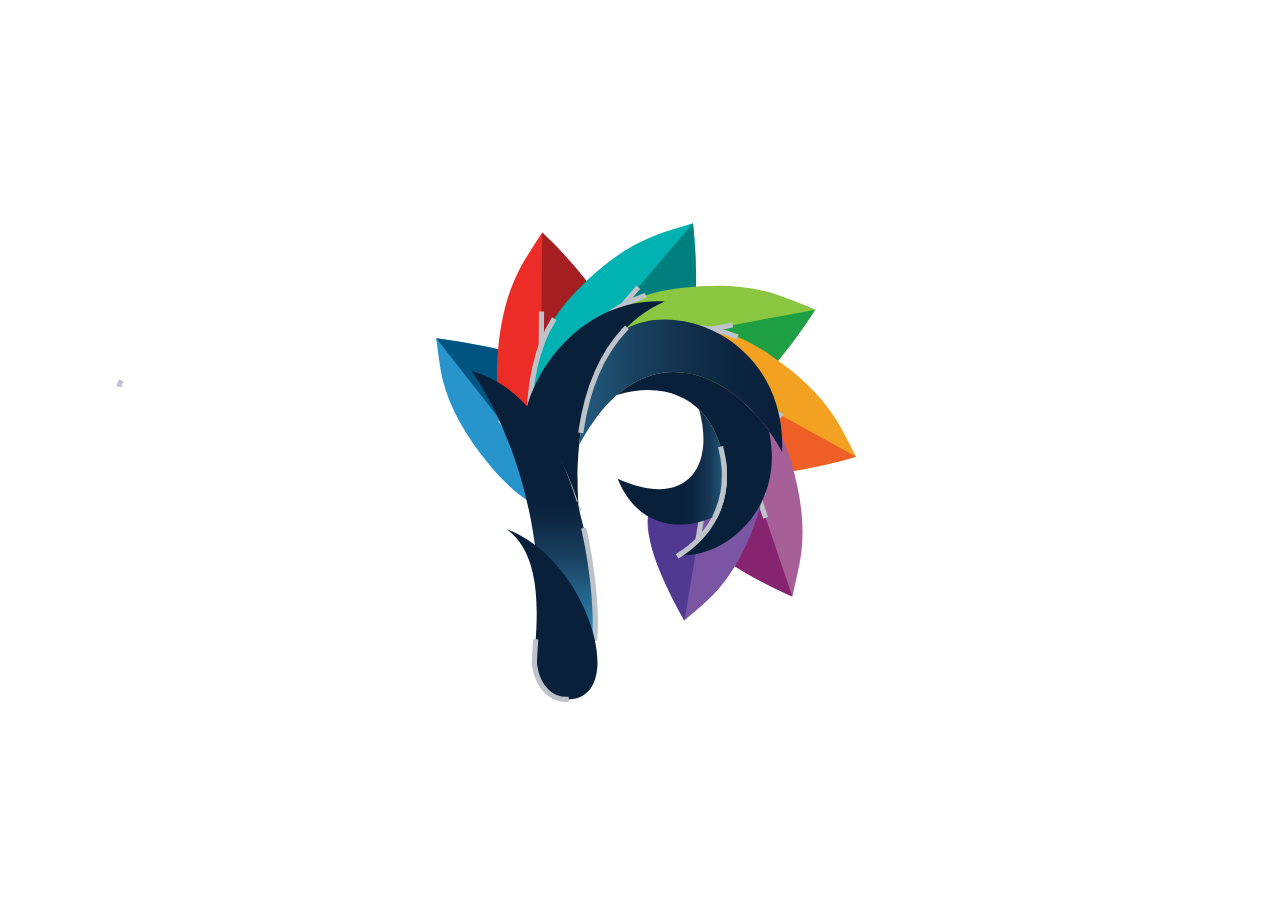
<file: lazy-line-painter (7)/index.html>
<!DOCTYPE html>
    <html class="no-js"> <!--<![endif]-->
      <head>
        <meta charset="utf-8">
        <meta http-equiv="X-UA-Compatible" content="IE=edge,chrome=1">
        <title>Lazy Line Painter</title>
        <meta name="description" content="A modern JS library for SVG path animation">

        <!-- css  -->
        <style>

          body, html {
            position: absolute;
            width: 100%;
            height: 100%;
            top:0;
            left:0;
            margin: 0;
            display: flex;
            align-items: center;
            justify-content: center;
          }

            #LOGOPRAKARSHXVFIANL {
              width: 70vw;
              height: 70vh;
              position: relative;
              overflow: visible;
            }

            main {
                display: none;
            }
        </style>
     
        <!-- Include lazylinepainter -->
        <script src="lazy-line-painter-1.9.6.min.js"></script>

        <script type="text/javascript">

          (function(){ 

            document.onreadystatechange = () => {

              if (document.readyState === 'complete') {
                        
                /**
                 * Setup your Lazy Line element.
                 * see README file for more settings
                 */

                let el = document.querySelector('#LOGOPRAKARSHXVFIANL');
                let myAnimation = new LazyLinePainter(el, {"ease":"easeLinear","strokeWidth":4.6,"strokeOpacity":1,"strokeColor":"#BDC3C8","strokeCap":"square"}); 
                myAnimation.paint(); 
              }
            }

          })();

          $(window).load(function(){
              $('main').show();
              $('.preloader').fadeOut(500);
          });

        </script>
      </head>

      <body>
        <div class="preloader">
        <svg version="1.1" id="LOGOPRAKARSHXVFIANL" xmlns="http://www.w3.org/2000/svg" xmlns:xlink="http://www.w3.org/1999/xlink" x="0px" y="0px" viewBox="0 0 560 560" style="enable-background:new 0 0 560 560;" xml:space="preserve" data-llp-composed="true" class="lazy-line-painter">
<style type="text/css">
	.st0{fill:#2795CC;}
	.st1{fill:#1F9F43;}
	.st2{fill:#007F7F;}
	.st3{fill:#005580;}
	.st4{fill:#A41E22;}
	.st5{fill:#EC2C27;}
	.st6{fill:#00B2B1;}
	.st7{fill:#8AC640;}
	.st8{fill:#09203B;stroke:#FFFFFF;stroke-width:0.75;stroke-miterlimit:10;}
	.st9{fill:#F2A120;}
	.st10{fill:url(#SVGID_1_);stroke:#FFFFFF;stroke-width:0.75;stroke-miterlimit:10;}
	.st11{fill:#EF5E26;}
	.st12{fill:#A75F97;}
	.st13{fill:#F16624;}
	.st14{fill:#872470;}
	.st15{fill:#59672E;}
	.st16{fill:#7A55A3;}
	.st17{fill:url(#SVGID_2_);stroke:#FFFFFF;stroke-width:0.75;stroke-miterlimit:10;}
	.st18{fill:#503991;}
	.st19{fill:url(#SVGID_3_);stroke:#FFFFFF;stroke-width:0.75;stroke-miterlimit:10;}
</style>
<path class="st0" d="M225.1,334.4c-16.6-17.4-23.8-37.4-24.6-59.2c0-0.9,1.5-2,2.6-2.5c6.4-2.7,13.7-4.4,19.2-8.1&#10;&#9;c16.3-10.8,18.7-28.2,3.8-42.8c-9.2-9-21.4-14.1-33.7-18.6c-21.3-7.8-43.4-12.5-65.7-16.5c-8.9-1.6-17.8-2.8-27.9-4.3&#10;&#9;c1.9,12.5,2.9,24.4,5.6,36.1c6.3,26.5,21,50.3,38.8,72.9c12.3,15.6,26.5,29.6,44.6,40.5c13.1,7.8,27,14,41.5,19.1&#10;&#9;C225.3,345.9,223.7,340,225.1,334.4z" data-llp-id="LOGOPRAKARSHXVFIANL-0" data-llp-duration="3870" data-llp-delay="0" fill-opacity="1" style="" data-llp-stroke-join=""/>
<path class="st1" d="M451,156.7" data-llp-id="LOGOPRAKARSHXVFIANL-1" data-llp-duration="3870" data-llp-delay="0" fill-opacity="1" style="" data-llp-stroke-join=""/>
<path class="st1" d="M453.6,156.6" data-llp-id="LOGOPRAKARSHXVFIANL-2" data-llp-duration="3870" data-llp-delay="0" fill-opacity="1" style="" data-llp-stroke-join=""/>
<path class="st2" d="M343.3,96.8" data-llp-id="LOGOPRAKARSHXVFIANL-3" data-llp-duration="3870" data-llp-delay="0" fill-opacity="1" style="" data-llp-stroke-join=""/>
<path class="st3" d="M192.1,301.6c-31.1-39.7-62.1-79.4-93.2-119.1c10.2,1.3,20.7,3,31.6,5c8.1,1.5,15.9,3.1,23.4,4.7&#10;&#9;C166.6,228.7,179.3,265.1,192.1,301.6z" data-llp-id="LOGOPRAKARSHXVFIANL-4" data-llp-duration="3870" data-llp-delay="0" fill-opacity="1" style="" data-llp-stroke-join=""/>
<path class="st3" d="M81.8,182.4" data-llp-id="LOGOPRAKARSHXVFIANL-5" data-llp-duration="3870" data-llp-delay="0" fill-opacity="1" style="" data-llp-stroke-join=""/>
<path class="st4" d="M235.7,119.7" data-llp-id="LOGOPRAKARSHXVFIANL-6" data-llp-duration="3870" data-llp-delay="0" fill-opacity="1" style="" data-llp-stroke-join=""/>
<path class="st5" d="M199.4,321.6c-5.8-7.8-11.7-15.4-17.2-23.4c-9.7-14.1-18-29.1-23.4-45.4c-5.9-17.8-6.9-36.1-5.4-54.8&#10;&#9;c2.1-27,7.1-53.4,20-77.8c5.7-10.7,12.8-20.8,19.7-31.7c6.2,6.3,11.9,11.7,17.2,17.4c13.4,14.4,26.2,29.3,36.3,46.2&#10;&#9;c5.9,9.8,11.3,20,12,31.9c1.1,19.2-12.1,31.8-30.9,32.3c-6.4,0.2-12.8-2.1-19.2-3.2c-1.1-0.2-2.9-0.1-3.5,0.6&#10;&#9;c-14.5,18.8-22.6,39.6-21.1,63.3c0.9,14.4,6.4,27.2,13.5,39.3c0.9,1.6,1.8,3.1,2.7,4.7C199.9,321.3,199.7,321.5,199.4,321.6z" data-llp-id="LOGOPRAKARSHXVFIANL-7" data-llp-duration="3870" data-llp-delay="0" fill-opacity="1" style="" data-llp-stroke-join=""/>
<path class="st4" d="M192.1,207.5c0.3-39.7,0.6-79.3,1-119c6.7,6.3,13.6,13.2,20.7,21c7,7.6,13.2,15.1,18.7,22.2&#10;&#9;C219,156.9,205.6,182.2,192.1,207.5z" data-llp-id="LOGOPRAKARSHXVFIANL-8" data-llp-duration="3870" data-llp-delay="0" fill-opacity="1" style="" data-llp-stroke-join=""/>
<path class="st6" d="M180.7,263.3c0.6-9.7,0.9-19.3,1.8-29c1.6-17.1,4.9-33.8,11.3-49.9c6.9-17.4,18.1-32.2,31.3-45.6&#10;&#9;c19.2-19.4,40.2-36.5,66.1-46.9c11.4-4.6,23.4-7.7,35.9-11.7c0.8,8.8,1.6,16.6,2,24.4c1.1,19.6,1.4,39.3-1.7,58.8&#10;&#9;c-1.8,11.3-4.2,22.6-11.3,32.1c-11.6,15.4-30,16.7-45,5c-5.1-4-8.5-9.8-12.8-14.7c-0.8-0.9-2.3-1.9-3.1-1.7&#10;&#9;c-23.5,5.1-43.3,16-57.5,35.1c-8.6,11.6-12.7,24.9-15,38.9c-0.3,1.8-0.6,3.6-0.9,5.3C181.3,263.4,181,263.4,180.7,263.3z" data-llp-id="LOGOPRAKARSHXVFIANL-9" data-llp-duration="3870" data-llp-delay="0" fill-opacity="1" style="" data-llp-stroke-join=""/>
<path class="st2" d="M245.4,175.9c27.2-31.9,54.5-63.8,81.7-95.7c1,9.8,1.7,20,2.2,30.7c0.4,8.9,0.5,17.5,0.5,25.8&#10;&#9;C301.6,149.8,273.5,162.9,245.4,175.9z" data-llp-id="LOGOPRAKARSHXVFIANL-10" data-llp-duration="3870" data-llp-delay="0" fill-opacity="1" style="" data-llp-stroke-join=""/>
<path class="st7" d="M205,206.5c0.5-0.6,1-1.1,1.5-1.7c0.1-0.2,0.3-0.3,0.4-0.5c0.6-0.7,1.2-1.4,1.9-2.1c1.9-2.1,3.8-4.2,5.7-6.4&#10;&#9;c3.3-3.7,6.6-7.3,10.1-10.9c11.9-12.3,25.1-23.3,40.2-31.7c16.4-9.1,34.5-13.6,53.4-15.6c27.4-2.9,54.7-2.9,81.8,5.5&#10;&#9;c11.9,3.7,23.4,8.9,35.8,13.7c-4.9,7.4-9.1,14-13.7,20.4c-11.4,16-23.5,31.5-38.2,44.7c-8.5,7.7-17.5,14.9-29.1,17.8&#10;&#9;c-18.8,4.6-34.3-6.1-38.8-24.7c-1.5-6.3-0.6-13.1-1-19.6c-0.1-1.1-0.6-2.9-1.4-3.4c-21.8-10.9-44.3-15.1-67.6-9.3&#10;&#9;c-14.1,3.6-25.7,11.4-36.2,20.7C208.5,204.8,205.3,206.7,205,206.5z" data-llp-id="LOGOPRAKARSHXVFIANL-11" data-llp-duration="3870" data-llp-delay="0" fill-opacity="1" style="" data-llp-stroke-join=""/>
<path class="st8" d="M177.8,250.9c24.3,23.7,39.5,57.5,48.4,89.8c-1.1-10.8-16.7-150.8,75.9-190.9&#10;&#9;C238.4,145.8,188.9,198.8,177.8,250.9L177.8,250.9z" data-llp-id="LOGOPRAKARSHXVFIANL-12" data-llp-duration="3870" data-llp-delay="0" fill-opacity="1" style="" data-llp-stroke-join=""/>
<path class="st1" d="M312.3,180.1c41.2-7.7,82.3-15.4,123.5-23.1c-5.3,8.2-11.1,16.7-17.4,25.4c-5.2,7.1-10.4,13.7-15.5,20&#10;&#9;C372.7,194.9,342.5,187.5,312.3,180.1z" data-llp-id="LOGOPRAKARSHXVFIANL-13" data-llp-duration="3870" data-llp-delay="0" fill-opacity="1" style="" data-llp-stroke-join=""/>
<path class="st9" d="M266,176c9.6-1.1,19.2-2.6,28.8-3.4c17.1-1.5,34.2-1.2,51.1,2.3c18.4,3.8,34.9,12.1,50.4,22.8&#10;&#9;c22.5,15.4,43,33.1,57.9,56.7c6.5,10.4,11.8,21.7,17.9,33.2c-8.5,2.3-16.1,4.5-23.7,6.4c-19.1,4.5-38.4,8.3-58.1,8.7&#10;&#9;c-11.5,0.2-23-0.1-33.6-5.5c-17.2-8.7-21.8-26.6-12.9-43.4c3-5.7,8.1-10.1,12.2-15.2c0.7-0.9,1.5-2.6,1.2-3.4&#10;&#9;c-9.2-22.2-23.4-39.8-44.7-50.4c-13-6.4-26.8-8.1-40.9-7.9c-1.8,0-3.6,0-5.4,0C266,176.7,266,176.4,266,176z" data-llp-id="LOGOPRAKARSHXVFIANL-14" data-llp-duration="3870" data-llp-delay="0" fill-opacity="1" style="" data-llp-stroke-join=""/>
<linearGradient id="SVGID_1_" gradientUnits="userSpaceOnUse" x1="185.245" y1="112.94" x2="185.245" y2="350.44" gradientTransform="matrix(1 0 0 -1 0 562)">
	<stop offset="0" style="stop-color:#2795CC"/>
	<stop offset="0.1169" style="stop-color:#286E98"/>
	<stop offset="0.299" style="stop-color:#1A4261"/>
	<stop offset="0.435" style="stop-color:#0E2945"/>
	<stop offset="0.5084" style="stop-color:#09203B"/>
</linearGradient>
<path class="st10" d="M239.8,449.1c3.8-44.5-13.5-211.4-109.6-237.5c7.3,9.1,48.2,72.1,57.8,166.7&#10;&#9;C212.9,396,231.3,423.7,239.8,449.1L239.8,449.1z" data-llp-id="LOGOPRAKARSHXVFIANL-15" data-llp-duration="3870" data-llp-delay="0" fill-opacity="1" style="" data-llp-stroke-join=""/>
<path class="st8" d="M214.4,503.5c-11.3,0-24.6-7.9-28.1-30c-2.1-13.8,15-93.3-24.8-121.3C234.3,378.8,271.5,505,214.4,503.5&#10;&#9;L214.4,503.5z" data-llp-id="LOGOPRAKARSHXVFIANL-16" data-llp-duration="3870" data-llp-delay="0" fill-opacity="1" style="" data-llp-stroke-join=""/>
<path class="st4" d="M236.6,113" data-llp-id="LOGOPRAKARSHXVFIANL-17" data-llp-duration="3870" data-llp-delay="0" fill-opacity="1" style="" data-llp-stroke-join=""/>
<path class="st4" d="M234.2,109.1" data-llp-id="LOGOPRAKARSHXVFIANL-18" data-llp-duration="3870" data-llp-delay="0" fill-opacity="1" style="" data-llp-stroke-join=""/>
<path class="st3" d="M135.4,157.3" data-llp-id="LOGOPRAKARSHXVFIANL-19" data-llp-duration="3870" data-llp-delay="0" fill-opacity="1" style="" data-llp-stroke-join=""/>
<path class="st11" d="M361.9,227.3c36.8,20.1,73.5,40.3,110.3,60.4c-9.1,2.7-18.9,5.3-29.2,7.6c-9.1,2-17.9,3.7-26.3,5.1&#10;&#9;C398.4,276,380.1,251.7,361.9,227.3z" data-llp-id="LOGOPRAKARSHXVFIANL-20" data-llp-duration="3870" data-llp-delay="0" fill-opacity="1" style="" data-llp-stroke-join=""/>
<path class="st12" d="M326.9,191.1c8.3,5.5,16.7,10.8,24.8,16.5c14.3,10.2,27.5,21.7,38.5,35.5c11.9,15,19.4,32.2,24.6,50.6&#10;&#9;c7.5,26.6,12.1,53.6,8.3,81.3c-1.7,12.2-5,24.2-7.7,37c-8.2-3.9-15.5-7.2-22.7-10.8c-17.9-9.2-35.5-19.1-51.2-31.8&#10;&#9;c-9.1-7.4-17.9-15.3-22.8-26.4c-7.8-18,0.3-34.6,18.2-41.5c6.1-2.3,13-2.3,19.5-3.5c1.1-0.2,2.9-1,3.1-1.8&#10;&#9;c7.3-22.9,7.6-45.6-2.1-67.8c-5.9-13.5-15.7-23.8-26.9-33c-1.4-1.2-2.8-2.4-4.3-3.6C326.5,191.6,326.7,191.4,326.9,191.1z" data-llp-id="LOGOPRAKARSHXVFIANL-21" data-llp-duration="3870" data-llp-delay="0" fill-opacity="1" style="" data-llp-stroke-join=""/>
<path class="st13" d="M471.6,216.3" data-llp-id="LOGOPRAKARSHXVFIANL-22" data-llp-duration="3870" data-llp-delay="0" fill-opacity="1" style="" data-llp-stroke-join=""/>
<path class="st14" d="M375.3,293.9c13.4,39.4,26.8,78.8,40.1,118.2c-8.2-3.6-16.9-7.7-25.9-12.5c-9.1-4.8-17.5-9.7-25.1-14.5&#10;&#9;C368,354.7,371.7,324.3,375.3,293.9z" data-llp-id="LOGOPRAKARSHXVFIANL-23" data-llp-duration="3870" data-llp-delay="0" fill-opacity="1" style="" data-llp-stroke-join=""/>
<path class="st15" d="M425.9,400.2" data-llp-id="LOGOPRAKARSHXVFIANL-24" data-llp-duration="3870" data-llp-delay="0" fill-opacity="1" style="" data-llp-stroke-join=""/>
<path class="st15" d="M507.7,360.7" data-llp-id="LOGOPRAKARSHXVFIANL-25" data-llp-duration="3870" data-llp-delay="0" fill-opacity="1" style="" data-llp-stroke-join=""/>
<path class="st16" d="M373.2,234.2c2.9,8,6.1,15.9,8.7,24c4.7,14.3,7.9,29,8.4,44.2c0.5,16.5-3.3,32.3-9.3,47.8&#10;&#9;c-8.6,22.4-19.6,43.6-36.8,61.1c-7.6,7.7-16.2,14.5-24.8,22.1c-3.7-6.9-7.1-12.8-10.2-19c-7.8-15.5-14.9-31.2-19.3-48&#10;&#9;c-2.5-9.8-4.6-19.7-2.1-29.9c3.9-16.5,18.4-24,34.5-19.9c5.5,1.4,10.3,4.9,15.5,7.4c0.9,0.4,2.5,0.8,3.1,0.3&#10;&#9;c17.1-12.4,29.3-28.1,34.1-48.5c2.9-12.4,1.5-24.6-1.5-36.6c-0.4-1.5-0.7-3.1-1.1-4.6C372.7,234.4,373,234.3,373.2,234.2z" data-llp-id="LOGOPRAKARSHXVFIANL-26" data-llp-duration="3870" data-llp-delay="0" fill-opacity="1" style="" data-llp-stroke-join=""/>
<linearGradient id="SVGID_2_" gradientUnits="userSpaceOnUse" x1="226.14" y1="337.2128" x2="406.5555" y2="337.2128" gradientTransform="matrix(1 0 0 -1 0 562)">
	<stop offset="0" style="stop-color:#235B7F"/>
	<stop offset="0.2717" style="stop-color:#1A4260"/>
	<stop offset="0.5495" style="stop-color:#112F4B"/>
	<stop offset="0.8007" style="stop-color:#0B243F"/>
	<stop offset="1" style="stop-color:#09203B"/>
</linearGradient>
<path class="st17" d="M266.8,174.4c-26.9,28.2-37.2,68.4-40.7,102.4c10.6-19.1,21.8-33.8,33.3-43.8c0,0,0,0,0,0&#10;&#9;c46.6-40.4,99.6-16.7,135.2,31.3c0.1,0.2,0.1,0.4,0.1,0.7c4.6,6.2,8.5,12.6,11.7,18.8C410.2,185,314.6,147.2,266.8,174.4&#10;&#9;L266.8,174.4z" data-llp-id="LOGOPRAKARSHXVFIANL-27" data-llp-duration="3870" data-llp-delay="0" fill-opacity="1" style="" data-llp-stroke-join=""/>
<path class="st18" d="M338.6,319.5c-6.4,38-12.8,75.9-19.1,113.9c-10.8-18.9-17.9-34.6-22.4-45.6c-4-9.7-6.8-17.9-8.5-28.2&#10;&#9;c-1.3-7.7-1.5-14.2-1.5-18.8C304.3,333.7,321.5,326.6,338.6,319.5z" data-llp-id="LOGOPRAKARSHXVFIANL-28" data-llp-duration="3870" data-llp-delay="0" fill-opacity="1" style="" data-llp-stroke-join=""/>
<path class="st8" d="M314.9,375.1c29.7-19.1,42.2-46.7,39.9-77.3c-3.3-48.5-40.1-81.8-95.5-64.8c46.6-40.4,99.6-16.7,135.2,31.3&#10;&#9;C410.3,335.2,353.1,378.7,314.9,375.1L314.9,375.1z" data-llp-id="LOGOPRAKARSHXVFIANL-29" data-llp-duration="3870" data-llp-delay="0" fill-opacity="1" style="" data-llp-stroke-join=""/>
<linearGradient id="SVGID_3_" gradientUnits="userSpaceOnUse" x1="260.02" y1="265.0387" x2="355.0394" y2="265.0387" gradientTransform="matrix(1 0 0 -1 0 562)">
	<stop offset="0.5855" style="stop-color:#09203B"/>
	<stop offset="0.6782" style="stop-color:#0A233E"/>
	<stop offset="0.772" style="stop-color:#0F2B47"/>
	<stop offset="0.8663" style="stop-color:#173A58"/>
	<stop offset="0.9605" style="stop-color:#204F71"/>
	<stop offset="1" style="stop-color:#235B7F"/>
	<stop offset="1" style="stop-color:#27688F"/>
	<stop offset="1" style="stop-color:#2B7FA8"/>
	<stop offset="1" style="stop-color:#2C8EBA"/>
	<stop offset="1" style="stop-color:#2D95C2"/>
</linearGradient>
<path class="st19" d="M347.2,339.9c6.2-12.9,8.7-27.1,7.6-42.1c-1.5-21.2-9.3-39.5-22.3-52c14.8,53.3-13.1,88.4-72.4,61.6&#10;&#9;C280.4,357,325.3,352.2,347.2,339.9L347.2,339.9z" data-llp-id="LOGOPRAKARSHXVFIANL-30" data-llp-duration="3870" data-llp-delay="0" fill-opacity="1" style="" data-llp-stroke-join=""/>
<path class="st12" d="M-182,222c-0.4,0.9-0.7,1.9-1,2.9c0.1,0.1,0.2,0.3,0.2,0.4c0.6-1.1,1.2-2.2,1.8-3.4&#10;&#9;C-181.3,221.9-181.7,222-182,222z" data-llp-id="LOGOPRAKARSHXVFIANL-31" data-llp-duration="3870" data-llp-delay="0" fill-opacity="1" style="" data-llp-stroke-join=""/>
</svg>
</div>
<main>
  <h1> Hello World </h1>
</main>
</body>
    </html>
</file>
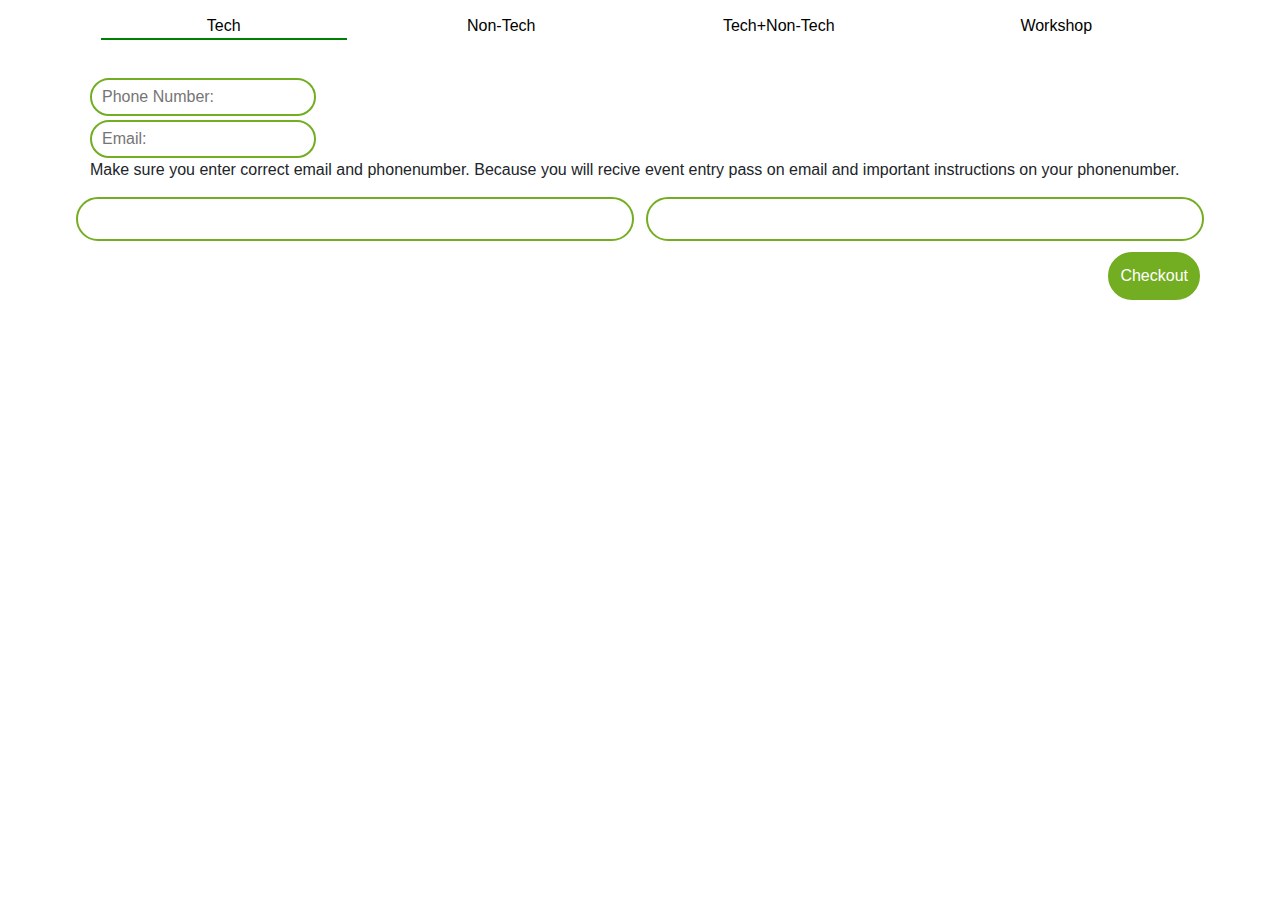
<file: eventsShop.html>
<html>

<head>
    <meta name="viewport" content="width=device-width, initial-scale=1">
    <title>
        Prakarsh XV Events Shop
    </title>
    <link rel="stylesheet" href="https://maxcdn.bootstrapcdn.com/bootstrap/4.4.1/css/bootstrap.min.css">

    <style>
        .noselect {
            -webkit-touch-callout: none;
            /* iOS Safari */
            -webkit-user-select: none;
            /* Safari */
            -khtml-user-select: none;
            /* Konqueror HTML */
            -moz-user-select: none;
            /* Old versions of Firefox */
            -ms-user-select: none;
            /* Internet Explorer/Edge */
            user-select: none;
            /* Non-prefixed version, currently
                                  supported by Chrome, Opera and Firefox */
        }

        #myrow {
            list-style-type: none;
            margin: 0;
            padding: 0;
            overflow: hidden;
            background-color: #FFFFFF;
        }


        .myinputstyle {
            border-radius: 25px;
            padding: 5px;
            padding-left: 10px;
            outline: none;
            border: 2px solid #73AD21;
        }

        #mycol {
            display: block;
            color: black;
            text-align: center;
            outline: none;
            padding: 14px 16px;
            text-decoration: none;
        }

        #mycol div:hover:not(.active) {
            background-color: #FFFFFF;

        }

        #mycontainer {

            height: 70%;


        }

        .mybutton {
            border-radius: 25px;
            border: 2px solid #73AD21;
            background-color: #73AD21;
            color: white;
            margin-top: 5px;
            margin-right: 10px;
            margin-bottom: 10px;
            outline: none;
            padding: 10px;

        }

        .myadd {
            border-radius: 15px;
            border: 2px solid #73AD21;
            background-color: #73AD21;
            color: white;
            outline: none;
            padding: 5px;

        }



        .rcorner {
            overflow: auto;
            margin: 6px;
            margin-top: 15px;
            border-radius: 25px;
            border: 2px solid #73AD21;
            padding: 20px;
            flex-wrap: wrap;

        }

        .active {
            border-bottom: 2px solid green;
        }
    </style>
    <script src="https://ajax.googleapis.com/ajax/libs/jquery/3.4.1/jquery.min.js"></script>
    <script src="https://maxcdn.bootstrapcdn.com/bootstrap/4.4.1/js/bootstrap.min.js"></script>


    <script>
        var orders = {};
        var tech = {};
        var nontech = {};
        var technontech = {};
        var workshop = {};
        var total = 0;

        function mydatfunc(data) {

            (Object.keys(data)).forEach(function (item) {
                var type = data[item][2];
                var temp = data[item];
                temp.pop();
                console.log(temp);
                if (type == 0) {
                    tech[item] = temp;
                } else if (type == 1) {
                    nontech[item] = temp;
                } else if (type == 2) {
                    technontech[item] = temp;

                } else if (type == 3) {
                    workshop[item] = temp;
                }
            });

        }

        function addItem(key, id) {

            if (id == 0) {

                orders[key] = tech[key];

                delete tech[key];
            } else if (id == 1) {

                orders[key] = nontech[key];
                delete nontech[key];
            } else if (id == 2) {

                orders[key] = technontech[key];
                delete technontech[key];
            } else if (id == 3) {

                orders[key] = workshop[key];
                delete workshop[key];
            }

            orders[key].push(id);
            total = total + Number(orders[key][1]);
            makeDivBody();
            makeOrderBody();
        }
        function removeItem(key) {
            var id = orders[key][2];
            var price = orders[key][1];
            total = total - Number(price);
            orders[key].pop();
            if (id == 0) {
                tech[key] = orders[key];
            } else if (id == 1) {
                nontech[key] = orders[key];
            } else if (id == 2) {
                technontech[key] = orders[key];
            } else if (id == 3) {
                workshop[key] = orders[key];
            }
            delete orders[key];
            makeDivBody();
            makeOrderBody();

        }

        function makeOrderBody() {
            var body = "";
            (Object.keys(orders)).forEach(function (item) {
                var key = item;
                var name = orders[key][0];
                var price = orders[key][1];
                body += "<div id='" + key + "' class='row' style='margin: 5px;'><div class='col' style=' margin: auto;'>" + name + "</div><div class='col' style=' margin: auto;'>" + price + " rs</div><button  class='myadd' style='margin: auto;' onClick='removeItem(\"" + key + "\")'>REMOVE</button></div>";

            });
            body += "<p class='text-right' style='margin: 15px;'><b>Subtotal = " + total + " rs</b></p>";
            $("#ordersDiv").html(body);
        }

        function makeDivBody() {
            var body0 = "";
            var body1 = "";
            var body2 = "";
            var body3 = "";

            (Object.keys(tech)).forEach(function (item) {
                var key = item;
                var name = tech[key][0];
                var price = tech[key][1];
                body0 += "<div id='" + key + "' class='row' style='margin: 5px;'><div class='col' style=' margin: auto;'>" + name + "</div><div class='col' style=' margin: auto;'>" + price + " rs</div><button  class='myadd' style='margin: auto;' onClick='addItem(\"" + key + "\",0)'>ADD</button></div>";

            });
            (Object.keys(nontech)).forEach(function (item) {
                var key = item;
                var name = nontech[key][0];
                var price = nontech[key][1];
                body1 += "<div id='" + key + "' class='row' style='margin: 5px;'><div class='col' style=' margin: auto;'>" + name + "</div><div class='col' style=' margin: auto;'>" + price + " rs</div><button  class='myadd' style='margin: auto;' onClick='addItem(\"" + key + "\",1)'>ADD</button></div>";

            });
            (Object.keys(technontech)).forEach(function (item) {
                var key = item;
                var name = technontech[key][0];
                var price = technontech[key][1];
                body2 += "<div id='" + key + "' class='row' style='margin: 5px;'><div class='col' style=' margin: auto;'>" + name + "</div><div class='col' style=' margin: auto;'>" + price + " rs</div><button  class='myadd' style='margin: auto;' onClick='addItem(\"" + key + "\",2)'>ADD</button></div>";

            });
            (Object.keys(workshop)).forEach(function (item) {
                var key = item;
                var name = workshop[key][0];
                var price = workshop[key][1];
                body3 += "<div id='" + key + "' class='row' style='margin: 5px;'><div class='col' style=' margin: auto;'>" + name + "</div><div class='col' style=' margin: auto;'>" + price + " rs</div><button  class='myadd' style='margin: auto;' onClick='addItem(\"" + key + "\",3)'>ADD</button></div>";

            });
            console.log(body0)
            $("#0x").html(body0);
            $("#1x").html(body1);
            $("#2x").html(body2);
            $("#3x").html(body3);
        }

        function checkout() {
            var phnum = $('#phNum').val();
            var eMAil = $('#eMAil').val();
            if (phnum != "" && phnum != undefined && eMAil != "" && eMAil != undefined) {

                var output = "";
                output += '<form method="post" action="https://us-central1-prakarshweb.cloudfunctions.net/app/api/payment_checkout" name="checkout_form">';
                output += ' <input type="hidden" name="userid" value="' + phnum + '">';
                output += ' <input type="hidden" name="email" value="' + eMAil + '">';
                (Object.keys(orders)).forEach(function (item) {
                    output += '<input type="hidden" name="events[]" value="' + item + '">';
                });
                output += '</form>';
                $("#hiddenCheckout").html(output);
                document.checkout_form.submit();

            } else {
                if (phnum == "" || phnum === undefined) {
                    alert("Phonenumber required!");
                } else if (eMAil == "" || eMAil === undefined) {
                    alert("Email required!");
                } else {
                    alert("Phonenumber and Email required");
                }
            }
        }



        $(document).ready(function () {
            console.log("ready!");
            $("#1x").hide();
            $("#2x").hide();
            $("#3x").hide();
            makeDivBody();

        });



        var last = "#0";
        function manger(i) {
            $(last + "x").hide();
            $(last).removeClass('active');
            last = "#" + i;
            $(last).addClass('active');
            $(last + "x").show();
        }
    </script>
    <script src='https://us-central1-prakarshweb.cloudfunctions.net/app/api/events'>
    </script>
</head>

<body>

    <div class="container">
        <div id="myrow" class="row">
            <div id="mycol" class="col noselect" onClick="manger(0);">
                <div id="0" class="active">
                    Tech
                </div>
            </div>
            <div id="mycol" class="col noselect" onClick="manger(1);">
                <div id="1">
                    Non-Tech
                </div>
            </div>
            <div id="mycol" class="col noselect" onClick="manger(2);">
                <div id="2">
                    Tech+Non-Tech
                </div>
            </div>
            <div id="mycol" class="col noselect" onClick="manger(3);">
                <div id="3">
                    Workshop
                </div>
            </div>
        </div>
    </div>
    <br>
    <div class="container">
        <div class="row">
            <div class="col" style="margin-left: 20px;">
                <div class="row">
                    <input type="tel" id="phNum" class="myinputstyle" placeholder="Phone Number:" />
                </div>
                <div class="row" style="margin-top: 4px;">
                    <input class="myinputstyle" id="eMAil" type="email" placeholder="Email:" />
                </div>
                <div class="row">
                    Make sure you enter correct email and phonenumber. Because you will recive event entry pass on email
                    and important instructions on your phonenumber.
                </div>
            </div>
        </div>
    </div>
    <div id="mycontainer" class="container">
        <div class="row flex-grow-1">
            <div class="col-md rcorner flex-grow-1">
                <div id="0x">

                </div>
                <div id="1x">

                </div>
                <div id="2x">

                </div>
                <div id="3x">

                </div>
            </div>
            <div class="col-md rcorner flex-grow-1">
                <div id="ordersDiv"></div>
            </div>
        </div>
        <div class="row float-right flex-grow-1">

            <button class="mybutton" onClick="checkout()">Checkout</button>

        </div>
    </div>
    <div id="hiddenCheckout"></div>





</body>

</html>
</file>
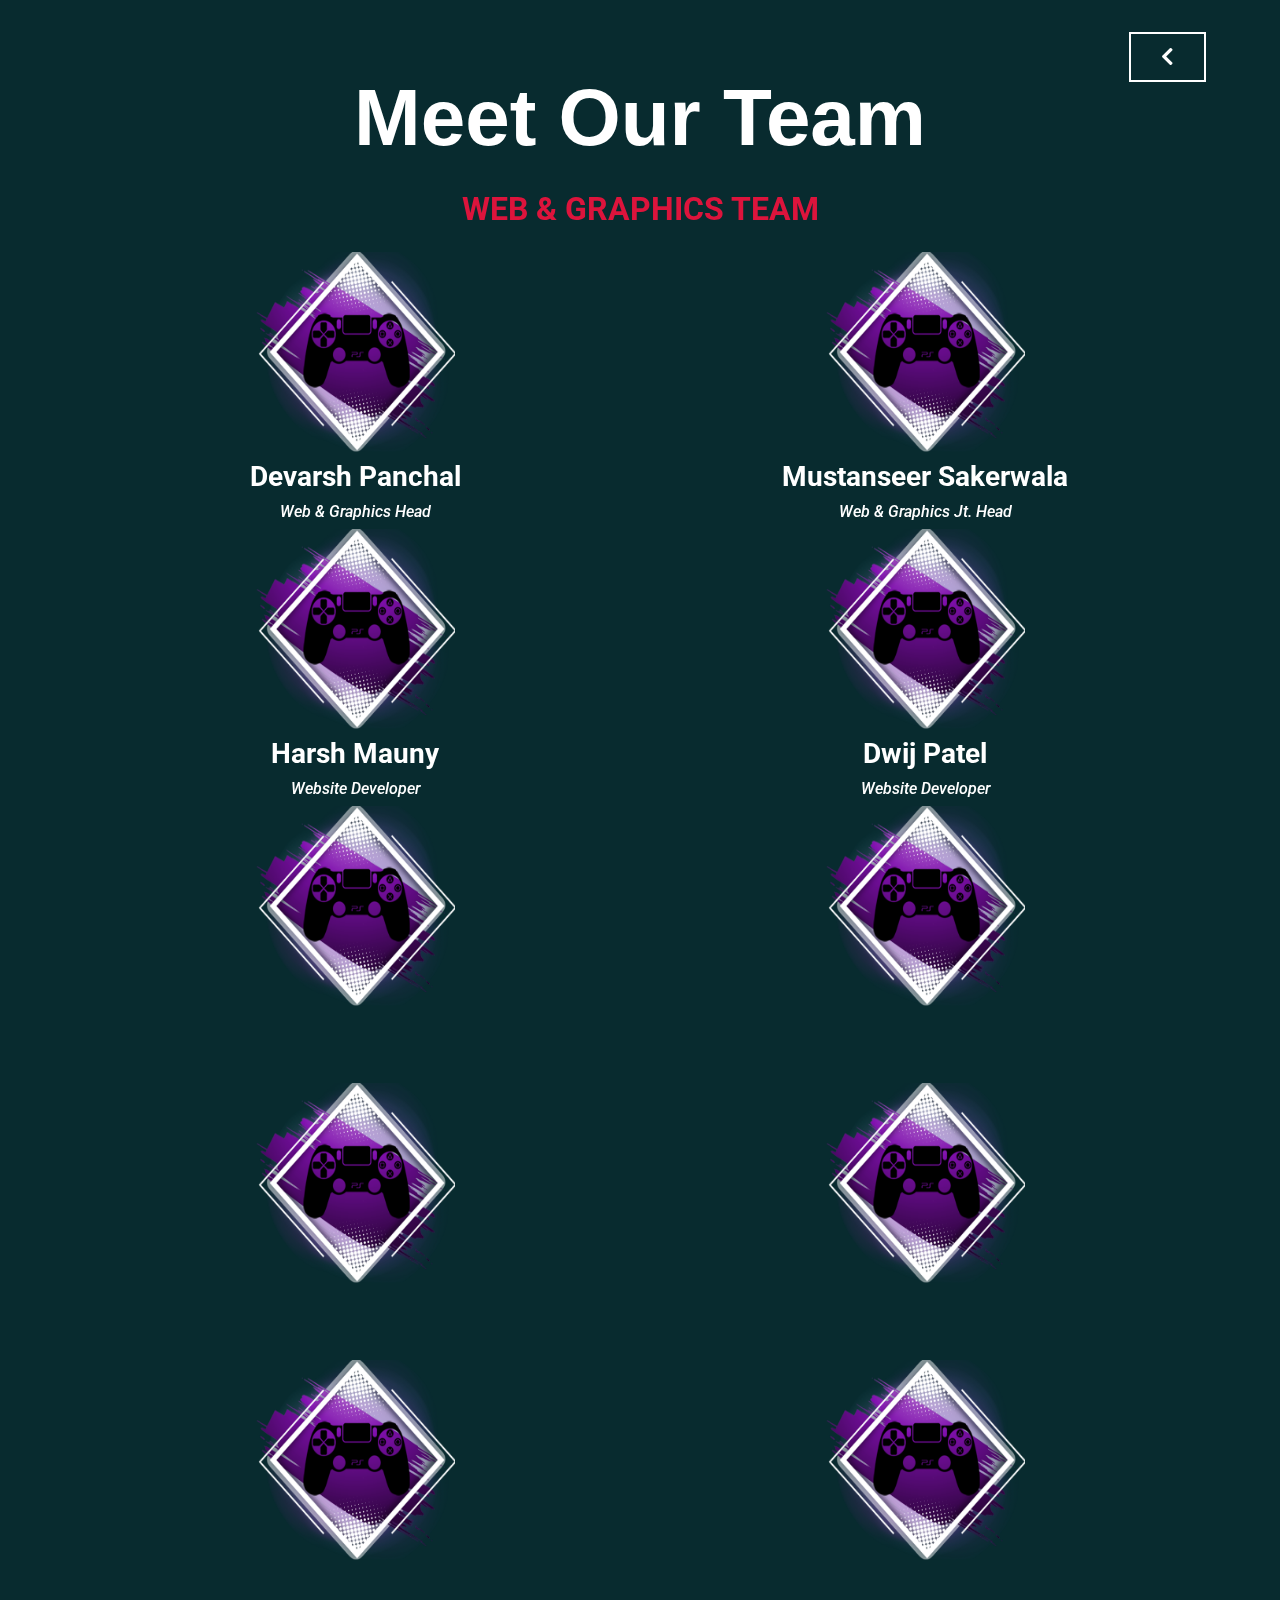
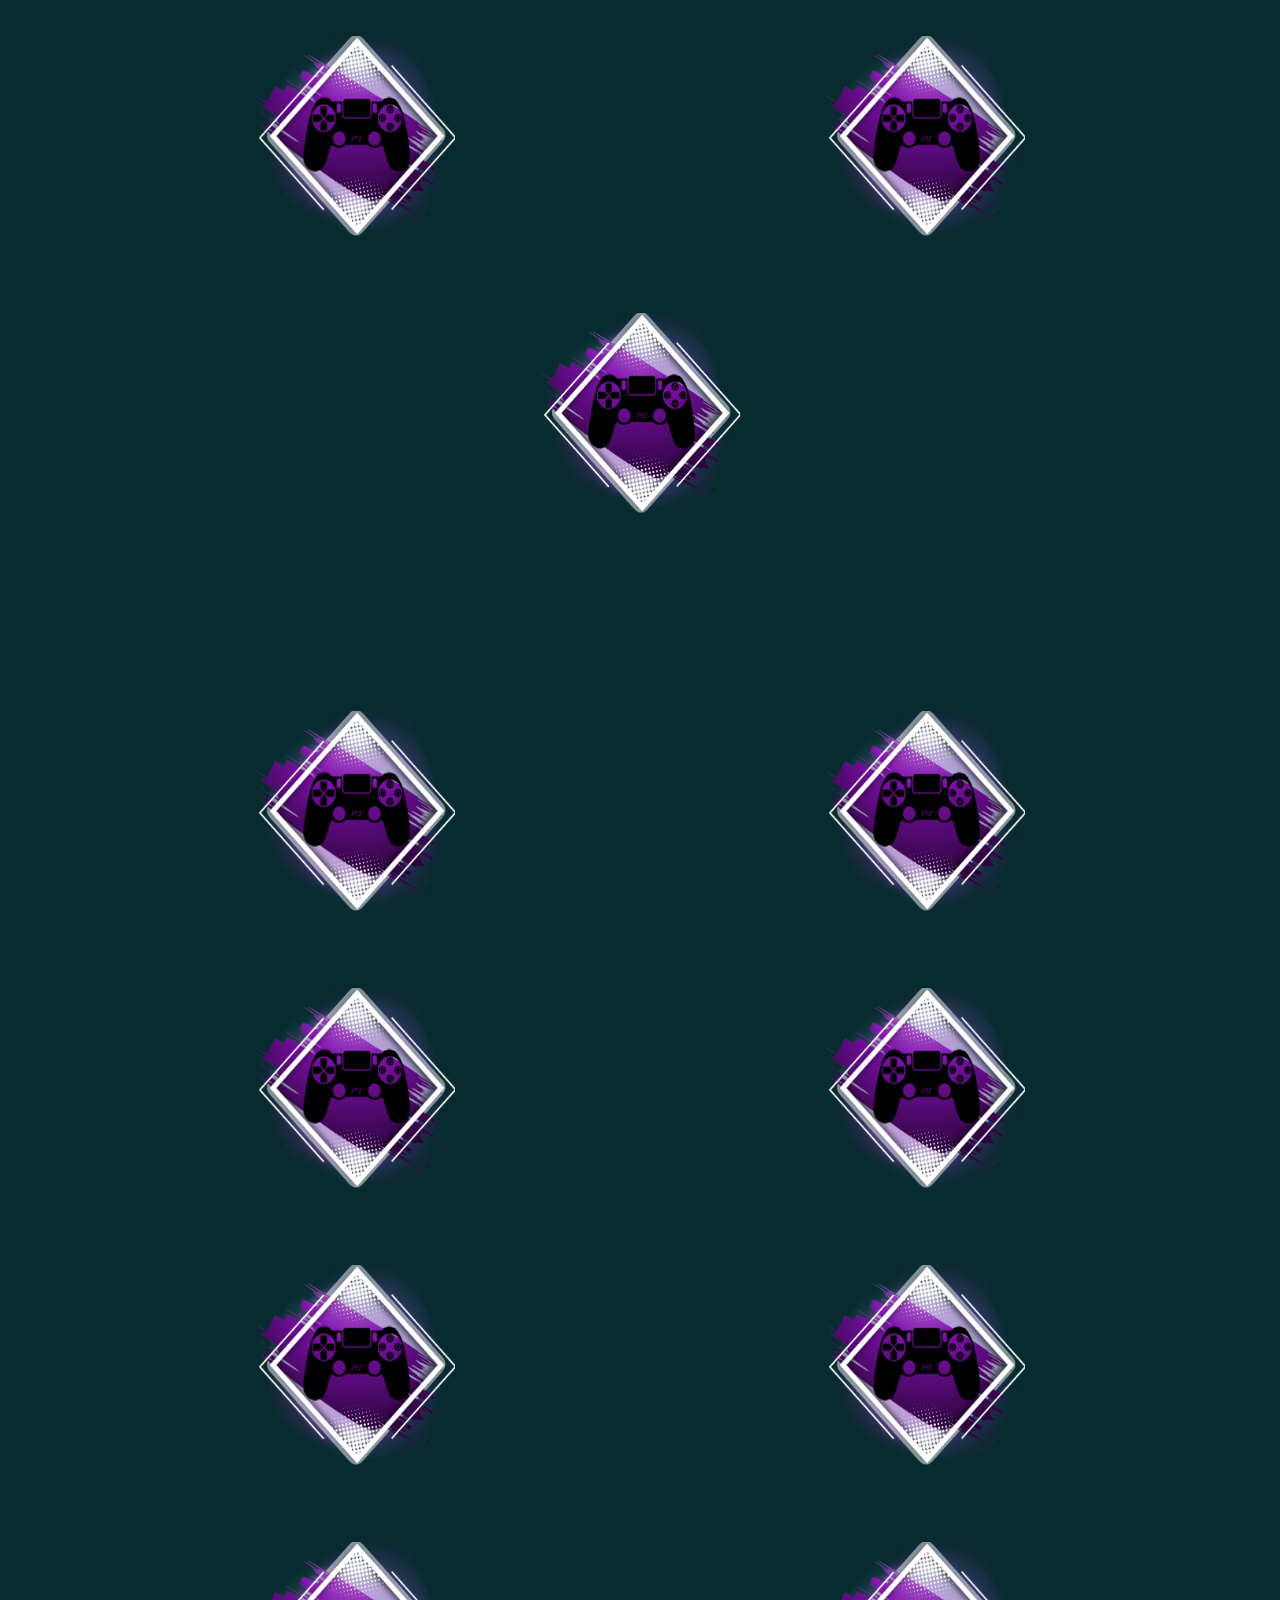
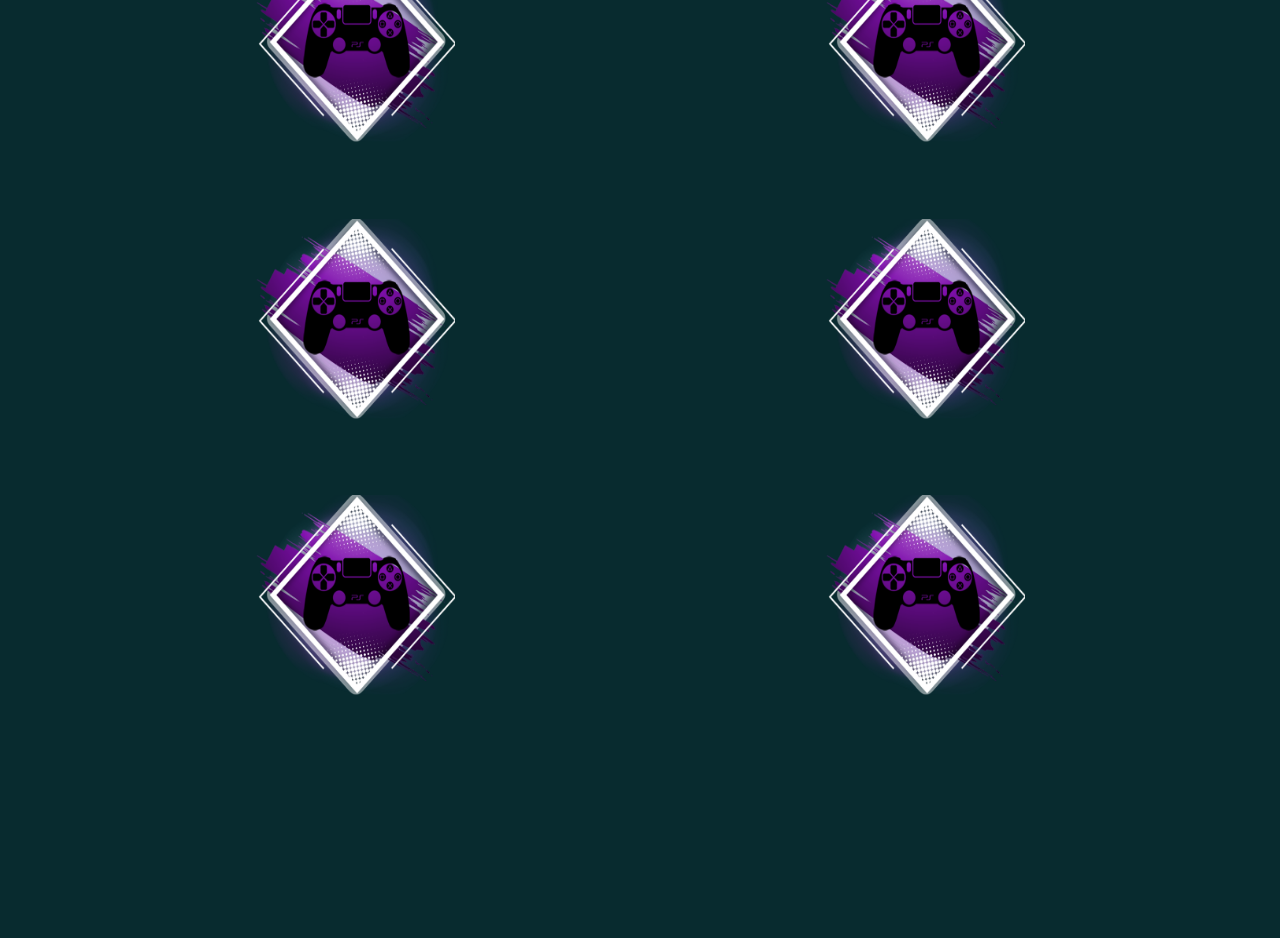
<file: ourteam.html>
<!DOCTYPE html>
<html lang="en">
<head>
	<meta charset="utf-8">
	<meta name="viewport" content="width=device-width, initial-scale=1">
	<title>Meet our team | Prakarsh XV</title>
	<link rel="stylesheet" href="https://stackpath.bootstrapcdn.com/bootstrap/4.1.3/css/bootstrap.min.css">
	<link href="https://fonts.googleapis.com/css?family=Maven+Pro&display=swap" rel="stylesheet">
	<link rel="stylesheet" href="https://use.fontawesome.com/releases/v5.6.3/css/all.css">
	<link href="https://fonts.googleapis.com/css?family=Roboto&display=swap" rel="stylesheet">
	<link href="https://fonts.googleapis.com/css?family=Poppins|Roboto&display=swap" rel="stylesheet">
	<link rel="stylesheet" href="https://cdnjs.cloudflare.com/ajax/libs/animate.css/3.7.2/animate.min.css">
	<link href="https://unpkg.com/aos@2.3.1/dist/aos.css" rel="stylesheet">

	<style>
		
	* {
		margin:0px;
		padding:0px;
		border:0px;
	}
	h1 {
		font-family: 'Poppins-Black', sans-serif;
		font-size: 5rem;
		color: #fff;
		font-weight: bold;
	}
	h2, h3, h4, h6 {
		color:white;
		font-family: 'Roboto', sans-serif;
		text-align: center;
	}
	img{
		width: 200px;
		height: 200px;
		border: 0;
	}
	.back-button {
		position: fixed;
		top: 3.5%;
		right: 5%;
		z-index: 9999;
		font-size: 20px;
		color:white;
		height: auto;
		width: auto;
	}
	button {
		border: 2px solid #fff;
		background-color: transparent;
		color: #fff;
		cursor: pointer;
		padding: 8px 30px;
		margin-right: 10px;
	}
	button:hover {
		background-color: #fff;
		color: #A9A9A9;
	  	opacity: 0.9;
	}
	
	#team {
		margin-top: 1rem;
	}
	.teamname {
		padding: 1rem 0rem;
	}
	.teamname h2 {
		text-transform: uppercase;
		color: #dc143c;
		font-weight: bold;
		padding-bottom: 1rem;
	}
	.teamname h6 {
		font-style: italic;
	}
	.teamname h3 {
		padding-top: 0.5rem;
		font-weight: bold;
	}
	.rounded-circle {
		border: 0.5rem solid white;
	}

	@media (max-width: 576px) {
		h1 {
			font-size: 4rem;
			color: #fff;
			font-weight: bold;
		}
		.back-button {
			position: fixed;
			top: 3.5%;
			right: 5%;
			z-index: 9999;
			font-size: 20px;
			color:white;
			height: auto;
			width: auto;
		}
		button {
			border: 2px solid #fff;
			background-color: transparent;
			color: #fff;
			cursor: pointer;
			padding: 8px 20px;
			margin-right: 0px;
		}
	}

	</style>
</head>
<body style=" margin-top:70px; margin-bottom: 150px; background-color: #082B2F;">
	<div >
        <a href="../index.html" style="text-decoration: none;"><button class="back-button"><i class="fas fa-chevron-left"></i></button></a>
      </div>
	<div id="team">
		<div class="container">
			<h1 data-aos="fade-up" class="animated fadeIn" align="center">Meet Our Team</h1>
			<div class="teamname">
				<h2 data-aos="fade-up">WEB & GRAPHICS TEAM</h2>
					<div class="row">
					    <div class="col-md-6 col-sm-6 text-center">
					      	<img src="../assets/funtastic.png" alt="photo">
							<h3 data-aos="fade-up">Devarsh Panchal</h3>
					     	<h6 data-aos="fade-up">Web & Graphics Head</h6>
					    </div>
					    <div class="col-md-6 col-sm-6 text-center">
					      	<img src="../assets/funtastic.png" alt="photo">
					      	<h3 data-aos="fade-up">Mustanseer Sakerwala</h3>
					     	<h6 data-aos="fade-up">Web & Graphics Jt. Head</h6>
					    </div>
					    <div class="col-lg-6 col-sm-6 text-center">
					      	<img src="../assets/funtastic.png" alt="photo">
					      	<h3 data-aos="fade-up">Harsh Mauny</h3>
					     	<h6 data-aos="fade-up">Website Developer</h6>
					    </div>
					    <div class="col-lg-6 col-sm-6 text-center">
					      	<img src="../assets/funtastic.png" alt="photo">
					      	<h3 data-aos="fade-up">Dwij Patel</h3>
					     	<h6 data-aos="fade-up">Website Developer</h6>
					    </div>
					    <div class="col-lg-6 col-sm-6 text-center">
					      	<img src="../assets/funtastic.png" alt="photo">
					      	<h3 data-aos="fade-up">Ayaan Retiwala</h3>
					     	<h6 data-aos="fade-up">App Developer</h6>
					    </div>
					    <div class="col-lg-6 col-sm-6 text-center">
					      	<img src="../assets/funtastic.png" alt="photo">
					      	<h3 data-aos="fade-up">Akshar Patel</h3>
					     	<h6 data-aos="fade-up">App Developer</h6>
					    </div>
					    <div class="col-lg-6 col-sm-6 text-center">
					      	<img src="../assets/funtastic.png" alt="photo">
					      	<h3 data-aos="fade-up">Akshat Ranadive</h3>
					     	<h6 data-aos="fade-up">Graphic Designer</h6>
					    </div>
					    <div class="col-lg-6 col-sm-6 text-center">
					      	<img src="../assets/funtastic.png" alt="photo">
					      	<h3 data-aos="fade-up">Harsh Kotwani</h3>
					     	<h6 data-aos="fade-up">Graphic Designer</h6>
					    </div>
					    <div class="col-lg-6 col-sm-6 text-center">
					      	<img src="../assets/funtastic.png" alt="photo">
					      	<h3 data-aos="fade-up">Gaurav Tilokani</h3>
					     	<h6 data-aos="fade-up">Graphic Designer</h6>
					    </div>
					    <div class="col-lg-6 col-sm-6 text-center">
					      	<img src="../assets/funtastic.png" alt="photo">
					      	<h3 data-aos="fade-up">Kalash Rami</h3>
					     	<h6 data-aos="fade-up">Graphic Designer</h6>
					    </div>
					    <div class="col-lg-6 col-sm-6 text-center">
					      	<img src="../assets/funtastic.png" alt="photo">
					      	<h3 data-aos="fade-up">Suraj Shah</h3>
					     	<h6 data-aos="fade-up">Graphic Designer</h6>
					    </div>
					    <div class="col-lg-6 col-sm-6 text-center">
					      	<img src="../assets/funtastic.png" alt="photo">
					      	<h3 data-aos="fade-up">Divyam Parmar</h3>
					     	<h6 data-aos="fade-up">Video Producer</h6>
					    </div>
					    <div class="col-lg-12 col-sm-12 text-center">
					      	<img src="../assets/funtastic.png" alt="photo">
					      	<h3 data-aos="fade-up">Dhrumil Kherde</h3>
					     	<h6 data-aos="fade-up">Graphic Designer</h6>
						<h6 data-aos="fade-up">Video Producer</h6>
					    </div>
					    
				   </div>
			</div>

			<div class="teamname">
				<h2 data-aos="fade-up">CORE TEAM</h2>
					<div class="row">
					    <div class="col-md-6 col-sm-6 text-center">
					      	<img src="../assets/funtastic.png" alt="photo">
					      	<h3 data-aos="fade-up">Nishrag Prajapati</h3>
					     	<h6 data-aos="fade-up">Chief coordinator</h6>
					    </div>
					    <div class="col-md-6 col-sm-6 text-center">
					      	<img src="../assets/funtastic.png" alt="photo">
					      	<h3 data-aos="fade-up">Vraj Shah</h3>
					     	<h6 data-aos="fade-up">Jt. Chief coordinator</h6>
					    </div>
					    <div class="col-md-6 col-sm-6 text-center">
					      	<img src="../assets/funtastic.png" alt="photo">
					      	<h3 data-aos="fade-up">Jimit Vyas</h3>
					     	<h6 data-aos="fade-up">Technical coordinator</h6>
					    </div>
						<div class="col-md-6 col-sm-6 text-center">
					      	<img src="../assets/funtastic.png" alt="photo">
					      	<h3 data-aos="fade-up">Ruchir Raval</h3>
					     	<h6 data-aos="fade-up">Jt. Technical coordinator</h6>
					    </div>
					    <div class="col-md-6 col-sm-6 text-center">
					      	<img src="../assets/funtastic.png" alt="photo">
					      	<h3 data-aos="fade-up">Granth Patel</h3>
					     	<h6 data-aos="fade-up">Administrative coordinator</h6>
					    </div>
					    <div class="col-md-6 col-sm-6 text-center">
					      	<img src="../assets/funtastic.png" alt="photo">
					      	<h3 data-aos="fade-up">Het Patel</h3>
					     	<h6 data-aos="fade-up">Jt. Administrative coordinator</h6>
					    </div>
					    <div class="col-md-6 col-sm-6 text-center">
					      	<img src="../assets/funtastic.png" alt="photo">
					      	<h3 data-aos="fade-up">Manthan Shah</h3>
					     	<h6 data-aos="fade-up">Sponsor & Fund raising Coord.</h6>
					    </div>
					    <div class="col-md-6 col-sm-6 text-center">
					      	<img src="../assets/funtastic.png" alt="photo">
					      	<h3 data-aos="fade-up">Utsav Parmar</h3>
					     	<h6 data-aos="fade-up">Jt. Sponsor & Fund raising Coord.</h6>
					    </div>
					    <div class="col-md-6 col-sm-6 text-center">
					      	<img src="../assets/funtastic.png" alt="photo">
					      	<h3 data-aos="fade-up">Harsh Bachani</h3>
					     	<h6 data-aos="fade-up">Promotion Coordinator</h6>
					    </div>
					    <div class="col-md-6 col-sm-6 text-center">
					      	<img src="../assets/funtastic.png" alt="photo">
					      	<h3 data-aos="fade-up">Shankha Das</h3>
					     	<h6 data-aos="fade-up">Jt. Promotion Coordinator</h6>
					    </div>
					    <div class="col-md-6 col-sm-6 text-center">
					      	<img src="../assets/funtastic.png" alt="photo">
					      	<h3 data-aos="fade-up">Jay Agrawal</h3>
					     	<h6 data-aos="fade-up">Finance Coordinator</h6>
					    </div>
					    <div class="col-md-6 col-sm-6 text-center">
					      	<img src="../assets/funtastic.png" alt="photo">
					      	<h3 data-aos="fade-up">Aditya Lathigara</h3>
					     	<h6 data-aos="fade-up">Jt. Finance Coordinator</h6>
					    </div>
					    <div style="height: 28vh">
					   	</div>
				   </div>
			</div>

		</div>
	</div>
	<script src="https://unpkg.com/aos@2.3.1/dist/aos.js"></script>
	<script>
		AOS.init();
		console.log("hello");
	</script>
</body>

</html>
</file>
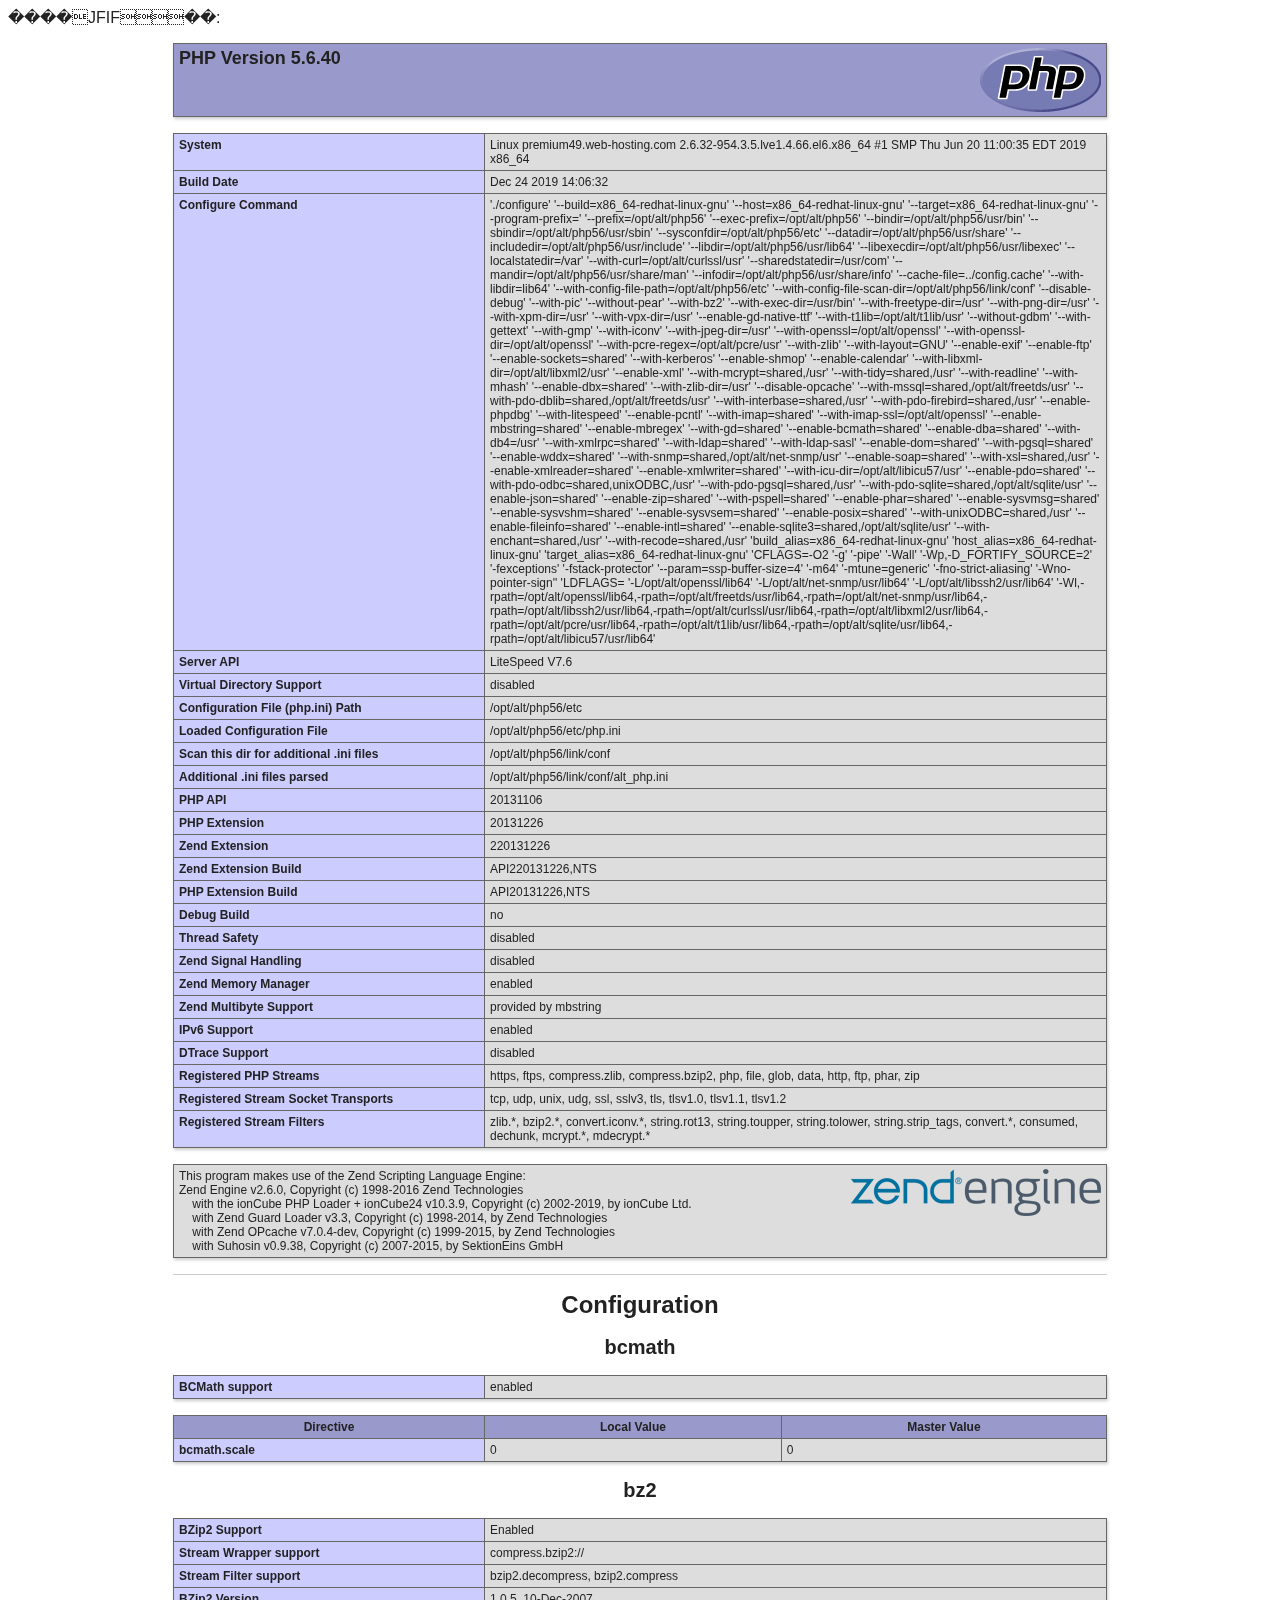
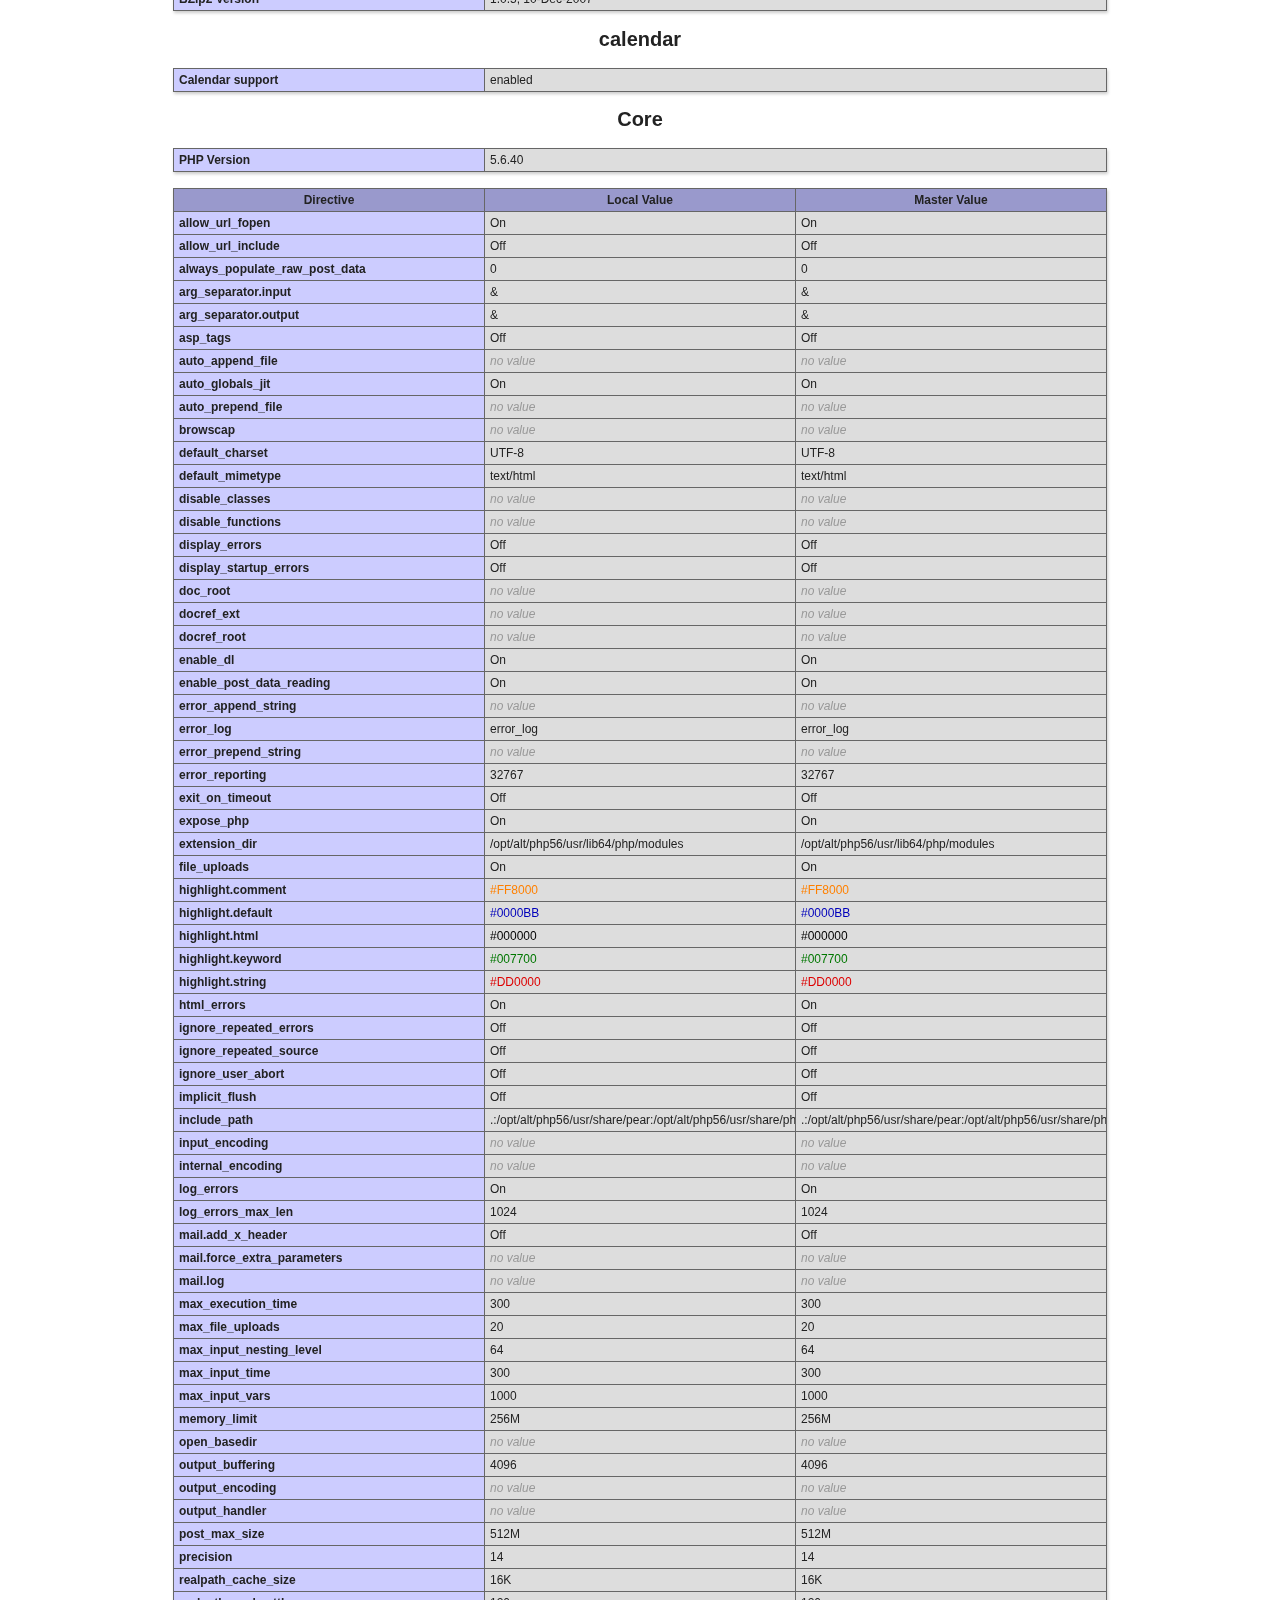
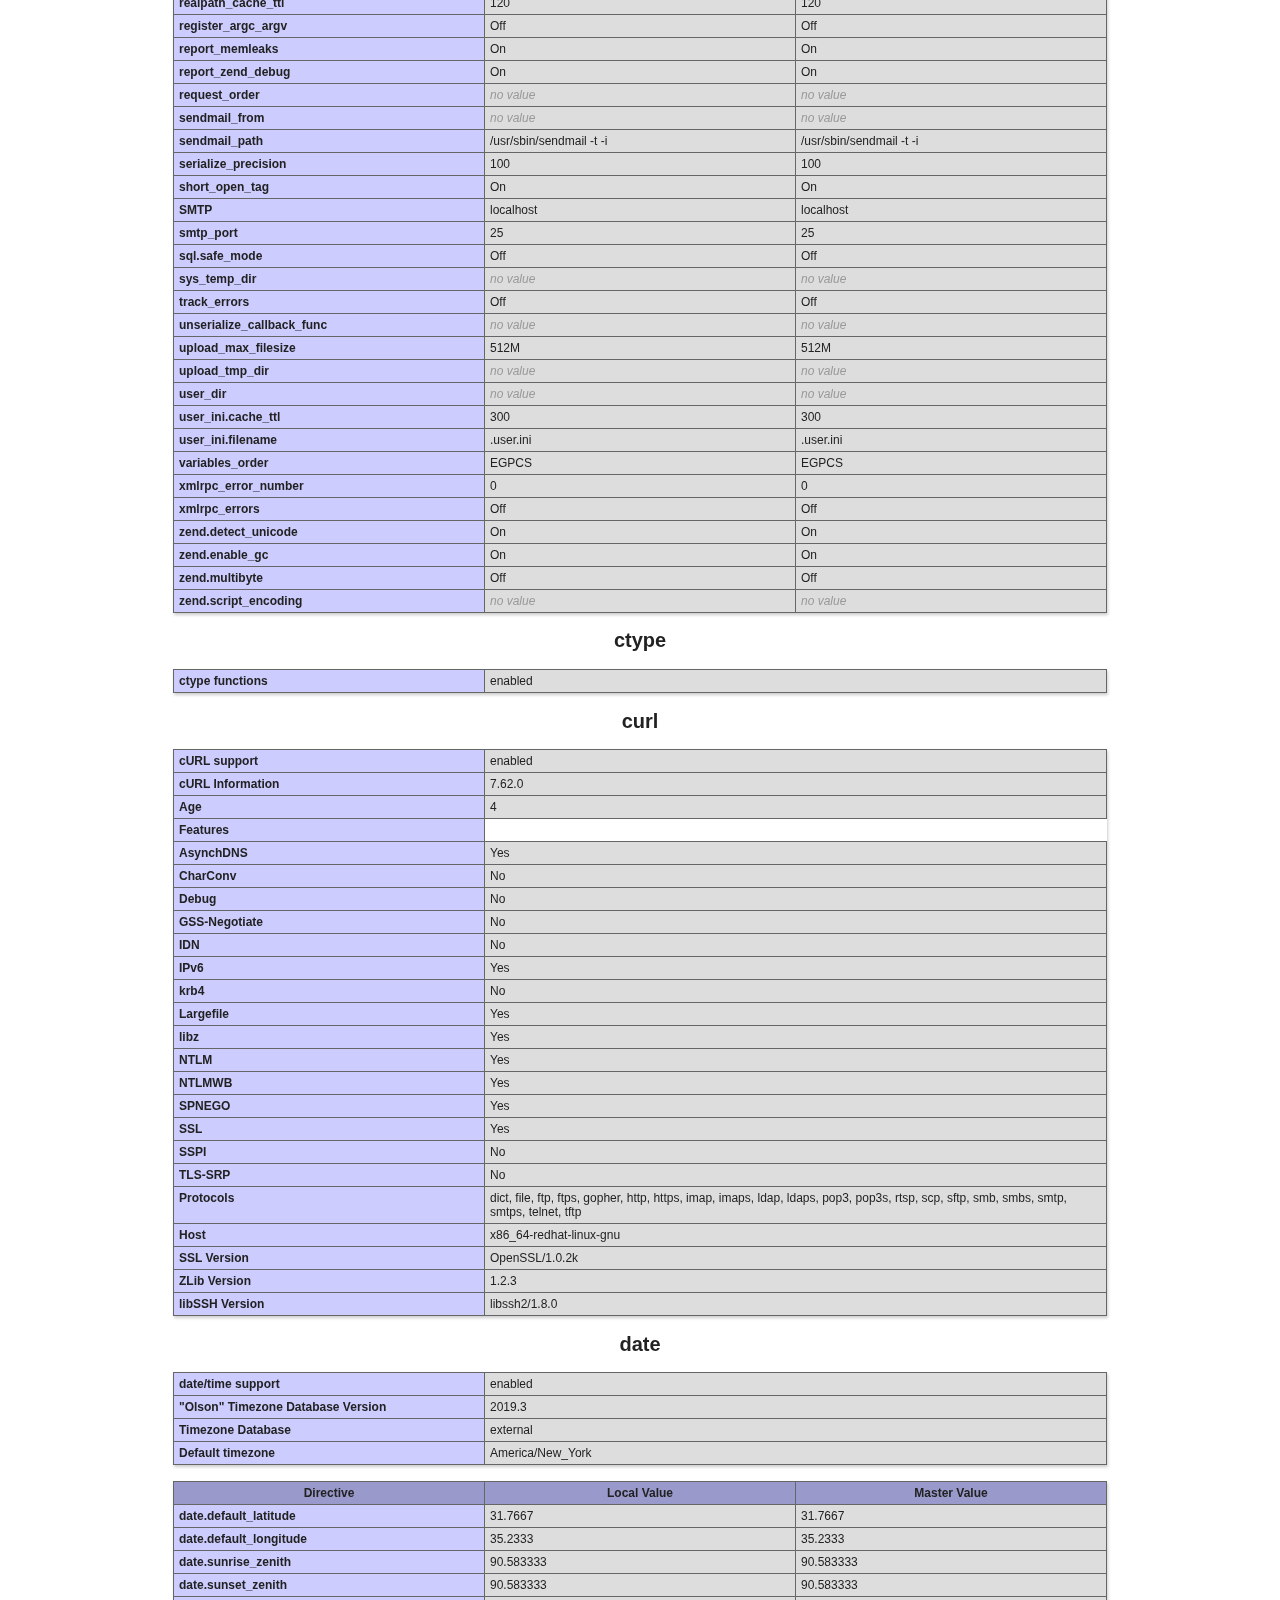
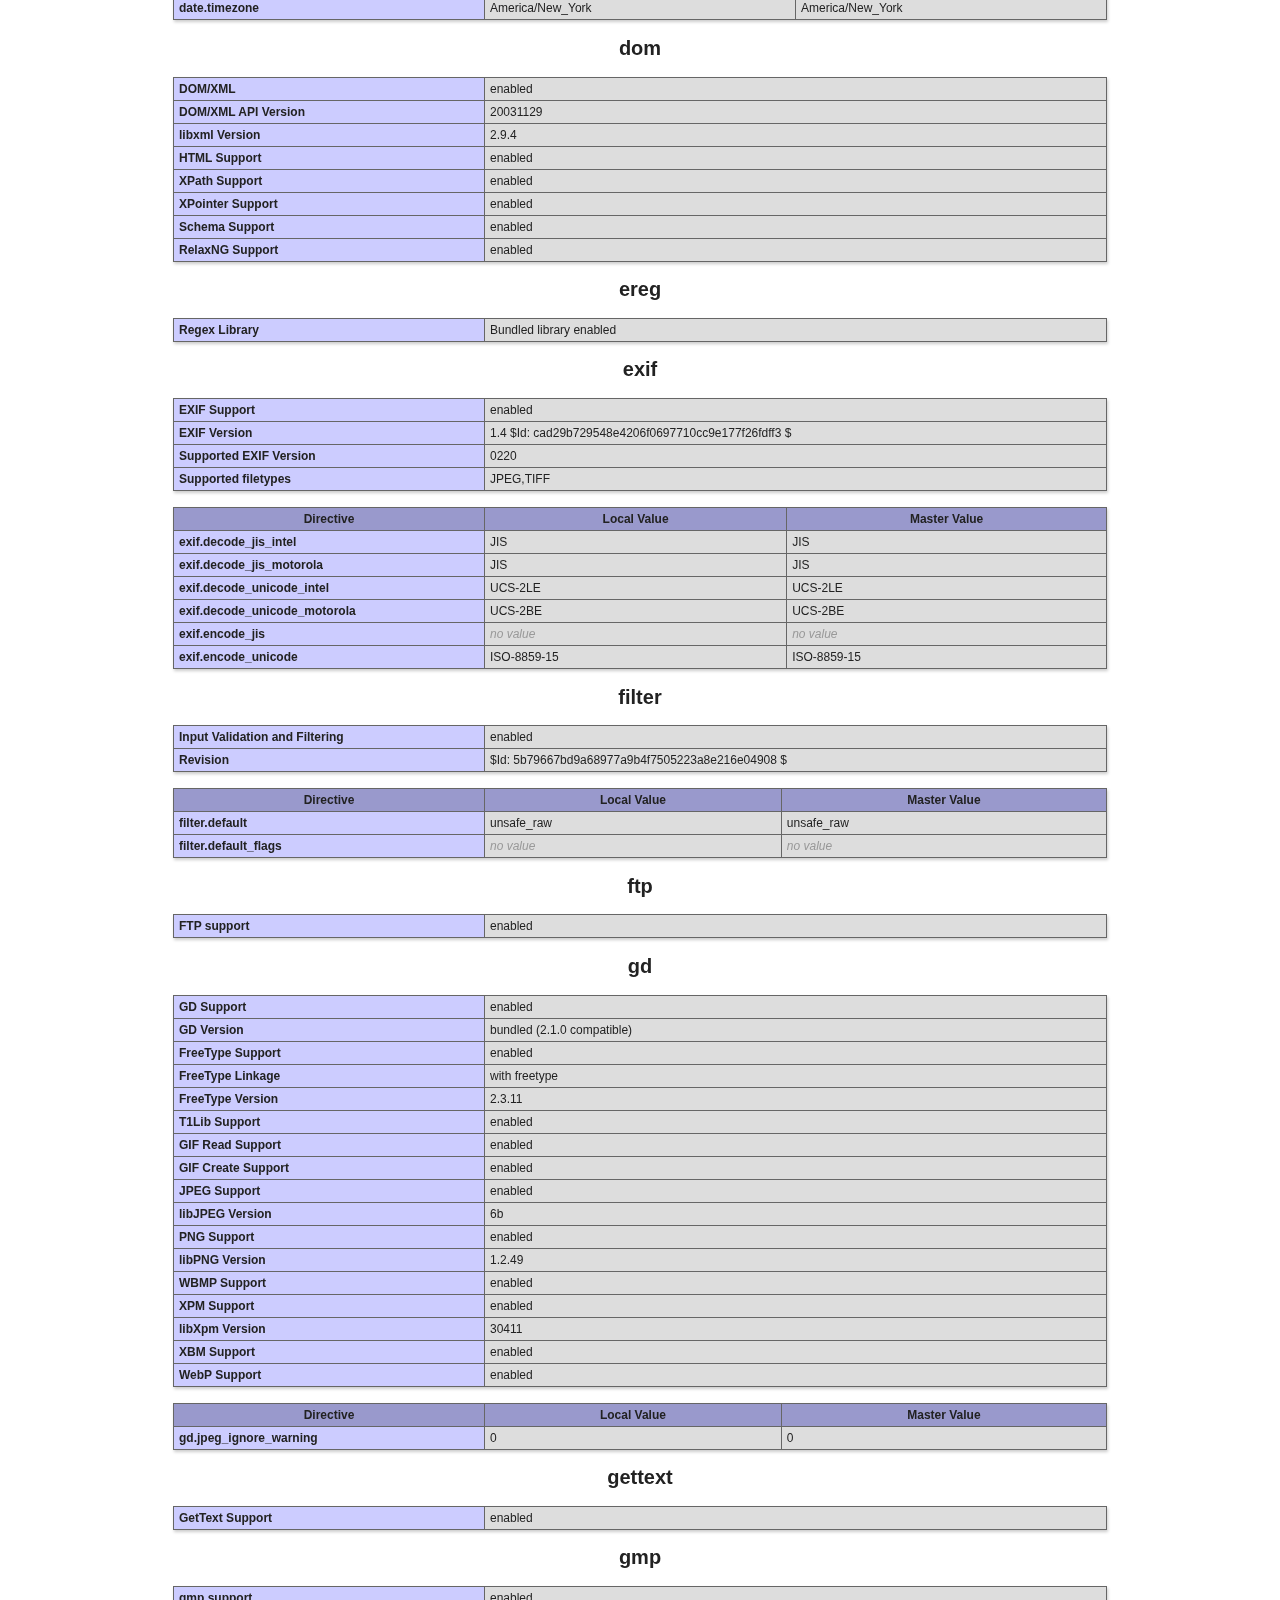
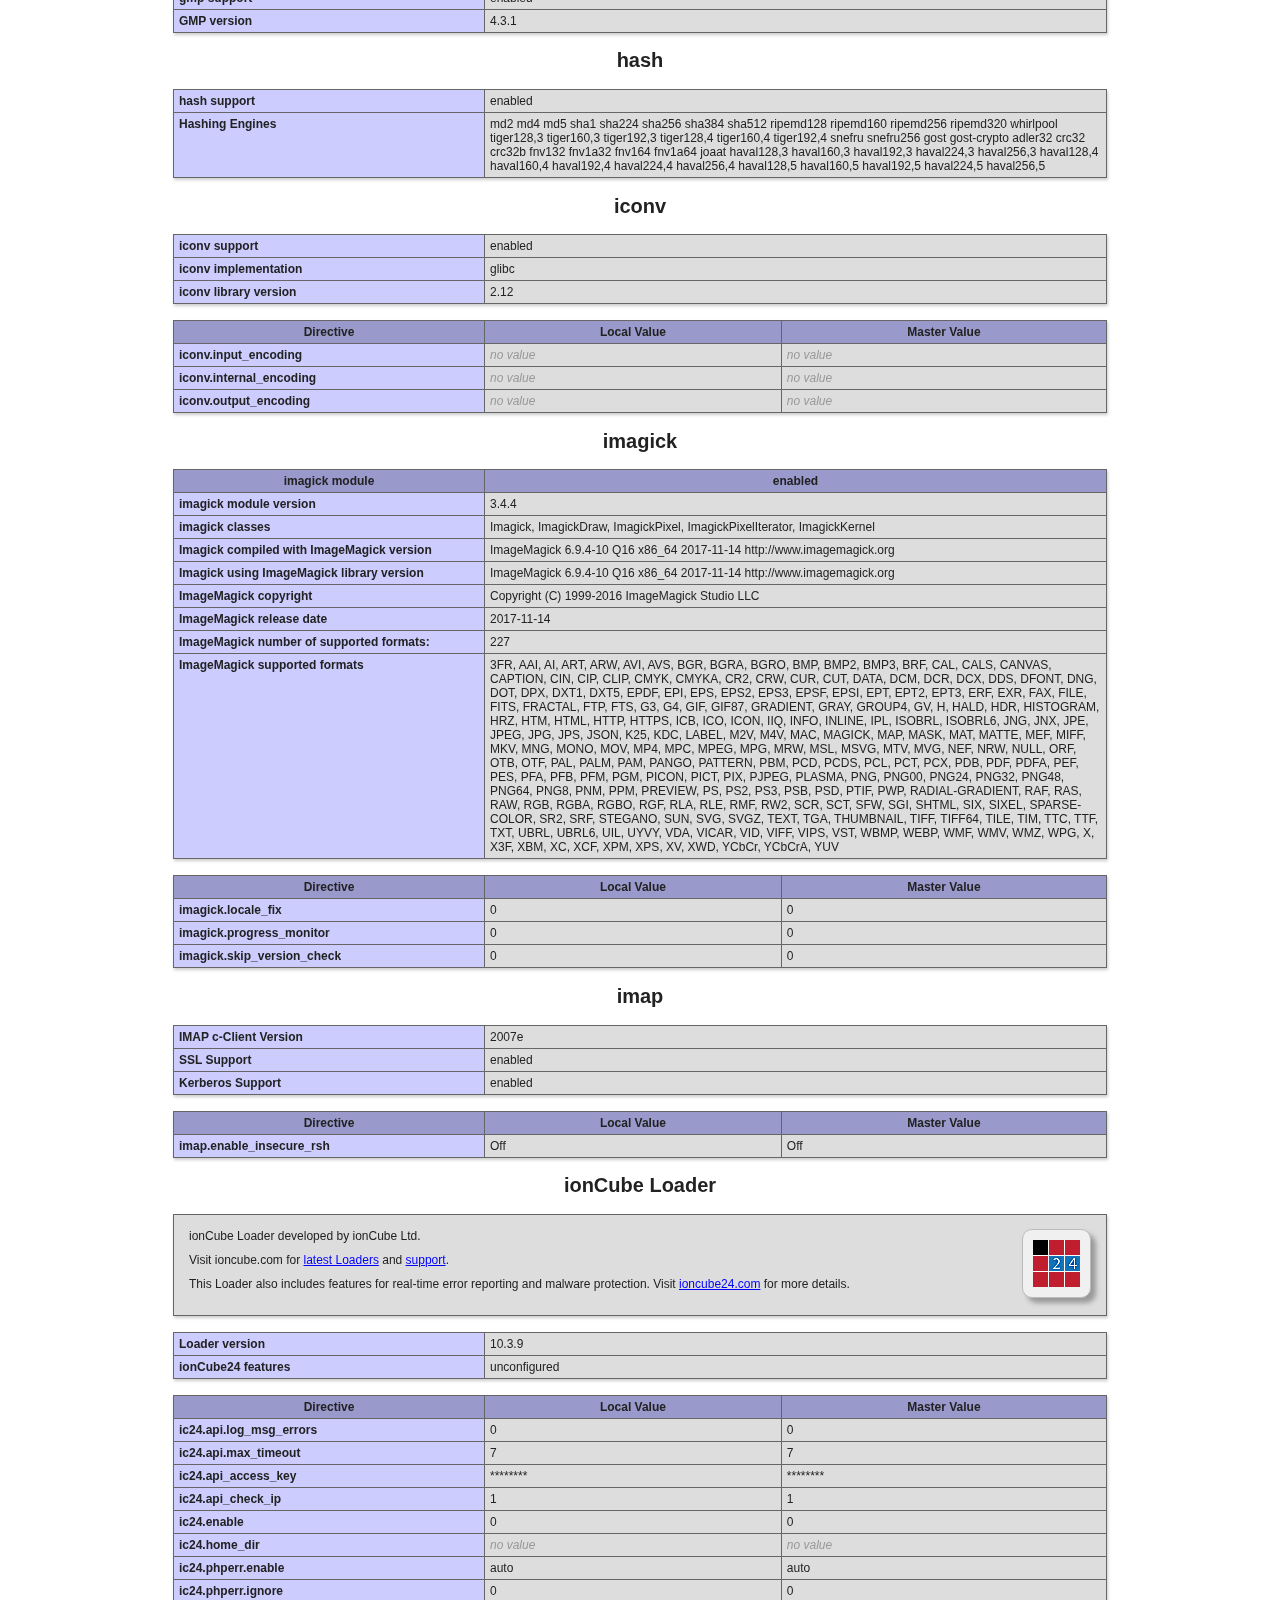
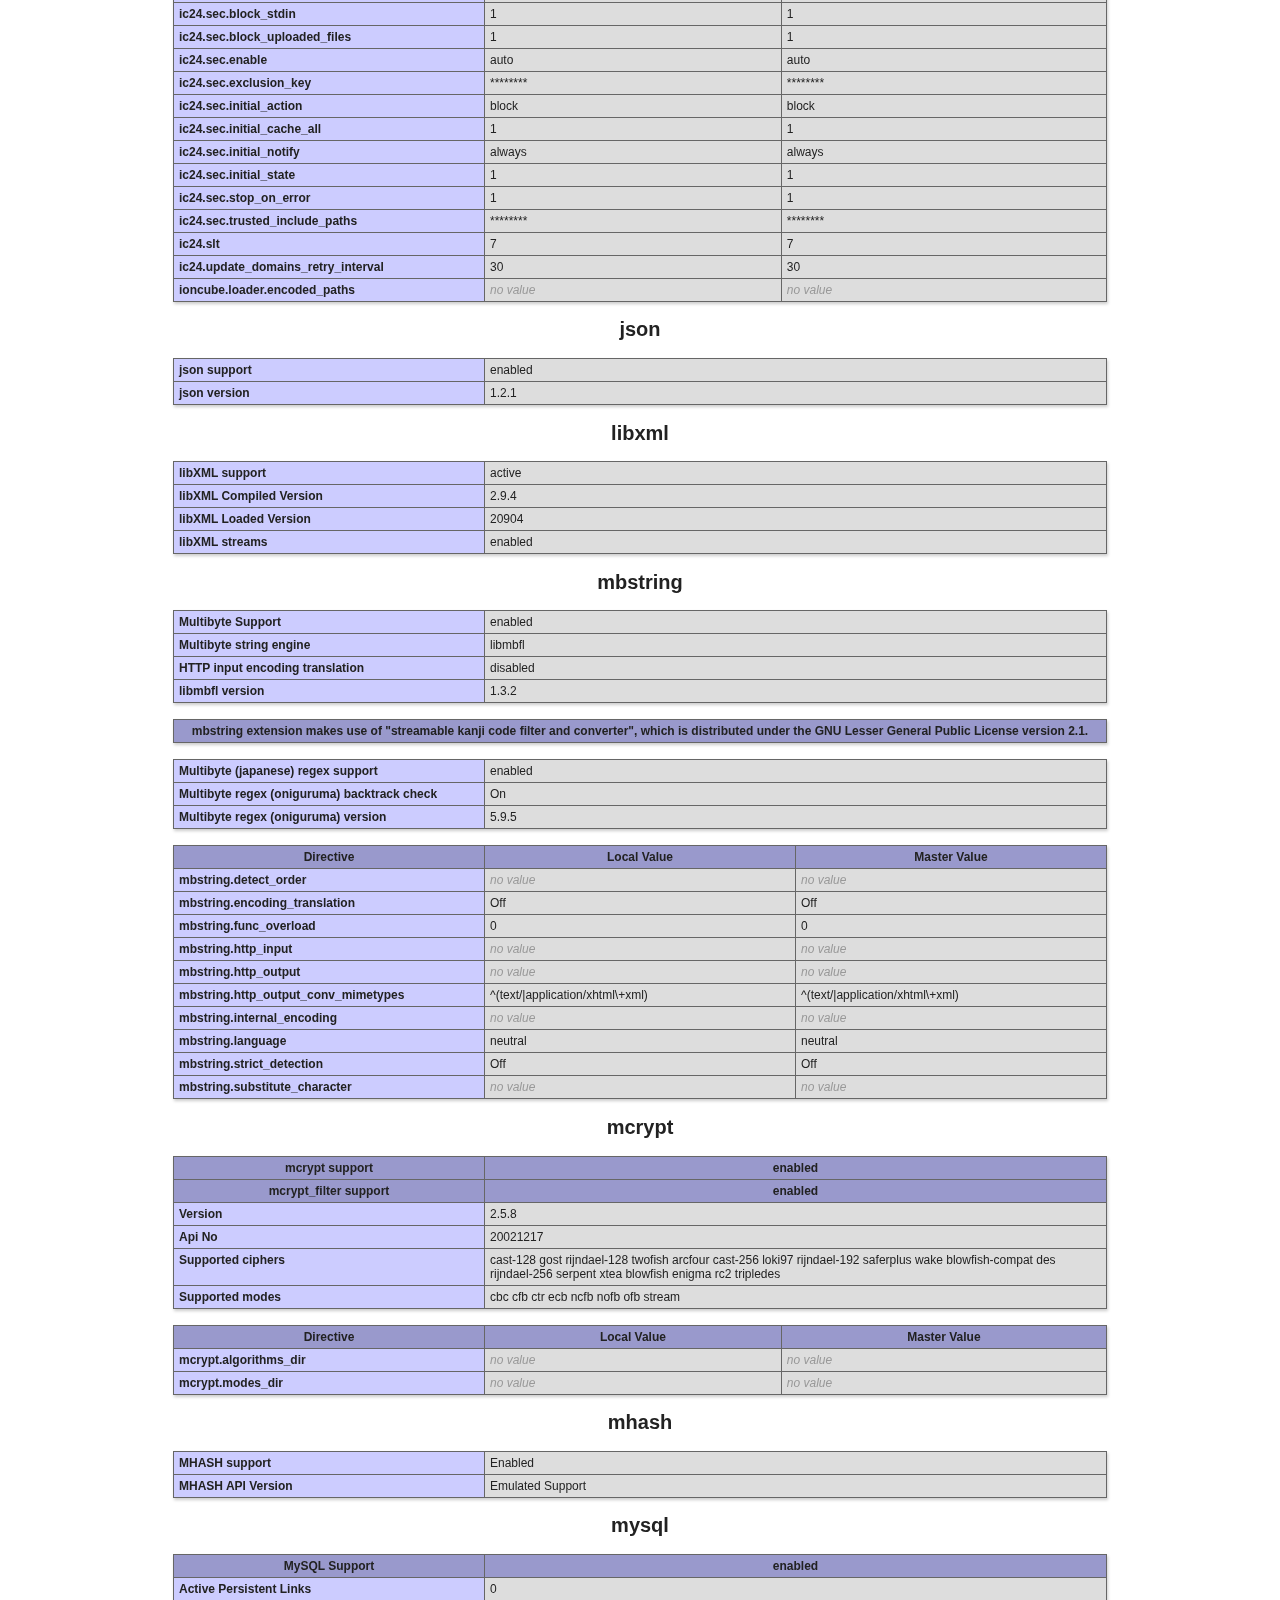
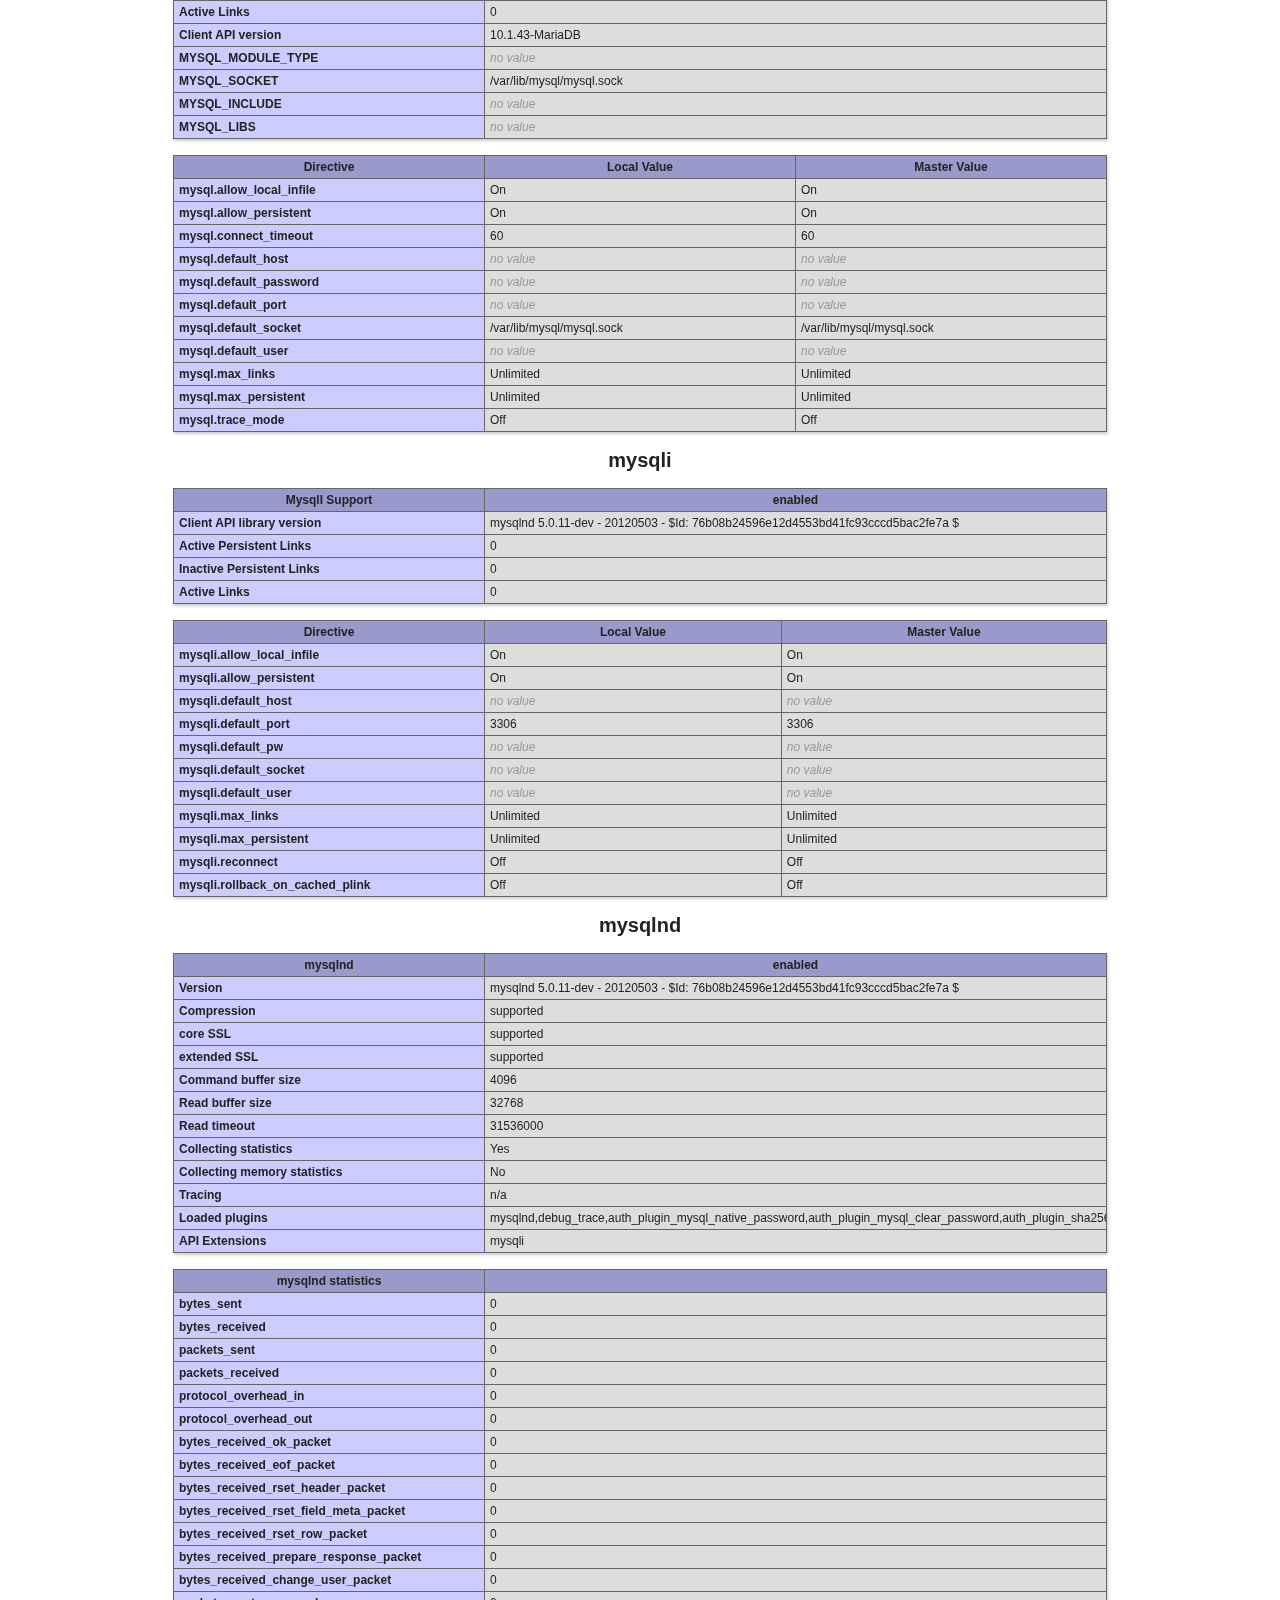
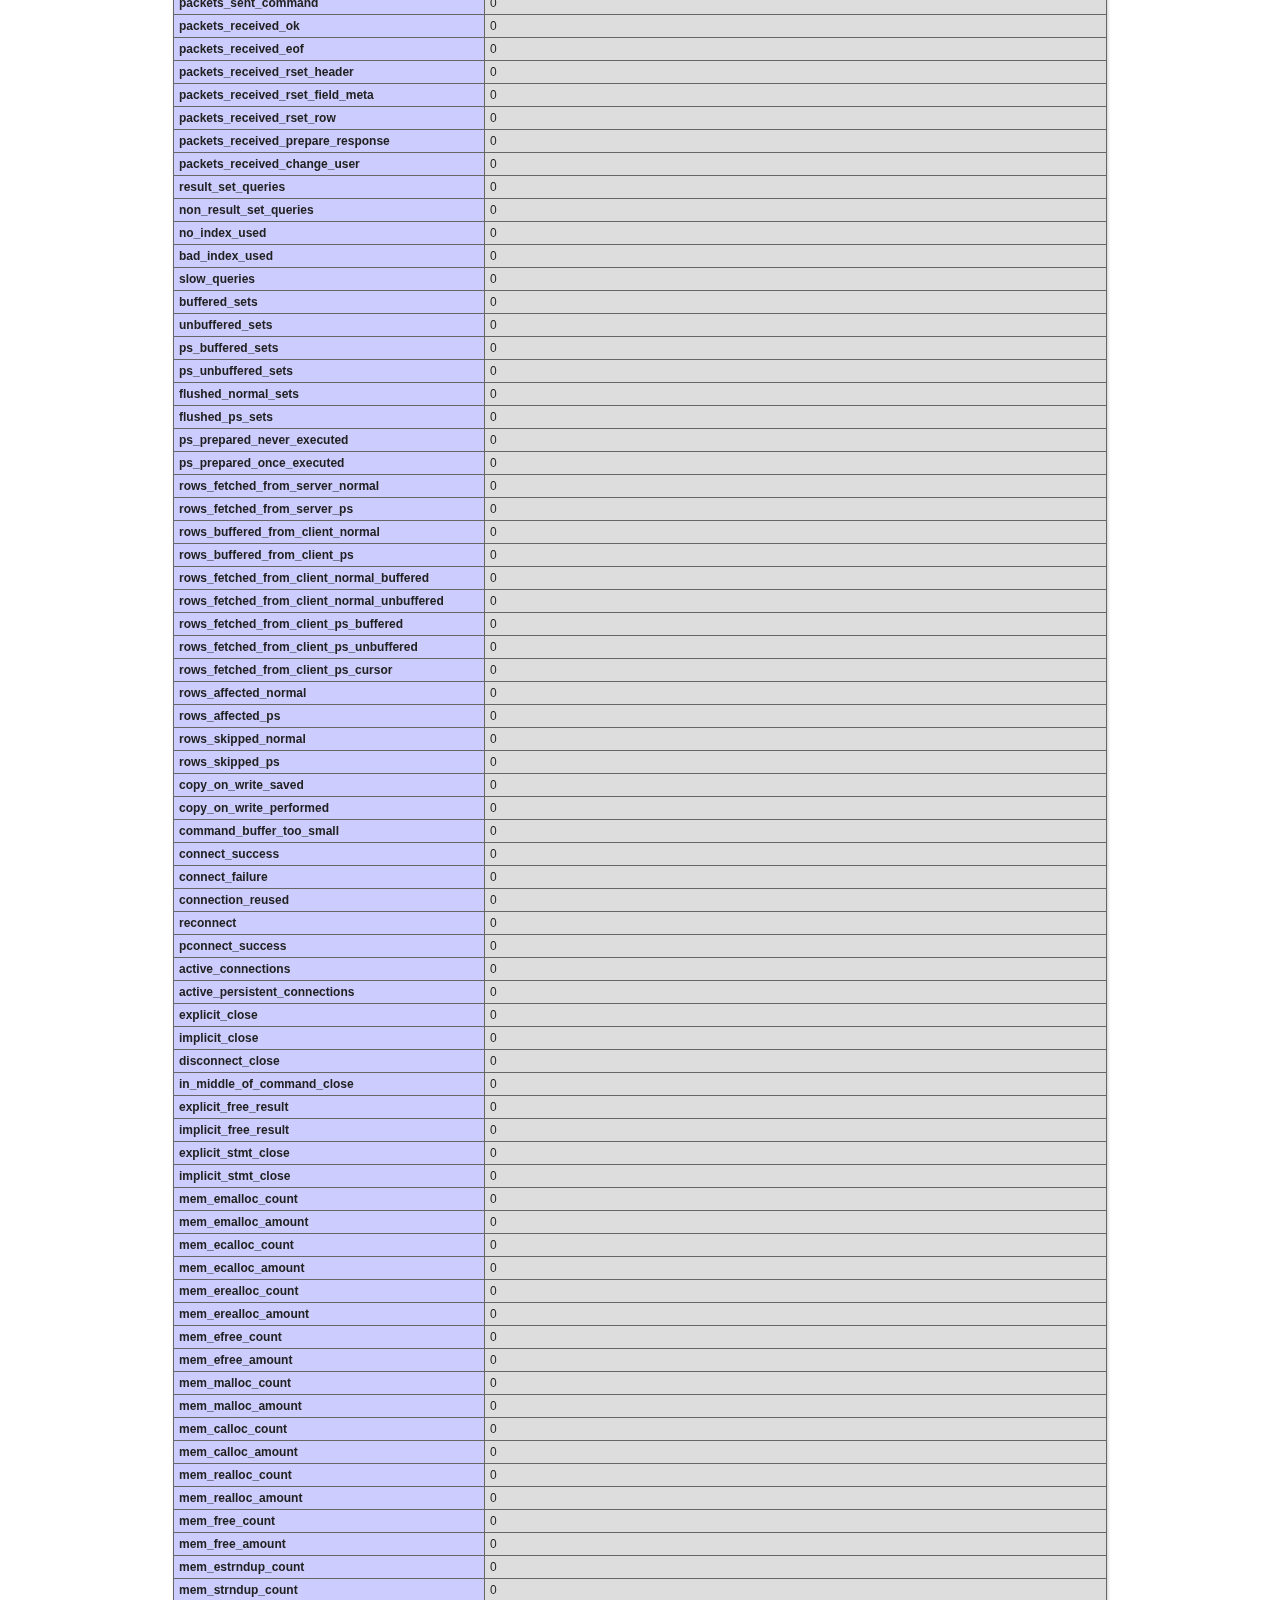
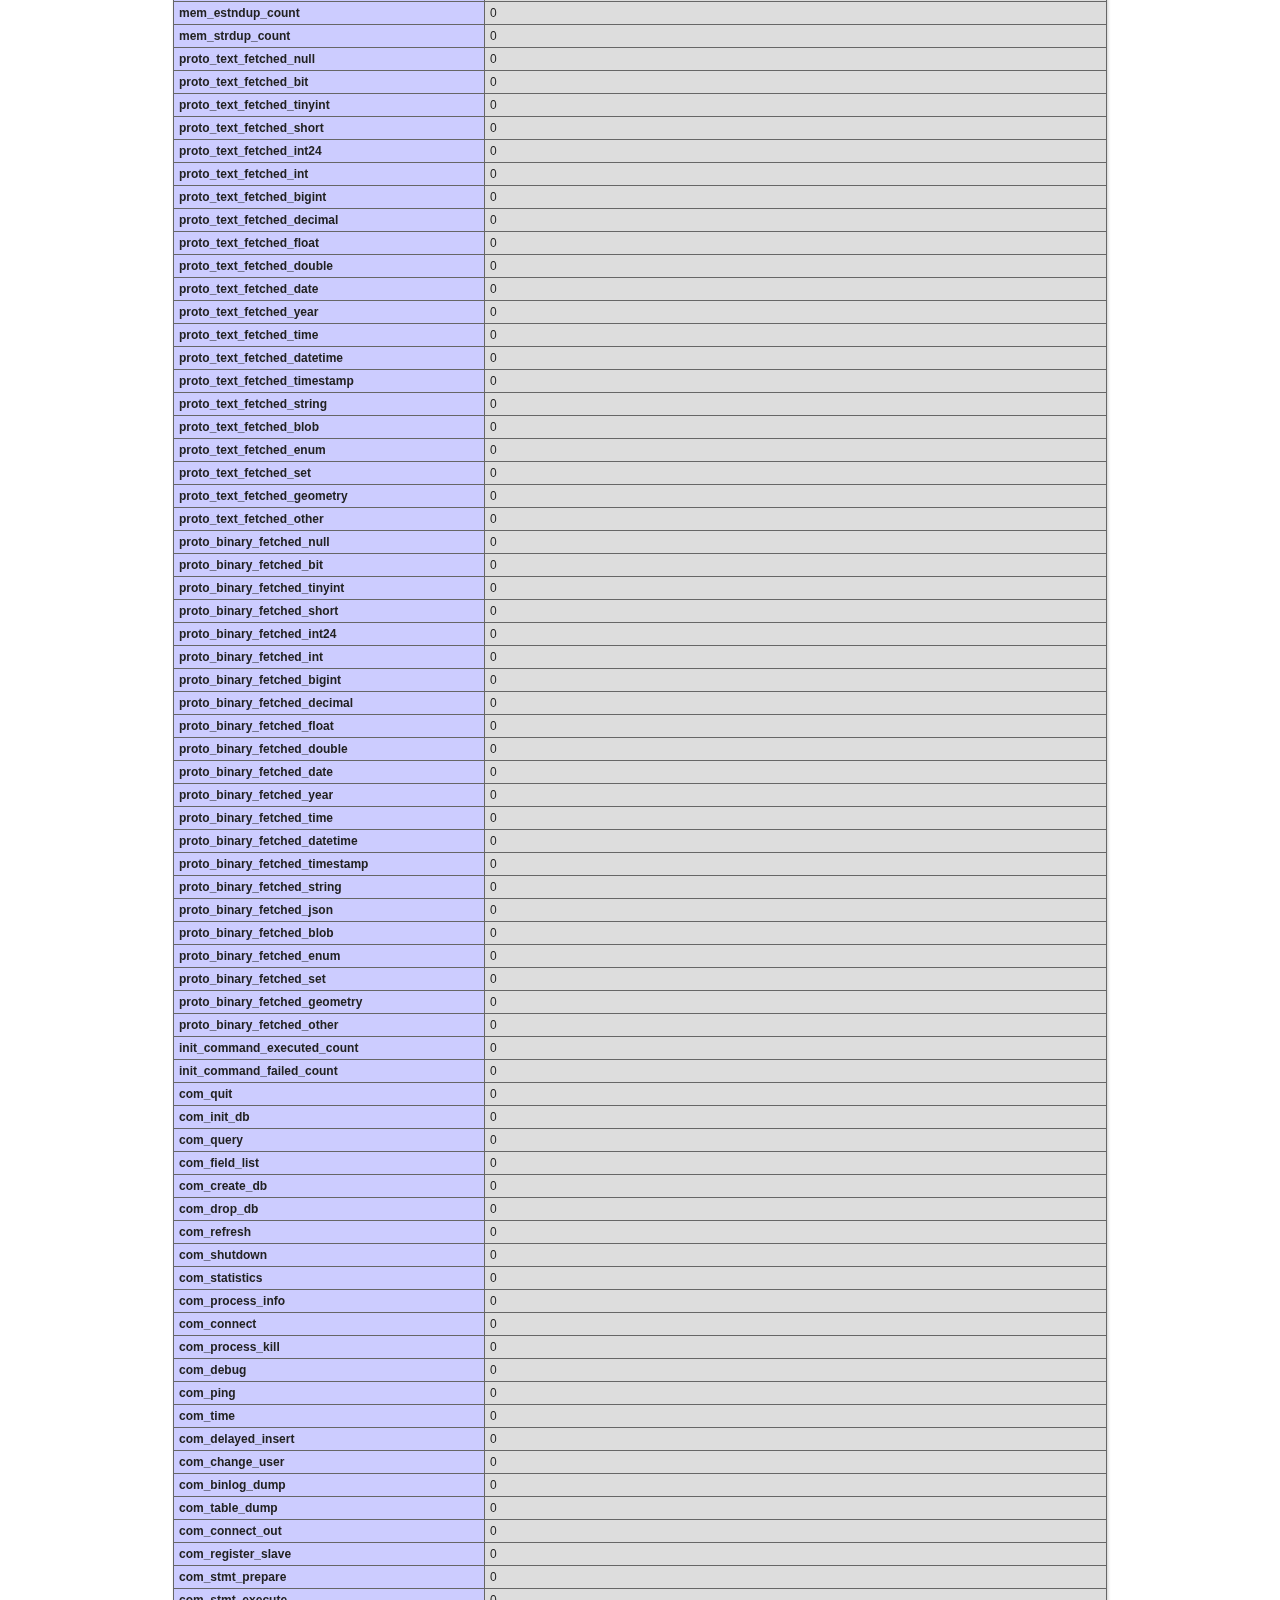
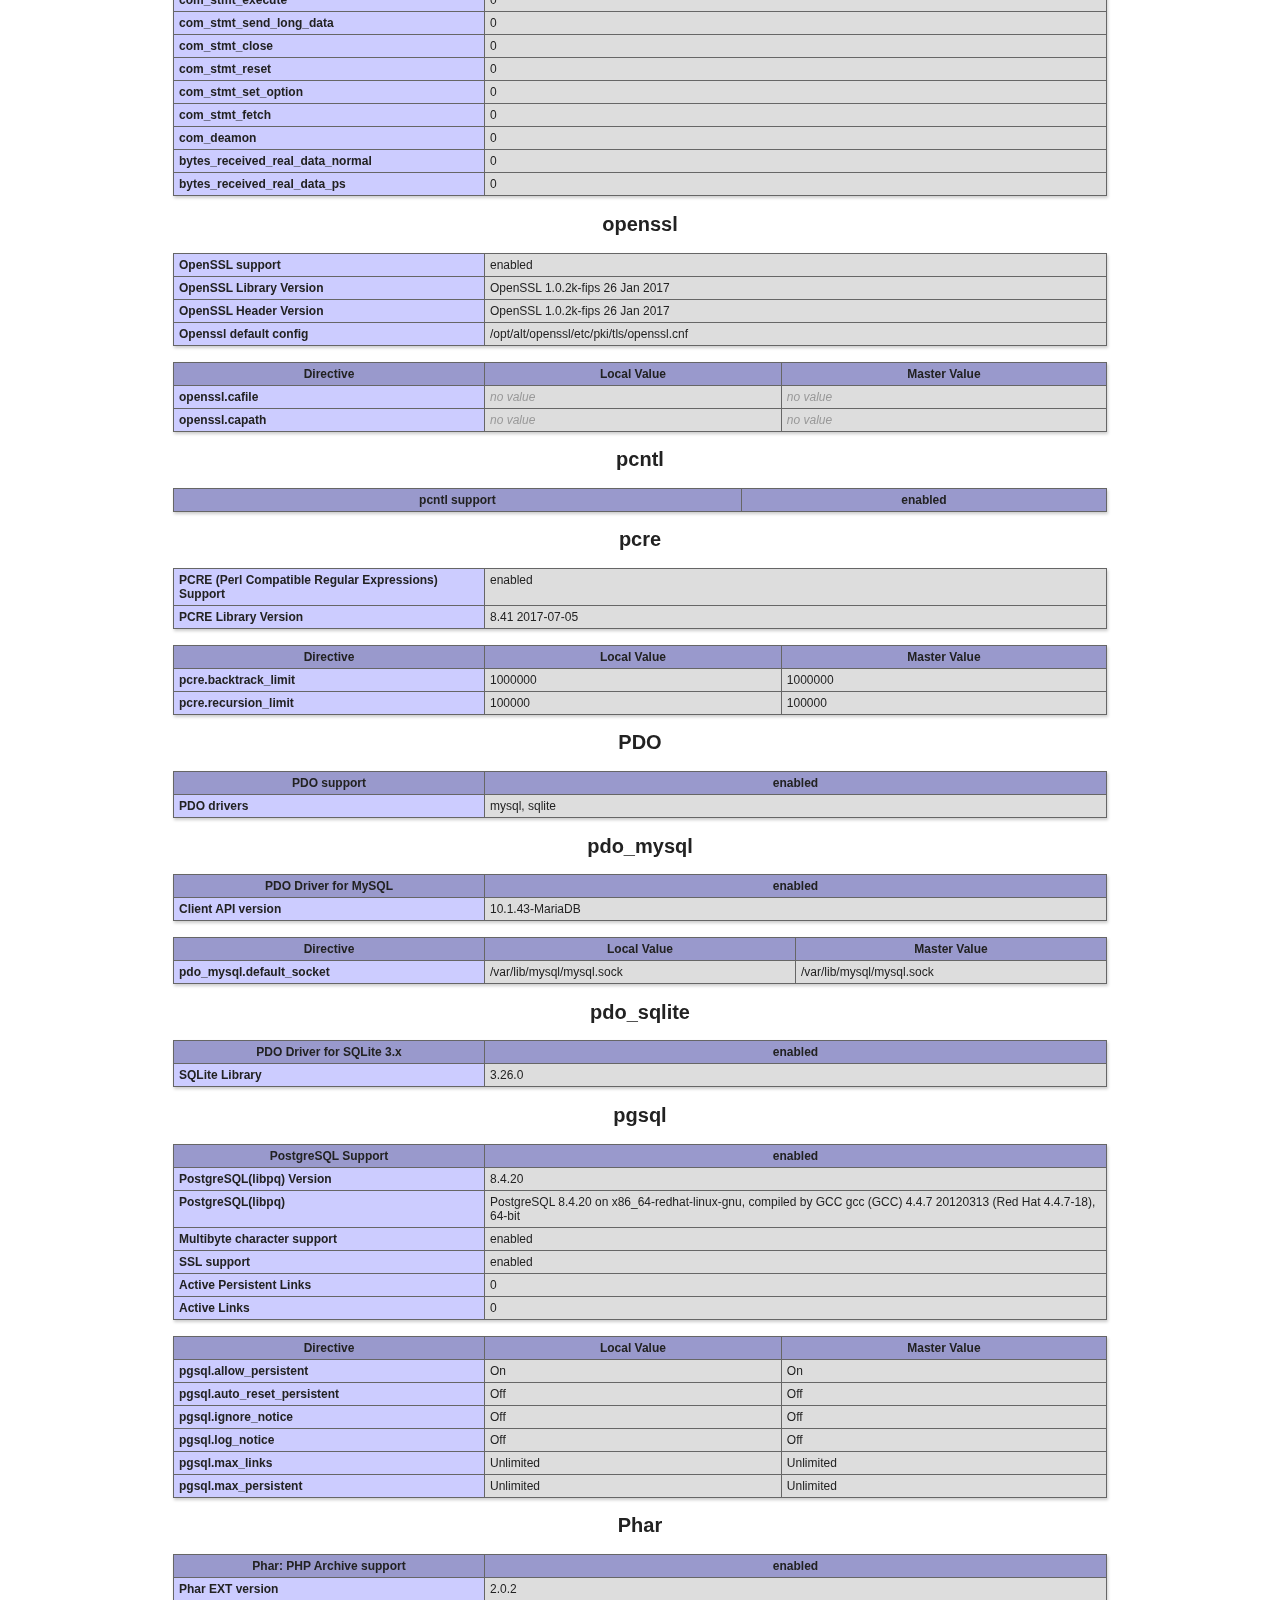
<file: upesc.html>
<html xmlns="http://www.w3.org/1999/xhtml"><head>
<meta http-equiv="content-type" content="text/html; charset=UTF-8"></head><body>����JFIF��:

<style type="text/css">
body {background-color: #fff; color: #222; font-family: sans-serif;}
pre {margin: 0; font-family: monospace;}
a:link {color: #009; text-decoration: none; background-color: #fff;}
a:hover {text-decoration: underline;}
table {border-collapse: collapse; border: 0; width: 934px; box-shadow: 1px 2px 3px #ccc;}
.center {text-align: center;}
.center table {margin: 1em auto; text-align: left;}
.center th {text-align: center !important;}
td, th {border: 1px solid #666; font-size: 75%; vertical-align: baseline; padding: 4px 5px;}
h1 {font-size: 150%;}
h2 {font-size: 125%;}
.p {text-align: left;}
.e {background-color: #ccf; width: 300px; font-weight: bold;}
.h {background-color: #99c; font-weight: bold;}
.v {background-color: #ddd; max-width: 300px; overflow-x: auto;}
.v i {color: #999;}
img {float: right; border: 0;}
hr {width: 934px; background-color: #ccc; border: 0; height: 1px;}
</style>
<title>phpinfo()</title><meta name="ROBOTS" content="NOINDEX,NOFOLLOW,NOARCHIVE">
<div class="center">
<table>
<tbody><tr class="h"><td>
<a href="http://www.php.net/"><img src="[data-uri]" alt="PHP logo" border="0"></a><h1 class="p">PHP Version 5.6.40</h1>
</td></tr>
</tbody></table>
<table>
<tbody><tr><td class="e">System </td><td class="v">Linux premium49.web-hosting.com 2.6.32-954.3.5.lve1.4.66.el6.x86_64 #1 SMP Thu Jun 20 11:00:35 EDT 2019 x86_64 </td></tr>
<tr><td class="e">Build Date </td><td class="v">Dec 24 2019 14:06:32 </td></tr>
<tr><td class="e">Configure Command </td><td class="v"> './configure'  
'--build=x86_64-redhat-linux-gnu' '--host=x86_64-redhat-linux-gnu' 
'--target=x86_64-redhat-linux-gnu' '--program-prefix=' 
'--prefix=/opt/alt/php56' '--exec-prefix=/opt/alt/php56' 
'--bindir=/opt/alt/php56/usr/bin' '--sbindir=/opt/alt/php56/usr/sbin' 
'--sysconfdir=/opt/alt/php56/etc' '--datadir=/opt/alt/php56/usr/share' 
'--includedir=/opt/alt/php56/usr/include' 
'--libdir=/opt/alt/php56/usr/lib64' 
'--libexecdir=/opt/alt/php56/usr/libexec' '--localstatedir=/var' 
'--with-curl=/opt/alt/curlssl/usr' '--sharedstatedir=/usr/com' 
'--mandir=/opt/alt/php56/usr/share/man' 
'--infodir=/opt/alt/php56/usr/share/info' '--cache-file=../config.cache'
 '--with-libdir=lib64' '--with-config-file-path=/opt/alt/php56/etc' 
'--with-config-file-scan-dir=/opt/alt/php56/link/conf' '--disable-debug'
 '--with-pic' '--without-pear' '--with-bz2' '--with-exec-dir=/usr/bin' 
'--with-freetype-dir=/usr' '--with-png-dir=/usr' '--with-xpm-dir=/usr' 
'--with-vpx-dir=/usr' '--enable-gd-native-ttf' 
'--with-t1lib=/opt/alt/t1lib/usr' '--without-gdbm' '--with-gettext' 
'--with-gmp' '--with-iconv' '--with-jpeg-dir=/usr' 
'--with-openssl=/opt/alt/openssl' '--with-openssl-dir=/opt/alt/openssl' 
'--with-pcre-regex=/opt/alt/pcre/usr' '--with-zlib' '--with-layout=GNU' 
'--enable-exif' '--enable-ftp' '--enable-sockets=shared' 
'--with-kerberos' '--enable-shmop' '--enable-calendar' 
'--with-libxml-dir=/opt/alt/libxml2/usr' '--enable-xml' 
'--with-mcrypt=shared,/usr' '--with-tidy=shared,/usr' '--with-readline' 
'--with-mhash' '--enable-dbx=shared' '--with-zlib-dir=/usr' 
'--disable-opcache' '--with-mssql=shared,/opt/alt/freetds/usr' 
'--with-pdo-dblib=shared,/opt/alt/freetds/usr' 
'--with-interbase=shared,/usr' '--with-pdo-firebird=shared,/usr' 
'--enable-phpdbg' '--with-litespeed' '--enable-pcntl' 
'--with-imap=shared' '--with-imap-ssl=/opt/alt/openssl' 
'--enable-mbstring=shared' '--enable-mbregex' '--with-gd=shared' 
'--enable-bcmath=shared' '--enable-dba=shared' '--with-db4=/usr' 
'--with-xmlrpc=shared' '--with-ldap=shared' '--with-ldap-sasl' 
'--enable-dom=shared' '--with-pgsql=shared' '--enable-wddx=shared' 
'--with-snmp=shared,/opt/alt/net-snmp/usr' '--enable-soap=shared' 
'--with-xsl=shared,/usr' '--enable-xmlreader=shared' 
'--enable-xmlwriter=shared' '--with-icu-dir=/opt/alt/libicu57/usr' 
'--enable-pdo=shared' '--with-pdo-odbc=shared,unixODBC,/usr' 
'--with-pdo-pgsql=shared,/usr' 
'--with-pdo-sqlite=shared,/opt/alt/sqlite/usr' '--enable-json=shared' 
'--enable-zip=shared' '--with-pspell=shared' '--enable-phar=shared' 
'--enable-sysvmsg=shared' '--enable-sysvshm=shared' 
'--enable-sysvsem=shared' '--enable-posix=shared' 
'--with-unixODBC=shared,/usr' '--enable-fileinfo=shared' 
'--enable-intl=shared' '--enable-sqlite3=shared,/opt/alt/sqlite/usr' 
'--with-enchant=shared,/usr' '--with-recode=shared,/usr' 
'build_alias=x86_64-redhat-linux-gnu' 
'host_alias=x86_64-redhat-linux-gnu' 
'target_alias=x86_64-redhat-linux-gnu' 'CFLAGS=-O2 '-g' '-pipe' '-Wall' 
'-Wp,-D_FORTIFY_SOURCE=2' '-fexceptions' '-fstack-protector' 
'--param=ssp-buffer-size=4' '-m64' '-mtune=generic' 
'-fno-strict-aliasing' '-Wno-pointer-sign'' 'LDFLAGS= 
'-L/opt/alt/openssl/lib64' '-L/opt/alt/net-snmp/usr/lib64' 
'-L/opt/alt/libssh2/usr/lib64' 
'-Wl,-rpath=/opt/alt/openssl/lib64,-rpath=/opt/alt/freetds/usr/lib64,-rpath=/opt/alt/net-snmp/usr/lib64,-rpath=/opt/alt/libssh2/usr/lib64,-rpath=/opt/alt/curlssl/usr/lib64,-rpath=/opt/alt/libxml2/usr/lib64,-rpath=/opt/alt/pcre/usr/lib64,-rpath=/opt/alt/t1lib/usr/lib64,-rpath=/opt/alt/sqlite/usr/lib64,-rpath=/opt/alt/libicu57/usr/lib64'
 </td></tr>
<tr><td class="e">Server API </td><td class="v">LiteSpeed V7.6 </td></tr>
<tr><td class="e">Virtual Directory Support </td><td class="v">disabled </td></tr>
<tr><td class="e">Configuration File (php.ini) Path </td><td class="v">/opt/alt/php56/etc </td></tr>
<tr><td class="e">Loaded Configuration File </td><td class="v">/opt/alt/php56/etc/php.ini </td></tr>
<tr><td class="e">Scan this dir for additional .ini files </td><td class="v">/opt/alt/php56/link/conf </td></tr>
<tr><td class="e">Additional .ini files parsed </td><td class="v">/opt/alt/php56/link/conf/alt_php.ini
 </td></tr>
<tr><td class="e">PHP API </td><td class="v">20131106 </td></tr>
<tr><td class="e">PHP Extension </td><td class="v">20131226 </td></tr>
<tr><td class="e">Zend Extension </td><td class="v">220131226 </td></tr>
<tr><td class="e">Zend Extension Build </td><td class="v">API220131226,NTS </td></tr>
<tr><td class="e">PHP Extension Build </td><td class="v">API20131226,NTS </td></tr>
<tr><td class="e">Debug Build </td><td class="v">no </td></tr>
<tr><td class="e">Thread Safety </td><td class="v">disabled </td></tr>
<tr><td class="e">Zend Signal Handling </td><td class="v">disabled </td></tr>
<tr><td class="e">Zend Memory Manager </td><td class="v">enabled </td></tr>
<tr><td class="e">Zend Multibyte Support </td><td class="v">provided by mbstring </td></tr>
<tr><td class="e">IPv6 Support </td><td class="v">enabled </td></tr>
<tr><td class="e">DTrace Support </td><td class="v">disabled </td></tr>
<tr><td class="e">Registered PHP Streams</td><td class="v">https, ftps, compress.zlib, compress.bzip2, php, file, glob, data, http, ftp, phar, zip</td></tr>
<tr><td class="e">Registered Stream Socket Transports</td><td class="v">tcp, udp, unix, udg, ssl, sslv3, tls, tlsv1.0, tlsv1.1, tlsv1.2</td></tr>
<tr><td class="e">Registered Stream Filters</td><td class="v">zlib.*, 
bzip2.*, convert.iconv.*, string.rot13, string.toupper, string.tolower, 
string.strip_tags, convert.*, consumed, dechunk, mcrypt.*, mdecrypt.*</td></tr>
</tbody></table>
<table>
<tbody><tr class="v"><td>
<a href="http://www.zend.com/"><img src="[data-uri]" alt="Zend logo" border="0"></a>
This program makes use of the Zend Scripting Language Engine:<br>Zend&nbsp;Engine&nbsp;v2.6.0,&nbsp;Copyright&nbsp;(c)&nbsp;1998-2016&nbsp;Zend&nbsp;Technologies<br>&nbsp;&nbsp;&nbsp;&nbsp;with&nbsp;the&nbsp;ionCube&nbsp;PHP&nbsp;Loader&nbsp;+&nbsp;ionCube24&nbsp;v10.3.9,&nbsp;Copyright&nbsp;(c)&nbsp;2002-2019,&nbsp;by&nbsp;ionCube&nbsp;Ltd.<br>&nbsp;&nbsp;&nbsp;&nbsp;with&nbsp;Zend&nbsp;Guard&nbsp;Loader&nbsp;v3.3,&nbsp;Copyright&nbsp;(c)&nbsp;1998-2014,&nbsp;by&nbsp;Zend&nbsp;Technologies<br>&nbsp;&nbsp;&nbsp;&nbsp;with&nbsp;Zend&nbsp;OPcache&nbsp;v7.0.4-dev,&nbsp;Copyright&nbsp;(c)&nbsp;1999-2015,&nbsp;by&nbsp;Zend&nbsp;Technologies<br>&nbsp;&nbsp;&nbsp;&nbsp;with&nbsp;Suhosin&nbsp;v0.9.38,&nbsp;Copyright&nbsp;(c)&nbsp;2007-2015,&nbsp;by&nbsp;SektionEins&nbsp;GmbH<br></td></tr>
</tbody></table>
<hr>
<h1>Configuration</h1>
<h2><a name="module_bcmath">bcmath</a></h2>
<table>
<tbody><tr><td class="e">BCMath support </td><td class="v">enabled </td></tr>
</tbody></table>
<table>
<tbody><tr class="h"><th>Directive</th><th>Local Value</th><th>Master Value</th></tr>
<tr><td class="e">bcmath.scale</td><td class="v">0</td><td class="v">0</td></tr>
</tbody></table>
<h2><a name="module_bz2">bz2</a></h2>
<table>
<tbody><tr><td class="e">BZip2 Support </td><td class="v">Enabled </td></tr>
<tr><td class="e">Stream Wrapper support </td><td class="v">compress.bzip2:// </td></tr>
<tr><td class="e">Stream Filter support </td><td class="v">bzip2.decompress, bzip2.compress </td></tr>
<tr><td class="e">BZip2 Version </td><td class="v">1.0.5, 10-Dec-2007 </td></tr>
</tbody></table>
<h2><a name="module_calendar">calendar</a></h2>
<table>
<tbody><tr><td class="e">Calendar support </td><td class="v">enabled </td></tr>
</tbody></table>
<h2><a name="module_Core">Core</a></h2>
<table>
<tbody><tr><td class="e">PHP Version </td><td class="v">5.6.40 </td></tr>
</tbody></table>
<table>
<tbody><tr class="h"><th>Directive</th><th>Local Value</th><th>Master Value</th></tr>
<tr><td class="e">allow_url_fopen</td><td class="v">On</td><td class="v">On</td></tr>
<tr><td class="e">allow_url_include</td><td class="v">Off</td><td class="v">Off</td></tr>
<tr><td class="e">always_populate_raw_post_data</td><td class="v">0</td><td class="v">0</td></tr>
<tr><td class="e">arg_separator.input</td><td class="v">&amp;</td><td class="v">&amp;</td></tr>
<tr><td class="e">arg_separator.output</td><td class="v">&amp;</td><td class="v">&amp;</td></tr>
<tr><td class="e">asp_tags</td><td class="v">Off</td><td class="v">Off</td></tr>
<tr><td class="e">auto_append_file</td><td class="v"><i>no value</i></td><td class="v"><i>no value</i></td></tr>
<tr><td class="e">auto_globals_jit</td><td class="v">On</td><td class="v">On</td></tr>
<tr><td class="e">auto_prepend_file</td><td class="v"><i>no value</i></td><td class="v"><i>no value</i></td></tr>
<tr><td class="e">browscap</td><td class="v"><i>no value</i></td><td class="v"><i>no value</i></td></tr>
<tr><td class="e">default_charset</td><td class="v">UTF-8</td><td class="v">UTF-8</td></tr>
<tr><td class="e">default_mimetype</td><td class="v">text/html</td><td class="v">text/html</td></tr>
<tr><td class="e">disable_classes</td><td class="v"><i>no value</i></td><td class="v"><i>no value</i></td></tr>
<tr><td class="e">disable_functions</td><td class="v"><i>no value</i></td><td class="v"><i>no value</i></td></tr>
<tr><td class="e">display_errors</td><td class="v">Off</td><td class="v">Off</td></tr>
<tr><td class="e">display_startup_errors</td><td class="v">Off</td><td class="v">Off</td></tr>
<tr><td class="e">doc_root</td><td class="v"><i>no value</i></td><td class="v"><i>no value</i></td></tr>
<tr><td class="e">docref_ext</td><td class="v"><i>no value</i></td><td class="v"><i>no value</i></td></tr>
<tr><td class="e">docref_root</td><td class="v"><i>no value</i></td><td class="v"><i>no value</i></td></tr>
<tr><td class="e">enable_dl</td><td class="v">On</td><td class="v">On</td></tr>
<tr><td class="e">enable_post_data_reading</td><td class="v">On</td><td class="v">On</td></tr>
<tr><td class="e">error_append_string</td><td class="v"><i>no value</i></td><td class="v"><i>no value</i></td></tr>
<tr><td class="e">error_log</td><td class="v">error_log</td><td class="v">error_log</td></tr>
<tr><td class="e">error_prepend_string</td><td class="v"><i>no value</i></td><td class="v"><i>no value</i></td></tr>
<tr><td class="e">error_reporting</td><td class="v">32767</td><td class="v">32767</td></tr>
<tr><td class="e">exit_on_timeout</td><td class="v">Off</td><td class="v">Off</td></tr>
<tr><td class="e">expose_php</td><td class="v">On</td><td class="v">On</td></tr>
<tr><td class="e">extension_dir</td><td class="v">/opt/alt/php56/usr/lib64/php/modules</td><td class="v">/opt/alt/php56/usr/lib64/php/modules</td></tr>
<tr><td class="e">file_uploads</td><td class="v">On</td><td class="v">On</td></tr>
<tr><td class="e">highlight.comment</td><td class="v"><font style="color: #FF8000">#FF8000</font></td><td class="v"><font style="color: #FF8000">#FF8000</font></td></tr>
<tr><td class="e">highlight.default</td><td class="v"><font style="color: #0000BB">#0000BB</font></td><td class="v"><font style="color: #0000BB">#0000BB</font></td></tr>
<tr><td class="e">highlight.html</td><td class="v"><font style="color: #000000">#000000</font></td><td class="v"><font style="color: #000000">#000000</font></td></tr>
<tr><td class="e">highlight.keyword</td><td class="v"><font style="color: #007700">#007700</font></td><td class="v"><font style="color: #007700">#007700</font></td></tr>
<tr><td class="e">highlight.string</td><td class="v"><font style="color: #DD0000">#DD0000</font></td><td class="v"><font style="color: #DD0000">#DD0000</font></td></tr>
<tr><td class="e">html_errors</td><td class="v">On</td><td class="v">On</td></tr>
<tr><td class="e">ignore_repeated_errors</td><td class="v">Off</td><td class="v">Off</td></tr>
<tr><td class="e">ignore_repeated_source</td><td class="v">Off</td><td class="v">Off</td></tr>
<tr><td class="e">ignore_user_abort</td><td class="v">Off</td><td class="v">Off</td></tr>
<tr><td class="e">implicit_flush</td><td class="v">Off</td><td class="v">Off</td></tr>
<tr><td class="e">include_path</td><td class="v">.:/opt/alt/php56/usr/share/pear:/opt/alt/php56/usr/share/php</td><td class="v">.:/opt/alt/php56/usr/share/pear:/opt/alt/php56/usr/share/php</td></tr>
<tr><td class="e">input_encoding</td><td class="v"><i>no value</i></td><td class="v"><i>no value</i></td></tr>
<tr><td class="e">internal_encoding</td><td class="v"><i>no value</i></td><td class="v"><i>no value</i></td></tr>
<tr><td class="e">log_errors</td><td class="v">On</td><td class="v">On</td></tr>
<tr><td class="e">log_errors_max_len</td><td class="v">1024</td><td class="v">1024</td></tr>
<tr><td class="e">mail.add_x_header</td><td class="v">Off</td><td class="v">Off</td></tr>
<tr><td class="e">mail.force_extra_parameters</td><td class="v"><i>no value</i></td><td class="v"><i>no value</i></td></tr>
<tr><td class="e">mail.log</td><td class="v"><i>no value</i></td><td class="v"><i>no value</i></td></tr>
<tr><td class="e">max_execution_time</td><td class="v">300</td><td class="v">300</td></tr>
<tr><td class="e">max_file_uploads</td><td class="v">20</td><td class="v">20</td></tr>
<tr><td class="e">max_input_nesting_level</td><td class="v">64</td><td class="v">64</td></tr>
<tr><td class="e">max_input_time</td><td class="v">300</td><td class="v">300</td></tr>
<tr><td class="e">max_input_vars</td><td class="v">1000</td><td class="v">1000</td></tr>
<tr><td class="e">memory_limit</td><td class="v">256M</td><td class="v">256M</td></tr>
<tr><td class="e">open_basedir</td><td class="v"><i>no value</i></td><td class="v"><i>no value</i></td></tr>
<tr><td class="e">output_buffering</td><td class="v">4096</td><td class="v">4096</td></tr>
<tr><td class="e">output_encoding</td><td class="v"><i>no value</i></td><td class="v"><i>no value</i></td></tr>
<tr><td class="e">output_handler</td><td class="v"><i>no value</i></td><td class="v"><i>no value</i></td></tr>
<tr><td class="e">post_max_size</td><td class="v">512M</td><td class="v">512M</td></tr>
<tr><td class="e">precision</td><td class="v">14</td><td class="v">14</td></tr>
<tr><td class="e">realpath_cache_size</td><td class="v">16K</td><td class="v">16K</td></tr>
<tr><td class="e">realpath_cache_ttl</td><td class="v">120</td><td class="v">120</td></tr>
<tr><td class="e">register_argc_argv</td><td class="v">Off</td><td class="v">Off</td></tr>
<tr><td class="e">report_memleaks</td><td class="v">On</td><td class="v">On</td></tr>
<tr><td class="e">report_zend_debug</td><td class="v">On</td><td class="v">On</td></tr>
<tr><td class="e">request_order</td><td class="v"><i>no value</i></td><td class="v"><i>no value</i></td></tr>
<tr><td class="e">sendmail_from</td><td class="v"><i>no value</i></td><td class="v"><i>no value</i></td></tr>
<tr><td class="e">sendmail_path</td><td class="v">/usr/sbin/sendmail&nbsp;-t&nbsp;-i</td><td class="v">/usr/sbin/sendmail&nbsp;-t&nbsp;-i</td></tr>
<tr><td class="e">serialize_precision</td><td class="v">100</td><td class="v">100</td></tr>
<tr><td class="e">short_open_tag</td><td class="v">On</td><td class="v">On</td></tr>
<tr><td class="e">SMTP</td><td class="v">localhost</td><td class="v">localhost</td></tr>
<tr><td class="e">smtp_port</td><td class="v">25</td><td class="v">25</td></tr>
<tr><td class="e">sql.safe_mode</td><td class="v">Off</td><td class="v">Off</td></tr>
<tr><td class="e">sys_temp_dir</td><td class="v"><i>no value</i></td><td class="v"><i>no value</i></td></tr>
<tr><td class="e">track_errors</td><td class="v">Off</td><td class="v">Off</td></tr>
<tr><td class="e">unserialize_callback_func</td><td class="v"><i>no value</i></td><td class="v"><i>no value</i></td></tr>
<tr><td class="e">upload_max_filesize</td><td class="v">512M</td><td class="v">512M</td></tr>
<tr><td class="e">upload_tmp_dir</td><td class="v"><i>no value</i></td><td class="v"><i>no value</i></td></tr>
<tr><td class="e">user_dir</td><td class="v"><i>no value</i></td><td class="v"><i>no value</i></td></tr>
<tr><td class="e">user_ini.cache_ttl</td><td class="v">300</td><td class="v">300</td></tr>
<tr><td class="e">user_ini.filename</td><td class="v">.user.ini</td><td class="v">.user.ini</td></tr>
<tr><td class="e">variables_order</td><td class="v">EGPCS</td><td class="v">EGPCS</td></tr>
<tr><td class="e">xmlrpc_error_number</td><td class="v">0</td><td class="v">0</td></tr>
<tr><td class="e">xmlrpc_errors</td><td class="v">Off</td><td class="v">Off</td></tr>
<tr><td class="e">zend.detect_unicode</td><td class="v">On</td><td class="v">On</td></tr>
<tr><td class="e">zend.enable_gc</td><td class="v">On</td><td class="v">On</td></tr>
<tr><td class="e">zend.multibyte</td><td class="v">Off</td><td class="v">Off</td></tr>
<tr><td class="e">zend.script_encoding</td><td class="v"><i>no value</i></td><td class="v"><i>no value</i></td></tr>
</tbody></table>
<h2><a name="module_ctype">ctype</a></h2>
<table>
<tbody><tr><td class="e">ctype functions </td><td class="v">enabled </td></tr>
</tbody></table>
<h2><a name="module_curl">curl</a></h2>
<table>
<tbody><tr><td class="e">cURL support </td><td class="v">enabled </td></tr>
<tr><td class="e">cURL Information </td><td class="v">7.62.0 </td></tr>
<tr><td class="e">Age </td><td class="v">4 </td></tr>
<tr><td class="e">Features </td></tr>
<tr><td class="e">AsynchDNS </td><td class="v">Yes </td></tr>
<tr><td class="e">CharConv </td><td class="v">No </td></tr>
<tr><td class="e">Debug </td><td class="v">No </td></tr>
<tr><td class="e">GSS-Negotiate </td><td class="v">No </td></tr>
<tr><td class="e">IDN </td><td class="v">No </td></tr>
<tr><td class="e">IPv6 </td><td class="v">Yes </td></tr>
<tr><td class="e">krb4 </td><td class="v">No </td></tr>
<tr><td class="e">Largefile </td><td class="v">Yes </td></tr>
<tr><td class="e">libz </td><td class="v">Yes </td></tr>
<tr><td class="e">NTLM </td><td class="v">Yes </td></tr>
<tr><td class="e">NTLMWB </td><td class="v">Yes </td></tr>
<tr><td class="e">SPNEGO </td><td class="v">Yes </td></tr>
<tr><td class="e">SSL </td><td class="v">Yes </td></tr>
<tr><td class="e">SSPI </td><td class="v">No </td></tr>
<tr><td class="e">TLS-SRP </td><td class="v">No </td></tr>
<tr><td class="e">Protocols </td><td class="v">dict, file, ftp, ftps, 
gopher, http, https, imap, imaps, ldap, ldaps, pop3, pop3s, rtsp, scp, 
sftp, smb, smbs, smtp, smtps, telnet, tftp </td></tr>
<tr><td class="e">Host </td><td class="v">x86_64-redhat-linux-gnu </td></tr>
<tr><td class="e">SSL Version </td><td class="v">OpenSSL/1.0.2k </td></tr>
<tr><td class="e">ZLib Version </td><td class="v">1.2.3 </td></tr>
<tr><td class="e">libSSH Version </td><td class="v">libssh2/1.8.0 </td></tr>
</tbody></table>
<h2><a name="module_date">date</a></h2>
<table>
<tbody><tr><td class="e">date/time support </td><td class="v">enabled </td></tr>
<tr><td class="e">"Olson" Timezone Database Version </td><td class="v">2019.3 </td></tr>
<tr><td class="e">Timezone Database </td><td class="v">external </td></tr>
<tr><td class="e">Default timezone </td><td class="v">America/New_York </td></tr>
</tbody></table>
<table>
<tbody><tr class="h"><th>Directive</th><th>Local Value</th><th>Master Value</th></tr>
<tr><td class="e">date.default_latitude</td><td class="v">31.7667</td><td class="v">31.7667</td></tr>
<tr><td class="e">date.default_longitude</td><td class="v">35.2333</td><td class="v">35.2333</td></tr>
<tr><td class="e">date.sunrise_zenith</td><td class="v">90.583333</td><td class="v">90.583333</td></tr>
<tr><td class="e">date.sunset_zenith</td><td class="v">90.583333</td><td class="v">90.583333</td></tr>
<tr><td class="e">date.timezone</td><td class="v">America/New_York</td><td class="v">America/New_York</td></tr>
</tbody></table>
<h2><a name="module_dom">dom</a></h2>
<table>
<tbody><tr><td class="e">DOM/XML </td><td class="v">enabled </td></tr>
<tr><td class="e">DOM/XML API Version </td><td class="v">20031129 </td></tr>
<tr><td class="e">libxml Version </td><td class="v">2.9.4 </td></tr>
<tr><td class="e">HTML Support </td><td class="v">enabled </td></tr>
<tr><td class="e">XPath Support </td><td class="v">enabled </td></tr>
<tr><td class="e">XPointer Support </td><td class="v">enabled </td></tr>
<tr><td class="e">Schema Support </td><td class="v">enabled </td></tr>
<tr><td class="e">RelaxNG Support </td><td class="v">enabled </td></tr>
</tbody></table>
<h2><a name="module_ereg">ereg</a></h2>
<table>
<tbody><tr><td class="e">Regex Library </td><td class="v">Bundled library enabled </td></tr>
</tbody></table>
<h2><a name="module_exif">exif</a></h2>
<table>
<tbody><tr><td class="e">EXIF Support </td><td class="v">enabled </td></tr>
<tr><td class="e">EXIF Version </td><td class="v">1.4 $Id: cad29b729548e4206f0697710cc9e177f26fdff3 $ </td></tr>
<tr><td class="e">Supported EXIF Version </td><td class="v">0220 </td></tr>
<tr><td class="e">Supported filetypes </td><td class="v">JPEG,TIFF </td></tr>
</tbody></table>
<table>
<tbody><tr class="h"><th>Directive</th><th>Local Value</th><th>Master Value</th></tr>
<tr><td class="e">exif.decode_jis_intel</td><td class="v">JIS</td><td class="v">JIS</td></tr>
<tr><td class="e">exif.decode_jis_motorola</td><td class="v">JIS</td><td class="v">JIS</td></tr>
<tr><td class="e">exif.decode_unicode_intel</td><td class="v">UCS-2LE</td><td class="v">UCS-2LE</td></tr>
<tr><td class="e">exif.decode_unicode_motorola</td><td class="v">UCS-2BE</td><td class="v">UCS-2BE</td></tr>
<tr><td class="e">exif.encode_jis</td><td class="v"><i>no value</i></td><td class="v"><i>no value</i></td></tr>
<tr><td class="e">exif.encode_unicode</td><td class="v">ISO-8859-15</td><td class="v">ISO-8859-15</td></tr>
</tbody></table>
<h2><a name="module_filter">filter</a></h2>
<table>
<tbody><tr><td class="e">Input Validation and Filtering </td><td class="v">enabled </td></tr>
<tr><td class="e">Revision </td><td class="v">$Id: 5b79667bd9a68977a9b4f7505223a8e216e04908 $ </td></tr>
</tbody></table>
<table>
<tbody><tr class="h"><th>Directive</th><th>Local Value</th><th>Master Value</th></tr>
<tr><td class="e">filter.default</td><td class="v">unsafe_raw</td><td class="v">unsafe_raw</td></tr>
<tr><td class="e">filter.default_flags</td><td class="v"><i>no value</i></td><td class="v"><i>no value</i></td></tr>
</tbody></table>
<h2><a name="module_ftp">ftp</a></h2>
<table>
<tbody><tr><td class="e">FTP support </td><td class="v">enabled </td></tr>
</tbody></table>
<h2><a name="module_gd">gd</a></h2>
<table>
<tbody><tr><td class="e">GD Support </td><td class="v">enabled </td></tr>
<tr><td class="e">GD Version </td><td class="v">bundled (2.1.0 compatible) </td></tr>
<tr><td class="e">FreeType Support </td><td class="v">enabled </td></tr>
<tr><td class="e">FreeType Linkage </td><td class="v">with freetype </td></tr>
<tr><td class="e">FreeType Version </td><td class="v">2.3.11 </td></tr>
<tr><td class="e">T1Lib Support </td><td class="v">enabled </td></tr>
<tr><td class="e">GIF Read Support </td><td class="v">enabled </td></tr>
<tr><td class="e">GIF Create Support </td><td class="v">enabled </td></tr>
<tr><td class="e">JPEG Support </td><td class="v">enabled </td></tr>
<tr><td class="e">libJPEG Version </td><td class="v">6b </td></tr>
<tr><td class="e">PNG Support </td><td class="v">enabled </td></tr>
<tr><td class="e">libPNG Version </td><td class="v">1.2.49 </td></tr>
<tr><td class="e">WBMP Support </td><td class="v">enabled </td></tr>
<tr><td class="e">XPM Support </td><td class="v">enabled </td></tr>
<tr><td class="e">libXpm Version </td><td class="v">30411 </td></tr>
<tr><td class="e">XBM Support </td><td class="v">enabled </td></tr>
<tr><td class="e">WebP Support </td><td class="v">enabled </td></tr>
</tbody></table>
<table>
<tbody><tr class="h"><th>Directive</th><th>Local Value</th><th>Master Value</th></tr>
<tr><td class="e">gd.jpeg_ignore_warning</td><td class="v">0</td><td class="v">0</td></tr>
</tbody></table>
<h2><a name="module_gettext">gettext</a></h2>
<table>
<tbody><tr><td class="e">GetText Support </td><td class="v">enabled </td></tr>
</tbody></table>
<h2><a name="module_gmp">gmp</a></h2>
<table>
<tbody><tr><td class="e">gmp support </td><td class="v">enabled </td></tr>
<tr><td class="e">GMP version </td><td class="v">4.3.1 </td></tr>
</tbody></table>
<h2><a name="module_hash">hash</a></h2>
<table>
<tbody><tr><td class="e">hash support </td><td class="v">enabled </td></tr>
<tr><td class="e">Hashing Engines </td><td class="v">md2 md4 md5 sha1 
sha224 sha256 sha384 sha512 ripemd128 ripemd160 ripemd256 ripemd320 
whirlpool tiger128,3 tiger160,3 tiger192,3 tiger128,4 tiger160,4 
tiger192,4 snefru snefru256 gost gost-crypto adler32 crc32 crc32b fnv132
 fnv1a32 fnv164 fnv1a64 joaat haval128,3 haval160,3 haval192,3 
haval224,3 haval256,3 haval128,4 haval160,4 haval192,4 haval224,4 
haval256,4 haval128,5 haval160,5 haval192,5 haval224,5 haval256,5  </td></tr>
</tbody></table>
<h2><a name="module_iconv">iconv</a></h2>
<table>
<tbody><tr><td class="e">iconv support </td><td class="v">enabled </td></tr>
<tr><td class="e">iconv implementation </td><td class="v">glibc </td></tr>
<tr><td class="e">iconv library version </td><td class="v">2.12 </td></tr>
</tbody></table>
<table>
<tbody><tr class="h"><th>Directive</th><th>Local Value</th><th>Master Value</th></tr>
<tr><td class="e">iconv.input_encoding</td><td class="v"><i>no value</i></td><td class="v"><i>no value</i></td></tr>
<tr><td class="e">iconv.internal_encoding</td><td class="v"><i>no value</i></td><td class="v"><i>no value</i></td></tr>
<tr><td class="e">iconv.output_encoding</td><td class="v"><i>no value</i></td><td class="v"><i>no value</i></td></tr>
</tbody></table>
<h2><a name="module_imagick">imagick</a></h2>
<table>
<tbody><tr class="h"><th>imagick module</th><th>enabled</th></tr>
<tr><td class="e">imagick module version </td><td class="v">3.4.4 </td></tr>
<tr><td class="e">imagick classes </td><td class="v">Imagick, ImagickDraw, ImagickPixel, ImagickPixelIterator, ImagickKernel </td></tr>
<tr><td class="e">Imagick compiled with ImageMagick version </td><td class="v">ImageMagick 6.9.4-10 Q16 x86_64 2017-11-14 http://www.imagemagick.org </td></tr>
<tr><td class="e">Imagick using ImageMagick library version </td><td class="v">ImageMagick 6.9.4-10 Q16 x86_64 2017-11-14 http://www.imagemagick.org </td></tr>
<tr><td class="e">ImageMagick copyright </td><td class="v">Copyright (C) 1999-2016 ImageMagick Studio LLC </td></tr>
<tr><td class="e">ImageMagick release date </td><td class="v">2017-11-14 </td></tr>
<tr><td class="e">ImageMagick number of supported formats:  </td><td class="v">227 </td></tr>
<tr><td class="e">ImageMagick supported formats </td><td class="v">3FR, 
AAI, AI, ART, ARW, AVI, AVS, BGR, BGRA, BGRO, BMP, BMP2, BMP3, BRF, CAL,
 CALS, CANVAS, CAPTION, CIN, CIP, CLIP, CMYK, CMYKA, CR2, CRW, CUR, CUT,
 DATA, DCM, DCR, DCX, DDS, DFONT, DNG, DOT, DPX, DXT1, DXT5, EPDF, EPI, 
EPS, EPS2, EPS3, EPSF, EPSI, EPT, EPT2, EPT3, ERF, EXR, FAX, FILE, FITS,
 FRACTAL, FTP, FTS, G3, G4, GIF, GIF87, GRADIENT, GRAY, GROUP4, GV, H, 
HALD, HDR, HISTOGRAM, HRZ, HTM, HTML, HTTP, HTTPS, ICB, ICO, ICON, IIQ, 
INFO, INLINE, IPL, ISOBRL, ISOBRL6, JNG, JNX, JPE, JPEG, JPG, JPS, JSON,
 K25, KDC, LABEL, M2V, M4V, MAC, MAGICK, MAP, MASK, MAT, MATTE, MEF, 
MIFF, MKV, MNG, MONO, MOV, MP4, MPC, MPEG, MPG, MRW, MSL, MSVG, MTV, 
MVG, NEF, NRW, NULL, ORF, OTB, OTF, PAL, PALM, PAM, PANGO, PATTERN, PBM,
 PCD, PCDS, PCL, PCT, PCX, PDB, PDF, PDFA, PEF, PES, PFA, PFB, PFM, PGM,
 PICON, PICT, PIX, PJPEG, PLASMA, PNG, PNG00, PNG24, PNG32, PNG48, 
PNG64, PNG8, PNM, PPM, PREVIEW, PS, PS2, PS3, PSB, PSD, PTIF, PWP, 
RADIAL-GRADIENT, RAF, RAS, RAW, RGB, RGBA, RGBO, RGF, RLA, RLE, RMF, 
RW2, SCR, SCT, SFW, SGI, SHTML, SIX, SIXEL, SPARSE-COLOR, SR2, SRF, 
STEGANO, SUN, SVG, SVGZ, TEXT, TGA, THUMBNAIL, TIFF, TIFF64, TILE, TIM, 
TTC, TTF, TXT, UBRL, UBRL6, UIL, UYVY, VDA, VICAR, VID, VIFF, VIPS, VST,
 WBMP, WEBP, WMF, WMV, WMZ, WPG, X, X3F, XBM, XC, XCF, XPM, XPS, XV, 
XWD, YCbCr, YCbCrA, YUV </td></tr>
</tbody></table>
<table>
<tbody><tr class="h"><th>Directive</th><th>Local Value</th><th>Master Value</th></tr>
<tr><td class="e">imagick.locale_fix</td><td class="v">0</td><td class="v">0</td></tr>
<tr><td class="e">imagick.progress_monitor</td><td class="v">0</td><td class="v">0</td></tr>
<tr><td class="e">imagick.skip_version_check</td><td class="v">0</td><td class="v">0</td></tr>
</tbody></table>
<h2><a name="module_imap">imap</a></h2>
<table>
<tbody><tr><td class="e">IMAP c-Client Version </td><td class="v">2007e </td></tr>
<tr><td class="e">SSL Support </td><td class="v">enabled </td></tr>
<tr><td class="e">Kerberos Support </td><td class="v">enabled </td></tr>
</tbody></table>
<table>
<tbody><tr class="h"><th>Directive</th><th>Local Value</th><th>Master Value</th></tr>
<tr><td class="e">imap.enable_insecure_rsh</td><td class="v">Off</td><td class="v">Off</td></tr>
</tbody></table>
<h2><a name="module_ionCube Loader">ionCube Loader</a></h2>
<style type="text/css">.ioncube {
padding:10px;
}

.icshadow {
-webkit-box-shadow: 5px 5px 5px #999;
-moz-box-shadow: 5px 5px 5px #999;
box-shadow: 5px 5px 5px #999;
margin-bottom: 10px;
}

.ioncube a {
color:blue!important;
text-decoration:underline!important;
background-color:transparent!important;
}

.ioncube span {
margin-bottom: 10px;
display:inline-block;
}

.iclogos {
float: right;
border: 1px solid #bbb;
border-radius: 10px;
background:#f0f0f0;
padding: 10px;
position:relative;
height:47px;
width:47px;
}

.iclogos img {
position:absolute;
left:10px;
}
@keyframes icKF {
0% {opacity:0;}
45% {opacity:0;}
55% {opacity:1;}
100% {opacity:1;}
}

@-webkit-keyframes icKF {
0% {opacity:0;}
45% {opacity:0;}
55% {opacity:1;}
100% {opacity:1;}
}

.iclogos img.top {
animation-name: icKF;
animation-timing-function: ease-in-out;
animation-iteration-count: infinite;
animation-duration: 6s;
animation-direction: alternate;
-webkit-animation-name: icKF;
-webkit-animation-timing-function: ease-in-out;
-webkit-animation-iteration-count: infinite;
-webkit-animation-duration: 6s;
-webkit-animation-direction: alternate;
}
</style><table>
<tbody><tr class="v"><td>
<div class="ioncube">
<div class="iclogos icshadow">

<img class="logo bottom" src="[data-uri]" alt="ionCube logo">

<img class="logo top" src="[data-uri]" alt="ionCube24 logo">

</div>

<div class="icinfo">
<span>ionCube Loader developed by ionCube Ltd.</span>
<br>
<span>
Visit ioncube.com for <a href="https://www.ioncube.com/loaders.php" target="loaders">latest Loaders</a> and <a href="https://support.ioncube.com/" target="icsupport">support</a>.
</span>
<br>
<span>
This Loader also includes features for real-time error reporting and malware protection.  Visit <a href="https://ioncube24.com/" target="ioncube24">ioncube24.com</a> for more details.
</span>
</div>
</div>

</td></tr>
</tbody></table>
<table>
<tbody><tr><td class="e">Loader version </td><td class="v">10.3.9 </td></tr>
<tr><td class="e">ionCube24 features </td><td class="v">unconfigured </td></tr>
</tbody></table>
<table>
<tbody><tr class="h"><th>Directive</th><th>Local Value</th><th>Master Value</th></tr>
<tr><td class="e">ic24.api.log_msg_errors</td><td class="v">0</td><td class="v">0</td></tr>
<tr><td class="e">ic24.api.max_timeout</td><td class="v">7</td><td class="v">7</td></tr>
<tr><td class="e">ic24.api_access_key</td><td class="v">********</td><td class="v">********</td></tr>
<tr><td class="e">ic24.api_check_ip</td><td class="v">1</td><td class="v">1</td></tr>
<tr><td class="e">ic24.enable</td><td class="v">0</td><td class="v">0</td></tr>
<tr><td class="e">ic24.home_dir</td><td class="v"><i>no value</i></td><td class="v"><i>no value</i></td></tr>
<tr><td class="e">ic24.phperr.enable</td><td class="v">auto</td><td class="v">auto</td></tr>
<tr><td class="e">ic24.phperr.ignore</td><td class="v">0</td><td class="v">0</td></tr>
<tr><td class="e">ic24.sec.block_stdin</td><td class="v">1</td><td class="v">1</td></tr>
<tr><td class="e">ic24.sec.block_uploaded_files</td><td class="v">1</td><td class="v">1</td></tr>
<tr><td class="e">ic24.sec.enable</td><td class="v">auto</td><td class="v">auto</td></tr>
<tr><td class="e">ic24.sec.exclusion_key</td><td class="v">********</td><td class="v">********</td></tr>
<tr><td class="e">ic24.sec.initial_action</td><td class="v">block</td><td class="v">block</td></tr>
<tr><td class="e">ic24.sec.initial_cache_all</td><td class="v">1</td><td class="v">1</td></tr>
<tr><td class="e">ic24.sec.initial_notify</td><td class="v">always</td><td class="v">always</td></tr>
<tr><td class="e">ic24.sec.initial_state</td><td class="v">1</td><td class="v">1</td></tr>
<tr><td class="e">ic24.sec.stop_on_error</td><td class="v">1</td><td class="v">1</td></tr>
<tr><td class="e">ic24.sec.trusted_include_paths</td><td class="v">********</td><td class="v">********</td></tr>
<tr><td class="e">ic24.slt</td><td class="v">7</td><td class="v">7</td></tr>
<tr><td class="e">ic24.update_domains_retry_interval</td><td class="v">30</td><td class="v">30</td></tr>
<tr><td class="e">ioncube.loader.encoded_paths</td><td class="v"><i>no value</i></td><td class="v"><i>no value</i></td></tr>
</tbody></table>
<h2><a name="module_json">json</a></h2>
<table>
<tbody><tr><td class="e">json support </td><td class="v">enabled </td></tr>
<tr><td class="e">json version </td><td class="v">1.2.1 </td></tr>
</tbody></table>
<h2><a name="module_libxml">libxml</a></h2>
<table>
<tbody><tr><td class="e">libXML support </td><td class="v">active </td></tr>
<tr><td class="e">libXML Compiled Version </td><td class="v">2.9.4 </td></tr>
<tr><td class="e">libXML Loaded Version </td><td class="v">20904 </td></tr>
<tr><td class="e">libXML streams </td><td class="v">enabled </td></tr>
</tbody></table>
<h2><a name="module_mbstring">mbstring</a></h2>
<table>
<tbody><tr><td class="e">Multibyte Support </td><td class="v">enabled </td></tr>
<tr><td class="e">Multibyte string engine </td><td class="v">libmbfl </td></tr>
<tr><td class="e">HTTP input encoding translation </td><td class="v">disabled </td></tr>
<tr><td class="e">libmbfl version </td><td class="v">1.3.2 </td></tr>
</tbody></table>
<table>
<tbody><tr class="h"><th>mbstring extension makes use of "streamable 
kanji code filter and converter", which is distributed under the GNU 
Lesser General Public License version 2.1.</th></tr>
</tbody></table>
<table>
<tbody><tr><td class="e">Multibyte (japanese) regex support </td><td class="v">enabled </td></tr>
<tr><td class="e">Multibyte regex (oniguruma) backtrack check </td><td class="v">On </td></tr>
<tr><td class="e">Multibyte regex (oniguruma) version </td><td class="v">5.9.5 </td></tr>
</tbody></table>
<table>
<tbody><tr class="h"><th>Directive</th><th>Local Value</th><th>Master Value</th></tr>
<tr><td class="e">mbstring.detect_order</td><td class="v"><i>no value</i></td><td class="v"><i>no value</i></td></tr>
<tr><td class="e">mbstring.encoding_translation</td><td class="v">Off</td><td class="v">Off</td></tr>
<tr><td class="e">mbstring.func_overload</td><td class="v">0</td><td class="v">0</td></tr>
<tr><td class="e">mbstring.http_input</td><td class="v"><i>no value</i></td><td class="v"><i>no value</i></td></tr>
<tr><td class="e">mbstring.http_output</td><td class="v"><i>no value</i></td><td class="v"><i>no value</i></td></tr>
<tr><td class="e">mbstring.http_output_conv_mimetypes</td><td class="v">^(text/|application/xhtml\+xml)</td><td class="v">^(text/|application/xhtml\+xml)</td></tr>
<tr><td class="e">mbstring.internal_encoding</td><td class="v"><i>no value</i></td><td class="v"><i>no value</i></td></tr>
<tr><td class="e">mbstring.language</td><td class="v">neutral</td><td class="v">neutral</td></tr>
<tr><td class="e">mbstring.strict_detection</td><td class="v">Off</td><td class="v">Off</td></tr>
<tr><td class="e">mbstring.substitute_character</td><td class="v"><i>no value</i></td><td class="v"><i>no value</i></td></tr>
</tbody></table>
<h2><a name="module_mcrypt">mcrypt</a></h2>
<table>
<tbody><tr class="h"><th>mcrypt support</th><th>enabled</th></tr>
<tr class="h"><th>mcrypt_filter support</th><th>enabled</th></tr>
<tr><td class="e">Version </td><td class="v">2.5.8 </td></tr>
<tr><td class="e">Api No </td><td class="v">20021217 </td></tr>
<tr><td class="e">Supported ciphers </td><td class="v">cast-128 gost 
rijndael-128 twofish arcfour cast-256 loki97 rijndael-192 saferplus wake
 blowfish-compat des rijndael-256 serpent xtea blowfish enigma rc2 
tripledes  </td></tr>
<tr><td class="e">Supported modes </td><td class="v">cbc cfb ctr ecb ncfb nofb ofb stream  </td></tr>
</tbody></table>
<table>
<tbody><tr class="h"><th>Directive</th><th>Local Value</th><th>Master Value</th></tr>
<tr><td class="e">mcrypt.algorithms_dir</td><td class="v"><i>no value</i></td><td class="v"><i>no value</i></td></tr>
<tr><td class="e">mcrypt.modes_dir</td><td class="v"><i>no value</i></td><td class="v"><i>no value</i></td></tr>
</tbody></table>
<h2><a name="module_mhash">mhash</a></h2>
<table>
<tbody><tr><td class="e">MHASH support </td><td class="v">Enabled </td></tr>
<tr><td class="e">MHASH API Version </td><td class="v">Emulated Support </td></tr>
</tbody></table>
<h2><a name="module_mysql">mysql</a></h2>
<table>
<tbody><tr class="h"><th>MySQL Support</th><th>enabled</th></tr>
<tr><td class="e">Active Persistent Links </td><td class="v">0 </td></tr>
<tr><td class="e">Active Links </td><td class="v">0 </td></tr>
<tr><td class="e">Client API version </td><td class="v">10.1.43-MariaDB </td></tr>
<tr><td class="e">MYSQL_MODULE_TYPE </td><td class="v"><i>no value</i> </td></tr>
<tr><td class="e">MYSQL_SOCKET </td><td class="v">/var/lib/mysql/mysql.sock </td></tr>
<tr><td class="e">MYSQL_INCLUDE </td><td class="v"><i>no value</i> </td></tr>
<tr><td class="e">MYSQL_LIBS </td><td class="v"><i>no value</i> </td></tr>
</tbody></table>
<table>
<tbody><tr class="h"><th>Directive</th><th>Local Value</th><th>Master Value</th></tr>
<tr><td class="e">mysql.allow_local_infile</td><td class="v">On</td><td class="v">On</td></tr>
<tr><td class="e">mysql.allow_persistent</td><td class="v">On</td><td class="v">On</td></tr>
<tr><td class="e">mysql.connect_timeout</td><td class="v">60</td><td class="v">60</td></tr>
<tr><td class="e">mysql.default_host</td><td class="v"><i>no value</i></td><td class="v"><i>no value</i></td></tr>
<tr><td class="e">mysql.default_password</td><td class="v"><i>no value</i></td><td class="v"><i>no value</i></td></tr>
<tr><td class="e">mysql.default_port</td><td class="v"><i>no value</i></td><td class="v"><i>no value</i></td></tr>
<tr><td class="e">mysql.default_socket</td><td class="v">/var/lib/mysql/mysql.sock</td><td class="v">/var/lib/mysql/mysql.sock</td></tr>
<tr><td class="e">mysql.default_user</td><td class="v"><i>no value</i></td><td class="v"><i>no value</i></td></tr>
<tr><td class="e">mysql.max_links</td><td class="v">Unlimited</td><td class="v">Unlimited</td></tr>
<tr><td class="e">mysql.max_persistent</td><td class="v">Unlimited</td><td class="v">Unlimited</td></tr>
<tr><td class="e">mysql.trace_mode</td><td class="v">Off</td><td class="v">Off</td></tr>
</tbody></table>
<h2><a name="module_mysqli">mysqli</a></h2>
<table>
<tbody><tr class="h"><th>MysqlI Support</th><th>enabled</th></tr>
<tr><td class="e">Client API library version </td><td class="v">mysqlnd 5.0.11-dev - 20120503 - $Id: 76b08b24596e12d4553bd41fc93cccd5bac2fe7a $ </td></tr>
<tr><td class="e">Active Persistent Links </td><td class="v">0 </td></tr>
<tr><td class="e">Inactive Persistent Links </td><td class="v">0 </td></tr>
<tr><td class="e">Active Links </td><td class="v">0 </td></tr>
</tbody></table>
<table>
<tbody><tr class="h"><th>Directive</th><th>Local Value</th><th>Master Value</th></tr>
<tr><td class="e">mysqli.allow_local_infile</td><td class="v">On</td><td class="v">On</td></tr>
<tr><td class="e">mysqli.allow_persistent</td><td class="v">On</td><td class="v">On</td></tr>
<tr><td class="e">mysqli.default_host</td><td class="v"><i>no value</i></td><td class="v"><i>no value</i></td></tr>
<tr><td class="e">mysqli.default_port</td><td class="v">3306</td><td class="v">3306</td></tr>
<tr><td class="e">mysqli.default_pw</td><td class="v"><i>no value</i></td><td class="v"><i>no value</i></td></tr>
<tr><td class="e">mysqli.default_socket</td><td class="v"><i>no value</i></td><td class="v"><i>no value</i></td></tr>
<tr><td class="e">mysqli.default_user</td><td class="v"><i>no value</i></td><td class="v"><i>no value</i></td></tr>
<tr><td class="e">mysqli.max_links</td><td class="v">Unlimited</td><td class="v">Unlimited</td></tr>
<tr><td class="e">mysqli.max_persistent</td><td class="v">Unlimited</td><td class="v">Unlimited</td></tr>
<tr><td class="e">mysqli.reconnect</td><td class="v">Off</td><td class="v">Off</td></tr>
<tr><td class="e">mysqli.rollback_on_cached_plink</td><td class="v">Off</td><td class="v">Off</td></tr>
</tbody></table>
<h2><a name="module_mysqlnd">mysqlnd</a></h2>
<table>
<tbody><tr class="h"><th>mysqlnd</th><th>enabled</th></tr>
<tr><td class="e">Version </td><td class="v">mysqlnd 5.0.11-dev - 20120503 - $Id: 76b08b24596e12d4553bd41fc93cccd5bac2fe7a $ </td></tr>
<tr><td class="e">Compression </td><td class="v">supported </td></tr>
<tr><td class="e">core SSL </td><td class="v">supported </td></tr>
<tr><td class="e">extended SSL </td><td class="v">supported </td></tr>
<tr><td class="e">Command buffer size </td><td class="v">4096 </td></tr>
<tr><td class="e">Read buffer size </td><td class="v">32768 </td></tr>
<tr><td class="e">Read timeout </td><td class="v">31536000 </td></tr>
<tr><td class="e">Collecting statistics </td><td class="v">Yes </td></tr>
<tr><td class="e">Collecting memory statistics </td><td class="v">No </td></tr>
<tr><td class="e">Tracing </td><td class="v">n/a </td></tr>
<tr><td class="e">Loaded plugins </td><td class="v">mysqlnd,debug_trace,auth_plugin_mysql_native_password,auth_plugin_mysql_clear_password,auth_plugin_sha256_password </td></tr>
<tr><td class="e">API Extensions </td><td class="v">mysqli </td></tr>
</tbody></table>
<table>
<tbody><tr class="h"><th>mysqlnd statistics</th><th> </th></tr>
<tr><td class="e">bytes_sent </td><td class="v">0 </td></tr>
<tr><td class="e">bytes_received </td><td class="v">0 </td></tr>
<tr><td class="e">packets_sent </td><td class="v">0 </td></tr>
<tr><td class="e">packets_received </td><td class="v">0 </td></tr>
<tr><td class="e">protocol_overhead_in </td><td class="v">0 </td></tr>
<tr><td class="e">protocol_overhead_out </td><td class="v">0 </td></tr>
<tr><td class="e">bytes_received_ok_packet </td><td class="v">0 </td></tr>
<tr><td class="e">bytes_received_eof_packet </td><td class="v">0 </td></tr>
<tr><td class="e">bytes_received_rset_header_packet </td><td class="v">0 </td></tr>
<tr><td class="e">bytes_received_rset_field_meta_packet </td><td class="v">0 </td></tr>
<tr><td class="e">bytes_received_rset_row_packet </td><td class="v">0 </td></tr>
<tr><td class="e">bytes_received_prepare_response_packet </td><td class="v">0 </td></tr>
<tr><td class="e">bytes_received_change_user_packet </td><td class="v">0 </td></tr>
<tr><td class="e">packets_sent_command </td><td class="v">0 </td></tr>
<tr><td class="e">packets_received_ok </td><td class="v">0 </td></tr>
<tr><td class="e">packets_received_eof </td><td class="v">0 </td></tr>
<tr><td class="e">packets_received_rset_header </td><td class="v">0 </td></tr>
<tr><td class="e">packets_received_rset_field_meta </td><td class="v">0 </td></tr>
<tr><td class="e">packets_received_rset_row </td><td class="v">0 </td></tr>
<tr><td class="e">packets_received_prepare_response </td><td class="v">0 </td></tr>
<tr><td class="e">packets_received_change_user </td><td class="v">0 </td></tr>
<tr><td class="e">result_set_queries </td><td class="v">0 </td></tr>
<tr><td class="e">non_result_set_queries </td><td class="v">0 </td></tr>
<tr><td class="e">no_index_used </td><td class="v">0 </td></tr>
<tr><td class="e">bad_index_used </td><td class="v">0 </td></tr>
<tr><td class="e">slow_queries </td><td class="v">0 </td></tr>
<tr><td class="e">buffered_sets </td><td class="v">0 </td></tr>
<tr><td class="e">unbuffered_sets </td><td class="v">0 </td></tr>
<tr><td class="e">ps_buffered_sets </td><td class="v">0 </td></tr>
<tr><td class="e">ps_unbuffered_sets </td><td class="v">0 </td></tr>
<tr><td class="e">flushed_normal_sets </td><td class="v">0 </td></tr>
<tr><td class="e">flushed_ps_sets </td><td class="v">0 </td></tr>
<tr><td class="e">ps_prepared_never_executed </td><td class="v">0 </td></tr>
<tr><td class="e">ps_prepared_once_executed </td><td class="v">0 </td></tr>
<tr><td class="e">rows_fetched_from_server_normal </td><td class="v">0 </td></tr>
<tr><td class="e">rows_fetched_from_server_ps </td><td class="v">0 </td></tr>
<tr><td class="e">rows_buffered_from_client_normal </td><td class="v">0 </td></tr>
<tr><td class="e">rows_buffered_from_client_ps </td><td class="v">0 </td></tr>
<tr><td class="e">rows_fetched_from_client_normal_buffered </td><td class="v">0 </td></tr>
<tr><td class="e">rows_fetched_from_client_normal_unbuffered </td><td class="v">0 </td></tr>
<tr><td class="e">rows_fetched_from_client_ps_buffered </td><td class="v">0 </td></tr>
<tr><td class="e">rows_fetched_from_client_ps_unbuffered </td><td class="v">0 </td></tr>
<tr><td class="e">rows_fetched_from_client_ps_cursor </td><td class="v">0 </td></tr>
<tr><td class="e">rows_affected_normal </td><td class="v">0 </td></tr>
<tr><td class="e">rows_affected_ps </td><td class="v">0 </td></tr>
<tr><td class="e">rows_skipped_normal </td><td class="v">0 </td></tr>
<tr><td class="e">rows_skipped_ps </td><td class="v">0 </td></tr>
<tr><td class="e">copy_on_write_saved </td><td class="v">0 </td></tr>
<tr><td class="e">copy_on_write_performed </td><td class="v">0 </td></tr>
<tr><td class="e">command_buffer_too_small </td><td class="v">0 </td></tr>
<tr><td class="e">connect_success </td><td class="v">0 </td></tr>
<tr><td class="e">connect_failure </td><td class="v">0 </td></tr>
<tr><td class="e">connection_reused </td><td class="v">0 </td></tr>
<tr><td class="e">reconnect </td><td class="v">0 </td></tr>
<tr><td class="e">pconnect_success </td><td class="v">0 </td></tr>
<tr><td class="e">active_connections </td><td class="v">0 </td></tr>
<tr><td class="e">active_persistent_connections </td><td class="v">0 </td></tr>
<tr><td class="e">explicit_close </td><td class="v">0 </td></tr>
<tr><td class="e">implicit_close </td><td class="v">0 </td></tr>
<tr><td class="e">disconnect_close </td><td class="v">0 </td></tr>
<tr><td class="e">in_middle_of_command_close </td><td class="v">0 </td></tr>
<tr><td class="e">explicit_free_result </td><td class="v">0 </td></tr>
<tr><td class="e">implicit_free_result </td><td class="v">0 </td></tr>
<tr><td class="e">explicit_stmt_close </td><td class="v">0 </td></tr>
<tr><td class="e">implicit_stmt_close </td><td class="v">0 </td></tr>
<tr><td class="e">mem_emalloc_count </td><td class="v">0 </td></tr>
<tr><td class="e">mem_emalloc_amount </td><td class="v">0 </td></tr>
<tr><td class="e">mem_ecalloc_count </td><td class="v">0 </td></tr>
<tr><td class="e">mem_ecalloc_amount </td><td class="v">0 </td></tr>
<tr><td class="e">mem_erealloc_count </td><td class="v">0 </td></tr>
<tr><td class="e">mem_erealloc_amount </td><td class="v">0 </td></tr>
<tr><td class="e">mem_efree_count </td><td class="v">0 </td></tr>
<tr><td class="e">mem_efree_amount </td><td class="v">0 </td></tr>
<tr><td class="e">mem_malloc_count </td><td class="v">0 </td></tr>
<tr><td class="e">mem_malloc_amount </td><td class="v">0 </td></tr>
<tr><td class="e">mem_calloc_count </td><td class="v">0 </td></tr>
<tr><td class="e">mem_calloc_amount </td><td class="v">0 </td></tr>
<tr><td class="e">mem_realloc_count </td><td class="v">0 </td></tr>
<tr><td class="e">mem_realloc_amount </td><td class="v">0 </td></tr>
<tr><td class="e">mem_free_count </td><td class="v">0 </td></tr>
<tr><td class="e">mem_free_amount </td><td class="v">0 </td></tr>
<tr><td class="e">mem_estrndup_count </td><td class="v">0 </td></tr>
<tr><td class="e">mem_strndup_count </td><td class="v">0 </td></tr>
<tr><td class="e">mem_estndup_count </td><td class="v">0 </td></tr>
<tr><td class="e">mem_strdup_count </td><td class="v">0 </td></tr>
<tr><td class="e">proto_text_fetched_null </td><td class="v">0 </td></tr>
<tr><td class="e">proto_text_fetched_bit </td><td class="v">0 </td></tr>
<tr><td class="e">proto_text_fetched_tinyint </td><td class="v">0 </td></tr>
<tr><td class="e">proto_text_fetched_short </td><td class="v">0 </td></tr>
<tr><td class="e">proto_text_fetched_int24 </td><td class="v">0 </td></tr>
<tr><td class="e">proto_text_fetched_int </td><td class="v">0 </td></tr>
<tr><td class="e">proto_text_fetched_bigint </td><td class="v">0 </td></tr>
<tr><td class="e">proto_text_fetched_decimal </td><td class="v">0 </td></tr>
<tr><td class="e">proto_text_fetched_float </td><td class="v">0 </td></tr>
<tr><td class="e">proto_text_fetched_double </td><td class="v">0 </td></tr>
<tr><td class="e">proto_text_fetched_date </td><td class="v">0 </td></tr>
<tr><td class="e">proto_text_fetched_year </td><td class="v">0 </td></tr>
<tr><td class="e">proto_text_fetched_time </td><td class="v">0 </td></tr>
<tr><td class="e">proto_text_fetched_datetime </td><td class="v">0 </td></tr>
<tr><td class="e">proto_text_fetched_timestamp </td><td class="v">0 </td></tr>
<tr><td class="e">proto_text_fetched_string </td><td class="v">0 </td></tr>
<tr><td class="e">proto_text_fetched_blob </td><td class="v">0 </td></tr>
<tr><td class="e">proto_text_fetched_enum </td><td class="v">0 </td></tr>
<tr><td class="e">proto_text_fetched_set </td><td class="v">0 </td></tr>
<tr><td class="e">proto_text_fetched_geometry </td><td class="v">0 </td></tr>
<tr><td class="e">proto_text_fetched_other </td><td class="v">0 </td></tr>
<tr><td class="e">proto_binary_fetched_null </td><td class="v">0 </td></tr>
<tr><td class="e">proto_binary_fetched_bit </td><td class="v">0 </td></tr>
<tr><td class="e">proto_binary_fetched_tinyint </td><td class="v">0 </td></tr>
<tr><td class="e">proto_binary_fetched_short </td><td class="v">0 </td></tr>
<tr><td class="e">proto_binary_fetched_int24 </td><td class="v">0 </td></tr>
<tr><td class="e">proto_binary_fetched_int </td><td class="v">0 </td></tr>
<tr><td class="e">proto_binary_fetched_bigint </td><td class="v">0 </td></tr>
<tr><td class="e">proto_binary_fetched_decimal </td><td class="v">0 </td></tr>
<tr><td class="e">proto_binary_fetched_float </td><td class="v">0 </td></tr>
<tr><td class="e">proto_binary_fetched_double </td><td class="v">0 </td></tr>
<tr><td class="e">proto_binary_fetched_date </td><td class="v">0 </td></tr>
<tr><td class="e">proto_binary_fetched_year </td><td class="v">0 </td></tr>
<tr><td class="e">proto_binary_fetched_time </td><td class="v">0 </td></tr>
<tr><td class="e">proto_binary_fetched_datetime </td><td class="v">0 </td></tr>
<tr><td class="e">proto_binary_fetched_timestamp </td><td class="v">0 </td></tr>
<tr><td class="e">proto_binary_fetched_string </td><td class="v">0 </td></tr>
<tr><td class="e">proto_binary_fetched_json </td><td class="v">0 </td></tr>
<tr><td class="e">proto_binary_fetched_blob </td><td class="v">0 </td></tr>
<tr><td class="e">proto_binary_fetched_enum </td><td class="v">0 </td></tr>
<tr><td class="e">proto_binary_fetched_set </td><td class="v">0 </td></tr>
<tr><td class="e">proto_binary_fetched_geometry </td><td class="v">0 </td></tr>
<tr><td class="e">proto_binary_fetched_other </td><td class="v">0 </td></tr>
<tr><td class="e">init_command_executed_count </td><td class="v">0 </td></tr>
<tr><td class="e">init_command_failed_count </td><td class="v">0 </td></tr>
<tr><td class="e">com_quit </td><td class="v">0 </td></tr>
<tr><td class="e">com_init_db </td><td class="v">0 </td></tr>
<tr><td class="e">com_query </td><td class="v">0 </td></tr>
<tr><td class="e">com_field_list </td><td class="v">0 </td></tr>
<tr><td class="e">com_create_db </td><td class="v">0 </td></tr>
<tr><td class="e">com_drop_db </td><td class="v">0 </td></tr>
<tr><td class="e">com_refresh </td><td class="v">0 </td></tr>
<tr><td class="e">com_shutdown </td><td class="v">0 </td></tr>
<tr><td class="e">com_statistics </td><td class="v">0 </td></tr>
<tr><td class="e">com_process_info </td><td class="v">0 </td></tr>
<tr><td class="e">com_connect </td><td class="v">0 </td></tr>
<tr><td class="e">com_process_kill </td><td class="v">0 </td></tr>
<tr><td class="e">com_debug </td><td class="v">0 </td></tr>
<tr><td class="e">com_ping </td><td class="v">0 </td></tr>
<tr><td class="e">com_time </td><td class="v">0 </td></tr>
<tr><td class="e">com_delayed_insert </td><td class="v">0 </td></tr>
<tr><td class="e">com_change_user </td><td class="v">0 </td></tr>
<tr><td class="e">com_binlog_dump </td><td class="v">0 </td></tr>
<tr><td class="e">com_table_dump </td><td class="v">0 </td></tr>
<tr><td class="e">com_connect_out </td><td class="v">0 </td></tr>
<tr><td class="e">com_register_slave </td><td class="v">0 </td></tr>
<tr><td class="e">com_stmt_prepare </td><td class="v">0 </td></tr>
<tr><td class="e">com_stmt_execute </td><td class="v">0 </td></tr>
<tr><td class="e">com_stmt_send_long_data </td><td class="v">0 </td></tr>
<tr><td class="e">com_stmt_close </td><td class="v">0 </td></tr>
<tr><td class="e">com_stmt_reset </td><td class="v">0 </td></tr>
<tr><td class="e">com_stmt_set_option </td><td class="v">0 </td></tr>
<tr><td class="e">com_stmt_fetch </td><td class="v">0 </td></tr>
<tr><td class="e">com_deamon </td><td class="v">0 </td></tr>
<tr><td class="e">bytes_received_real_data_normal </td><td class="v">0 </td></tr>
<tr><td class="e">bytes_received_real_data_ps </td><td class="v">0 </td></tr>
</tbody></table>
<h2><a name="module_openssl">openssl</a></h2>
<table>
<tbody><tr><td class="e">OpenSSL support </td><td class="v">enabled </td></tr>
<tr><td class="e">OpenSSL Library Version </td><td class="v">OpenSSL 1.0.2k-fips  26 Jan 2017 </td></tr>
<tr><td class="e">OpenSSL Header Version </td><td class="v">OpenSSL 1.0.2k-fips  26 Jan 2017 </td></tr>
<tr><td class="e">Openssl default config </td><td class="v">/opt/alt/openssl/etc/pki/tls/openssl.cnf </td></tr>
</tbody></table>
<table>
<tbody><tr class="h"><th>Directive</th><th>Local Value</th><th>Master Value</th></tr>
<tr><td class="e">openssl.cafile</td><td class="v"><i>no value</i></td><td class="v"><i>no value</i></td></tr>
<tr><td class="e">openssl.capath</td><td class="v"><i>no value</i></td><td class="v"><i>no value</i></td></tr>
</tbody></table>
<h2><a name="module_pcntl">pcntl</a></h2>
<table>
<tbody><tr class="h"><th>pcntl support</th><th>enabled</th></tr>
</tbody></table>
<h2><a name="module_pcre">pcre</a></h2>
<table>
<tbody><tr><td class="e">PCRE (Perl Compatible Regular Expressions) Support </td><td class="v">enabled </td></tr>
<tr><td class="e">PCRE Library Version </td><td class="v">8.41 2017-07-05 </td></tr>
</tbody></table>
<table>
<tbody><tr class="h"><th>Directive</th><th>Local Value</th><th>Master Value</th></tr>
<tr><td class="e">pcre.backtrack_limit</td><td class="v">1000000</td><td class="v">1000000</td></tr>
<tr><td class="e">pcre.recursion_limit</td><td class="v">100000</td><td class="v">100000</td></tr>
</tbody></table>
<h2><a name="module_PDO">PDO</a></h2>
<table>
<tbody><tr class="h"><th>PDO support</th><th>enabled</th></tr>
<tr><td class="e">PDO drivers </td><td class="v">mysql, sqlite </td></tr>
</tbody></table>
<h2><a name="module_pdo_mysql">pdo_mysql</a></h2>
<table>
<tbody><tr class="h"><th>PDO Driver for MySQL</th><th>enabled</th></tr>
<tr><td class="e">Client API version </td><td class="v">10.1.43-MariaDB </td></tr>
</tbody></table>
<table>
<tbody><tr class="h"><th>Directive</th><th>Local Value</th><th>Master Value</th></tr>
<tr><td class="e">pdo_mysql.default_socket</td><td class="v">/var/lib/mysql/mysql.sock</td><td class="v">/var/lib/mysql/mysql.sock</td></tr>
</tbody></table>
<h2><a name="module_pdo_sqlite">pdo_sqlite</a></h2>
<table>
<tbody><tr class="h"><th>PDO Driver for SQLite 3.x</th><th>enabled</th></tr>
<tr><td class="e">SQLite Library </td><td class="v">3.26.0 </td></tr>
</tbody></table>
<h2><a name="module_pgsql">pgsql</a></h2>
<table>
<tbody><tr class="h"><th>PostgreSQL Support</th><th>enabled</th></tr>
<tr><td class="e">PostgreSQL(libpq) Version </td><td class="v">8.4.20 </td></tr>
<tr><td class="e">PostgreSQL(libpq)  </td><td class="v">PostgreSQL 8.4.20 on x86_64-redhat-linux-gnu, compiled by GCC gcc (GCC) 4.4.7 20120313 (Red Hat 4.4.7-18), 64-bit </td></tr>
<tr><td class="e">Multibyte character support </td><td class="v">enabled </td></tr>
<tr><td class="e">SSL support </td><td class="v">enabled </td></tr>
<tr><td class="e">Active Persistent Links </td><td class="v">0 </td></tr>
<tr><td class="e">Active Links </td><td class="v">0 </td></tr>
</tbody></table>
<table>
<tbody><tr class="h"><th>Directive</th><th>Local Value</th><th>Master Value</th></tr>
<tr><td class="e">pgsql.allow_persistent</td><td class="v">On</td><td class="v">On</td></tr>
<tr><td class="e">pgsql.auto_reset_persistent</td><td class="v">Off</td><td class="v">Off</td></tr>
<tr><td class="e">pgsql.ignore_notice</td><td class="v">Off</td><td class="v">Off</td></tr>
<tr><td class="e">pgsql.log_notice</td><td class="v">Off</td><td class="v">Off</td></tr>
<tr><td class="e">pgsql.max_links</td><td class="v">Unlimited</td><td class="v">Unlimited</td></tr>
<tr><td class="e">pgsql.max_persistent</td><td class="v">Unlimited</td><td class="v">Unlimited</td></tr>
</tbody></table>
<h2><a name="module_Phar">Phar</a></h2>
<table>
<tbody><tr class="h"><th>Phar: PHP Archive support</th><th>enabled</th></tr>
<tr><td class="e">Phar EXT version </td><td class="v">2.0.2 </td></tr>
<tr><td class="e">Phar API version </td><td class="v">1.1.1 </td></tr>
<tr><td class="e">SVN revision </td><td class="v">$Id: 6e5cec2462a6ded53d4379ea9a69487a60d5c43c $ </td></tr>
<tr><td class="e">Phar-based phar archives </td><td class="v">enabled </td></tr>
<tr><td class="e">Tar-based phar archives </td><td class="v">enabled </td></tr>
<tr><td class="e">ZIP-based phar archives </td><td class="v">enabled </td></tr>
<tr><td class="e">gzip compression </td><td class="v">enabled </td></tr>
<tr><td class="e">bzip2 compression </td><td class="v">enabled </td></tr>
<tr><td class="e">OpenSSL support </td><td class="v">enabled </td></tr>
</tbody></table>
<table>
<tbody><tr class="v"><td>
Phar based on pear/PHP_Archive, original concept by Davey Shafik.<br>Phar fully realized by Gregory Beaver and Marcus Boerger.<br>Portions of tar implementation Copyright (c) 2003-2009 Tim Kientzle.</td></tr>
</tbody></table>
<table>
<tbody><tr class="h"><th>Directive</th><th>Local Value</th><th>Master Value</th></tr>
<tr><td class="e">phar.cache_list</td><td class="v"><i>no value</i></td><td class="v"><i>no value</i></td></tr>
<tr><td class="e">phar.readonly</td><td class="v">On</td><td class="v">On</td></tr>
<tr><td class="e">phar.require_hash</td><td class="v">On</td><td class="v">On</td></tr>
</tbody></table>
<h2><a name="module_posix">posix</a></h2>
<table>
<tbody><tr><td class="e">Revision </td><td class="v">$Id: 5f4acc20904b1406142f2a0ede068db048c77e77 $ </td></tr>
</tbody></table>
<h2><a name="module_readline">readline</a></h2>
<table>
<tbody><tr class="h"><th>Readline Support</th><th>enabled</th></tr>
<tr><td class="e">Readline library </td><td class="v">6.0 </td></tr>
</tbody></table>
<table>
<tbody><tr class="h"><th>Directive</th><th>Local Value</th><th>Master Value</th></tr>
<tr><td class="e">cli.pager</td><td class="v"><i>no value</i></td><td class="v"><i>no value</i></td></tr>
<tr><td class="e">cli.prompt</td><td class="v">\b&nbsp;\&gt;&nbsp;</td><td class="v">\b&nbsp;\&gt;&nbsp;</td></tr>
</tbody></table>
<h2><a name="module_Reflection">Reflection</a></h2>
<table>
<tbody><tr class="h"><th>Reflection</th><th>enabled</th></tr>
<tr><td class="e">Version </td><td class="v">$Id: 5f15287237d5f78d75b19c26915aa7bd83dee8b8 $ </td></tr>
</tbody></table>
<h2><a name="module_session">session</a></h2>
<table>
<tbody><tr><td class="e">Session Support </td><td class="v">enabled </td></tr>
<tr><td class="e">Registered save handlers </td><td class="v">files user  </td></tr>
<tr><td class="e">Registered serializer handlers </td><td class="v">php_serialize php php_binary wddx  </td></tr>
</tbody></table>
<table>
<tbody><tr class="h"><th>Directive</th><th>Local Value</th><th>Master Value</th></tr>
<tr><td class="e">session.auto_start</td><td class="v">Off</td><td class="v">Off</td></tr>
<tr><td class="e">session.cache_expire</td><td class="v">180</td><td class="v">180</td></tr>
<tr><td class="e">session.cache_limiter</td><td class="v">nocache</td><td class="v">nocache</td></tr>
<tr><td class="e">session.cookie_domain</td><td class="v"><i>no value</i></td><td class="v"><i>no value</i></td></tr>
<tr><td class="e">session.cookie_httponly</td><td class="v">Off</td><td class="v">Off</td></tr>
<tr><td class="e">session.cookie_lifetime</td><td class="v">0</td><td class="v">0</td></tr>
<tr><td class="e">session.cookie_path</td><td class="v">/</td><td class="v">/</td></tr>
<tr><td class="e">session.cookie_secure</td><td class="v">Off</td><td class="v">Off</td></tr>
<tr><td class="e">session.entropy_file</td><td class="v"><i>no value</i></td><td class="v"><i>no value</i></td></tr>
<tr><td class="e">session.entropy_length</td><td class="v">0</td><td class="v">0</td></tr>
<tr><td class="e">session.gc_divisor</td><td class="v">1000</td><td class="v">1000</td></tr>
<tr><td class="e">session.gc_maxlifetime</td><td class="v">1440</td><td class="v">1440</td></tr>
<tr><td class="e">session.gc_probability</td><td class="v">1</td><td class="v">1</td></tr>
<tr><td class="e">session.hash_bits_per_character</td><td class="v">5</td><td class="v">5</td></tr>
<tr><td class="e">session.hash_function</td><td class="v">0</td><td class="v">0</td></tr>
<tr><td class="e">session.name</td><td class="v">PHPSESSID</td><td class="v">PHPSESSID</td></tr>
<tr><td class="e">session.referer_check</td><td class="v"><i>no value</i></td><td class="v"><i>no value</i></td></tr>
<tr><td class="e">session.save_handler</td><td class="v">files</td><td class="v">files</td></tr>
<tr><td class="e">session.save_path</td><td class="v">/tmp</td><td class="v">/tmp</td></tr>
<tr><td class="e">session.serialize_handler</td><td class="v">php</td><td class="v">php</td></tr>
<tr><td class="e">session.upload_progress.cleanup</td><td class="v">On</td><td class="v">On</td></tr>
<tr><td class="e">session.upload_progress.enabled</td><td class="v">On</td><td class="v">On</td></tr>
<tr><td class="e">session.upload_progress.freq</td><td class="v">1%</td><td class="v">1%</td></tr>
<tr><td class="e">session.upload_progress.min_freq</td><td class="v">1</td><td class="v">1</td></tr>
<tr><td class="e">session.upload_progress.name</td><td class="v">PHP_SESSION_UPLOAD_PROGRESS</td><td class="v">PHP_SESSION_UPLOAD_PROGRESS</td></tr>
<tr><td class="e">session.upload_progress.prefix</td><td class="v">upload_progress_</td><td class="v">upload_progress_</td></tr>
<tr><td class="e">session.use_cookies</td><td class="v">On</td><td class="v">On</td></tr>
<tr><td class="e">session.use_only_cookies</td><td class="v">On</td><td class="v">On</td></tr>
<tr><td class="e">session.use_strict_mode</td><td class="v">Off</td><td class="v">Off</td></tr>
<tr><td class="e">session.use_trans_sid</td><td class="v">0</td><td class="v">0</td></tr>
</tbody></table>
<h2><a name="module_shmop">shmop</a></h2>
<table>
<tbody><tr><td class="e">shmop support </td><td class="v">enabled </td></tr>
</tbody></table>
<h2><a name="module_SimpleXML">SimpleXML</a></h2>
<table>
<tbody><tr class="h"><th>Simplexml support</th><th>enabled</th></tr>
<tr><td class="e">Revision </td><td class="v">$Id: d7077fc935154236afb4fe70814ba358efdbdca4 $ </td></tr>
<tr><td class="e">Schema support </td><td class="v">enabled </td></tr>
</tbody></table>
<h2><a name="module_soap">soap</a></h2>
<table>
<tbody><tr><td class="e">Soap Client </td><td class="v">enabled </td></tr>
<tr><td class="e">Soap Server </td><td class="v">enabled </td></tr>
</tbody></table>
<table>
<tbody><tr class="h"><th>Directive</th><th>Local Value</th><th>Master Value</th></tr>
<tr><td class="e">soap.wsdl_cache</td><td class="v">1</td><td class="v">1</td></tr>
<tr><td class="e">soap.wsdl_cache_dir</td><td class="v">/tmp</td><td class="v">/tmp</td></tr>
<tr><td class="e">soap.wsdl_cache_enabled</td><td class="v">1</td><td class="v">1</td></tr>
<tr><td class="e">soap.wsdl_cache_limit</td><td class="v">5</td><td class="v">5</td></tr>
<tr><td class="e">soap.wsdl_cache_ttl</td><td class="v">86400</td><td class="v">86400</td></tr>
</tbody></table>
<h2><a name="module_sockets">sockets</a></h2>
<table>
<tbody><tr><td class="e">Sockets Support </td><td class="v">enabled </td></tr>
</tbody></table>
<h2><a name="module_SPL">SPL</a></h2>
<table>
<tbody><tr class="h"><th>SPL support</th><th>enabled</th></tr>
<tr><td class="e">Interfaces </td><td class="v">Countable, OuterIterator, RecursiveIterator, SeekableIterator, SplObserver, SplSubject </td></tr>
<tr><td class="e">Classes </td><td class="v">AppendIterator, 
ArrayIterator, ArrayObject, BadFunctionCallException, 
BadMethodCallException, CachingIterator, CallbackFilterIterator, 
DirectoryIterator, DomainException, EmptyIterator, FilesystemIterator, 
FilterIterator, GlobIterator, InfiniteIterator, 
InvalidArgumentException, IteratorIterator, LengthException, 
LimitIterator, LogicException, MultipleIterator, NoRewindIterator, 
OutOfBoundsException, OutOfRangeException, OverflowException, 
ParentIterator, RangeException, RecursiveArrayIterator, 
RecursiveCachingIterator, RecursiveCallbackFilterIterator, 
RecursiveDirectoryIterator, RecursiveFilterIterator, 
RecursiveIteratorIterator, RecursiveRegexIterator, 
RecursiveTreeIterator, RegexIterator, RuntimeException, 
SplDoublyLinkedList, SplFileInfo, SplFileObject, SplFixedArray, SplHeap,
 SplMinHeap, SplMaxHeap, SplObjectStorage, SplPriorityQueue, SplQueue, 
SplStack, SplTempFileObject, UnderflowException, 
UnexpectedValueException </td></tr>
</tbody></table>
<h2><a name="module_sqlite3">sqlite3</a></h2>
<table>
<tbody><tr class="h"><th>SQLite3 support</th><th>enabled</th></tr>
<tr><td class="e">SQLite3 module version </td><td class="v">0.7-dev </td></tr>
<tr><td class="e">SQLite Library </td><td class="v">3.8.10.2 </td></tr>
</tbody></table>
<table>
<tbody><tr class="h"><th>Directive</th><th>Local Value</th><th>Master Value</th></tr>
<tr><td class="e">sqlite3.extension_dir</td><td class="v"><i>no value</i></td><td class="v"><i>no value</i></td></tr>
</tbody></table>
<h2><a name="module_standard">standard</a></h2>
<table>
<tbody><tr><td class="e">Dynamic Library Support </td><td class="v">enabled </td></tr>
<tr><td class="e">Path to sendmail </td><td class="v">/usr/sbin/sendmail -t -i </td></tr>
</tbody></table>
<table>
<tbody><tr class="h"><th>Directive</th><th>Local Value</th><th>Master Value</th></tr>
<tr><td class="e">assert.active</td><td class="v">1</td><td class="v">1</td></tr>
<tr><td class="e">assert.bail</td><td class="v">0</td><td class="v">0</td></tr>
<tr><td class="e">assert.callback</td><td class="v"><i>no value</i></td><td class="v"><i>no value</i></td></tr>
<tr><td class="e">assert.quiet_eval</td><td class="v">0</td><td class="v">0</td></tr>
<tr><td class="e">assert.warning</td><td class="v">1</td><td class="v">1</td></tr>
<tr><td class="e">auto_detect_line_endings</td><td class="v">0</td><td class="v">0</td></tr>
<tr><td class="e">default_socket_timeout</td><td class="v">60</td><td class="v">60</td></tr>
<tr><td class="e">from</td><td class="v"><i>no value</i></td><td class="v"><i>no value</i></td></tr>
<tr><td class="e">url_rewriter.tags</td><td class="v">a=href,area=href,frame=src,input=src,form=fakeentry</td><td class="v">a=href,area=href,frame=src,input=src,form=fakeentry</td></tr>
<tr><td class="e">user_agent</td><td class="v"><i>no value</i></td><td class="v"><i>no value</i></td></tr>
</tbody></table>
<h2><a name="module_suhosin">suhosin</a></h2>
<table>
<tbody><tr class="v"><td>
<a href="http://www.suhosin.org/"><img src="[data-uri]" alt="Suhosin logo" border="0"></a>
This server is protected with the Suhosin Extension 0.9.38<br><br>Copyright (c) 2006-2007 <a href="http://www.hardened-php.net/">Hardened-PHP Project</a><br>
Copyright (c) 2007-2015 <a href="http://www.sektioneins.de/">SektionEins GmbH</a>
</td></tr>
</tbody></table>
<table>
<tbody><tr class="h"><th>Directive</th><th>Local Value</th><th>Master Value</th></tr>
<tr><td class="e">suhosin.apc_bug_workaround</td><td class="v">Off</td><td class="v">Off</td></tr>
<tr><td class="e">suhosin.cookie.checkraddr</td><td class="v">0</td><td class="v">0</td></tr>
<tr><td class="e">suhosin.cookie.cryptdocroot</td><td class="v">On</td><td class="v">On</td></tr>
<tr><td class="e">suhosin.cookie.cryptkey</td><td class="v">[ protected ]</td><td class="v">[ protected ]</td></tr>
<tr><td class="e">suhosin.cookie.cryptlist</td><td class="v"><i>no value</i></td><td class="v"><i>no value</i></td></tr>
<tr><td class="e">suhosin.cookie.cryptraddr</td><td class="v">0</td><td class="v">0</td></tr>
<tr><td class="e">suhosin.cookie.cryptua</td><td class="v">On</td><td class="v">On</td></tr>
<tr><td class="e">suhosin.cookie.disallow_nul</td><td class="v">1</td><td class="v">1</td></tr>
<tr><td class="e">suhosin.cookie.disallow_ws</td><td class="v">1</td><td class="v">1</td></tr>
<tr><td class="e">suhosin.cookie.encrypt</td><td class="v">Off</td><td class="v">Off</td></tr>
<tr><td class="e">suhosin.cookie.max_array_depth</td><td class="v">50</td><td class="v">50</td></tr>
<tr><td class="e">suhosin.cookie.max_array_index_length</td><td class="v">64</td><td class="v">64</td></tr>
<tr><td class="e">suhosin.cookie.max_name_length</td><td class="v">64</td><td class="v">64</td></tr>
<tr><td class="e">suhosin.cookie.max_totalname_length</td><td class="v">256</td><td class="v">256</td></tr>
<tr><td class="e">suhosin.cookie.max_value_length</td><td class="v">10000</td><td class="v">10000</td></tr>
<tr><td class="e">suhosin.cookie.max_vars</td><td class="v">100</td><td class="v">100</td></tr>
<tr><td class="e">suhosin.cookie.plainlist</td><td class="v"><i>no value</i></td><td class="v"><i>no value</i></td></tr>
<tr><td class="e">suhosin.coredump</td><td class="v">Off</td><td class="v">Off</td></tr>
<tr><td class="e">suhosin.disable.display_errors</td><td class="v">Off</td><td class="v">Off</td></tr>
<tr><td class="e">suhosin.executor.allow_symlink</td><td class="v">Off</td><td class="v">Off</td></tr>
<tr><td class="e">suhosin.executor.disable_emodifier</td><td class="v">Off</td><td class="v">Off</td></tr>
<tr><td class="e">suhosin.executor.disable_eval</td><td class="v">Off</td><td class="v">Off</td></tr>
<tr><td class="e">suhosin.executor.eval.blacklist</td><td class="v"><i>no value</i></td><td class="v"><i>no value</i></td></tr>
<tr><td class="e">suhosin.executor.eval.whitelist</td><td class="v"><i>no value</i></td><td class="v"><i>no value</i></td></tr>
<tr><td class="e">suhosin.executor.func.blacklist</td><td class="v"><i>no value</i></td><td class="v"><i>no value</i></td></tr>
<tr><td class="e">suhosin.executor.func.whitelist</td><td class="v"><i>no value</i></td><td class="v"><i>no value</i></td></tr>
<tr><td class="e">suhosin.executor.include.allow_writable_files</td><td class="v">On</td><td class="v">On</td></tr>
<tr><td class="e">suhosin.executor.include.blacklist</td><td class="v"><i>no value</i></td><td class="v"><i>no value</i></td></tr>
<tr><td class="e">suhosin.executor.include.max_traversal</td><td class="v">0</td><td class="v">0</td></tr>
<tr><td class="e">suhosin.executor.include.whitelist</td><td class="v"><i>no value</i></td><td class="v"><i>no value</i></td></tr>
<tr><td class="e">suhosin.executor.max_depth</td><td class="v">750</td><td class="v">750</td></tr>
<tr><td class="e">suhosin.filter.action</td><td class="v"><i>no value</i></td><td class="v"><i>no value</i></td></tr>
<tr><td class="e">suhosin.get.disallow_nul</td><td class="v">1</td><td class="v">1</td></tr>
<tr><td class="e">suhosin.get.disallow_ws</td><td class="v">0</td><td class="v">0</td></tr>
<tr><td class="e">suhosin.get.max_array_depth</td><td class="v">50</td><td class="v">50</td></tr>
<tr><td class="e">suhosin.get.max_array_index_length</td><td class="v">64</td><td class="v">64</td></tr>
<tr><td class="e">suhosin.get.max_name_length</td><td class="v">64</td><td class="v">64</td></tr>
<tr><td class="e">suhosin.get.max_totalname_length</td><td class="v">256</td><td class="v">256</td></tr>
<tr><td class="e">suhosin.get.max_value_length</td><td class="v">512</td><td class="v">512</td></tr>
<tr><td class="e">suhosin.get.max_vars</td><td class="v">100</td><td class="v">100</td></tr>
<tr><td class="e">suhosin.log.file</td><td class="v">0</td><td class="v">0</td></tr>
<tr><td class="e">suhosin.log.file.name</td><td class="v"><i>no value</i></td><td class="v"><i>no value</i></td></tr>
<tr><td class="e">suhosin.log.file.time</td><td class="v">On</td><td class="v">On</td></tr>
<tr><td class="e">suhosin.log.phpscript</td><td class="v">0</td><td class="v">0</td></tr>
<tr><td class="e">suhosin.log.phpscript.is_safe</td><td class="v">Off</td><td class="v">Off</td></tr>
<tr><td class="e">suhosin.log.phpscript.name</td><td class="v"><i>no value</i></td><td class="v"><i>no value</i></td></tr>
<tr><td class="e">suhosin.log.sapi</td><td class="v">0</td><td class="v">0</td></tr>
<tr><td class="e">suhosin.log.script</td><td class="v">0</td><td class="v">0</td></tr>
<tr><td class="e">suhosin.log.script.name</td><td class="v"><i>no value</i></td><td class="v"><i>no value</i></td></tr>
<tr><td class="e">suhosin.log.stdout</td><td class="v">0</td><td class="v">0</td></tr>
<tr><td class="e">suhosin.log.syslog</td><td class="v"><i>no value</i></td><td class="v"><i>no value</i></td></tr>
<tr><td class="e">suhosin.log.syslog.facility</td><td class="v"><i>no value</i></td><td class="v"><i>no value</i></td></tr>
<tr><td class="e">suhosin.log.syslog.priority</td><td class="v"><i>no value</i></td><td class="v"><i>no value</i></td></tr>
<tr><td class="e">suhosin.log.use-x-forwarded-for</td><td class="v">Off</td><td class="v">Off</td></tr>
<tr><td class="e">suhosin.mail.protect</td><td class="v">0</td><td class="v">0</td></tr>
<tr><td class="e">suhosin.memory_limit</td><td class="v">0</td><td class="v">0</td></tr>
<tr><td class="e">suhosin.mt_srand.ignore</td><td class="v">On</td><td class="v">On</td></tr>
<tr><td class="e">suhosin.multiheader</td><td class="v">Off</td><td class="v">Off</td></tr>
<tr><td class="e">suhosin.perdir</td><td class="v">0</td><td class="v">0</td></tr>
<tr><td class="e">suhosin.post.disallow_nul</td><td class="v">1</td><td class="v">1</td></tr>
<tr><td class="e">suhosin.post.disallow_ws</td><td class="v">0</td><td class="v">0</td></tr>
<tr><td class="e">suhosin.post.max_array_depth</td><td class="v">50</td><td class="v">50</td></tr>
<tr><td class="e">suhosin.post.max_array_index_length</td><td class="v">64</td><td class="v">64</td></tr>
<tr><td class="e">suhosin.post.max_name_length</td><td class="v">64</td><td class="v">64</td></tr>
<tr><td class="e">suhosin.post.max_totalname_length</td><td class="v">256</td><td class="v">256</td></tr>
<tr><td class="e">suhosin.post.max_value_length</td><td class="v">1000000</td><td class="v">1000000</td></tr>
<tr><td class="e">suhosin.post.max_vars</td><td class="v">1000</td><td class="v">1000</td></tr>
<tr><td class="e">suhosin.protectkey</td><td class="v">On</td><td class="v">On</td></tr>
<tr><td class="e">suhosin.rand.reseed_every_request</td><td class="v">Off</td><td class="v">Off</td></tr>
<tr><td class="e">suhosin.rand.seedingkey</td><td class="v">[ protected ]</td><td class="v">[ protected ]</td></tr>
<tr><td class="e">suhosin.request.array_index_blacklist</td><td class="v">'"+&lt;&gt;;()</td><td class="v">'"+&lt;&gt;;()</td></tr>
<tr><td class="e">suhosin.request.array_index_whitelist</td><td class="v"><i>no value</i></td><td class="v"><i>no value</i></td></tr>
<tr><td class="e">suhosin.request.disallow_nul</td><td class="v">1</td><td class="v">1</td></tr>
<tr><td class="e">suhosin.request.disallow_ws</td><td class="v">0</td><td class="v">0</td></tr>
<tr><td class="e">suhosin.request.max_array_depth</td><td class="v">50</td><td class="v">50</td></tr>
<tr><td class="e">suhosin.request.max_array_index_length</td><td class="v">64</td><td class="v">64</td></tr>
<tr><td class="e">suhosin.request.max_totalname_length</td><td class="v">256</td><td class="v">256</td></tr>
<tr><td class="e">suhosin.request.max_value_length</td><td class="v">1000000</td><td class="v">1000000</td></tr>
<tr><td class="e">suhosin.request.max_varname_length</td><td class="v">64</td><td class="v">64</td></tr>
<tr><td class="e">suhosin.request.max_vars</td><td class="v">1000</td><td class="v">1000</td></tr>
<tr><td class="e">suhosin.server.encode</td><td class="v">On</td><td class="v">On</td></tr>
<tr><td class="e">suhosin.server.strip</td><td class="v">On</td><td class="v">On</td></tr>
<tr><td class="e">suhosin.session.checkraddr</td><td class="v">0</td><td class="v">0</td></tr>
<tr><td class="e">suhosin.session.cryptdocroot</td><td class="v">On</td><td class="v">On</td></tr>
<tr><td class="e">suhosin.session.cryptkey</td><td class="v">[ protected ]</td><td class="v">[ protected ]</td></tr>
<tr><td class="e">suhosin.session.cryptraddr</td><td class="v">0</td><td class="v">0</td></tr>
<tr><td class="e">suhosin.session.cryptua</td><td class="v">Off</td><td class="v">Off</td></tr>
<tr><td class="e">suhosin.session.encrypt</td><td class="v">On</td><td class="v">On</td></tr>
<tr><td class="e">suhosin.session.max_id_length</td><td class="v">128</td><td class="v">128</td></tr>
<tr><td class="e">suhosin.simulation</td><td class="v">Off</td><td class="v">Off</td></tr>
<tr><td class="e">suhosin.sql.bailout_on_error</td><td class="v">Off</td><td class="v">Off</td></tr>
<tr><td class="e">suhosin.sql.comment</td><td class="v">0</td><td class="v">0</td></tr>
<tr><td class="e">suhosin.sql.multiselect</td><td class="v">0</td><td class="v">0</td></tr>
<tr><td class="e">suhosin.sql.opencomment</td><td class="v">0</td><td class="v">0</td></tr>
<tr><td class="e">suhosin.sql.union</td><td class="v">0</td><td class="v">0</td></tr>
<tr><td class="e">suhosin.sql.user_match</td><td class="v"><i>no value</i></td><td class="v"><i>no value</i></td></tr>
<tr><td class="e">suhosin.sql.user_postfix</td><td class="v"><i>no value</i></td><td class="v"><i>no value</i></td></tr>
<tr><td class="e">suhosin.sql.user_prefix</td><td class="v"><i>no value</i></td><td class="v"><i>no value</i></td></tr>
<tr><td class="e">suhosin.srand.ignore</td><td class="v">On</td><td class="v">On</td></tr>
<tr><td class="e">suhosin.stealth</td><td class="v">On</td><td class="v">On</td></tr>
<tr><td class="e">suhosin.upload.disallow_binary</td><td class="v">0</td><td class="v">0</td></tr>
<tr><td class="e">suhosin.upload.disallow_elf</td><td class="v">1</td><td class="v">1</td></tr>
<tr><td class="e">suhosin.upload.max_newlines</td><td class="v">100</td><td class="v">100</td></tr>
<tr><td class="e">suhosin.upload.max_uploads</td><td class="v">25</td><td class="v">25</td></tr>
<tr><td class="e">suhosin.upload.remove_binary</td><td class="v">0</td><td class="v">0</td></tr>
<tr><td class="e">suhosin.upload.verification_script</td><td class="v"><i>no value</i></td><td class="v"><i>no value</i></td></tr>
</tbody></table>
<h2><a name="module_tidy">tidy</a></h2>
<table>
<tbody><tr class="h"><th>Tidy support</th><th>enabled</th></tr>
<tr><td class="e">libTidy Release </td><td class="v">14 June 2007 </td></tr>
<tr><td class="e">Extension Version </td><td class="v">2.0 ($Id: 57f050b275c6da348310461a64aaad21feef8091 $) </td></tr>
</tbody></table>
<table>
<tbody><tr class="h"><th>Directive</th><th>Local Value</th><th>Master Value</th></tr>
<tr><td class="e">tidy.clean_output</td><td class="v"><i>no value</i></td><td class="v"><i>no value</i></td></tr>
<tr><td class="e">tidy.default_config</td><td class="v"><i>no value</i></td><td class="v"><i>no value</i></td></tr>
</tbody></table>
<h2><a name="module_timezonedb">timezonedb</a></h2>
<table>
<tbody><tr><td class="e">Alternative Timezone Database </td><td class="v">enabled </td></tr>
<tr><td class="e">Timezone Database Version </td><td class="v">2019.3 </td></tr>
</tbody></table>
<h2><a name="module_tokenizer">tokenizer</a></h2>
<table>
<tbody><tr><td class="e">Tokenizer Support </td><td class="v">enabled </td></tr>
</tbody></table>
<h2><a name="module_uploadprogress">uploadprogress</a></h2>
<table>
<tbody><tr class="h"><th>uploadprogress support</th><th>enabled</th></tr>
<tr><td class="e">Version </td><td class="v">1.0.3.1 </td></tr>
</tbody></table>
<table>
<tbody><tr class="h"><th>Directive</th><th>Local Value</th><th>Master Value</th></tr>
<tr><td class="e">uploadprogress.file.contents_template</td><td class="v">/tmp/upload_contents_%s</td><td class="v">/tmp/upload_contents_%s</td></tr>
<tr><td class="e">uploadprogress.file.filename_template</td><td class="v">/tmp/upt_%s.txt</td><td class="v">/tmp/upt_%s.txt</td></tr>
<tr><td class="e">uploadprogress.get_contents</td><td class="v">0</td><td class="v">0</td></tr>
</tbody></table>
<h2><a name="module_wddx">wddx</a></h2>
<table>
<tbody><tr class="h"><th>WDDX Support</th><th>enabled</th></tr>
<tr><td class="e">WDDX Session Serializer </td><td class="v">enabled </td></tr>
</tbody></table>
<h2><a name="module_xml">xml</a></h2>
<table>
<tbody><tr><td class="e">XML Support </td><td class="v">active </td></tr>
<tr><td class="e">XML Namespace Support </td><td class="v">active </td></tr>
<tr><td class="e">libxml2 Version </td><td class="v">2.9.4 </td></tr>
</tbody></table>
<h2><a name="module_xmlreader">xmlreader</a></h2>
<table>
<tbody><tr><td class="e">XMLReader </td><td class="v">enabled </td></tr>
</tbody></table>
<h2><a name="module_xmlrpc">xmlrpc</a></h2>
<table>
<tbody><tr><td class="e">core library version </td><td class="v">xmlrpc-epi v. 0.51 </td></tr>
<tr><td class="e">php extension version </td><td class="v">0.51 </td></tr>
<tr><td class="e">author </td><td class="v">Dan Libby </td></tr>
<tr><td class="e">homepage </td><td class="v">http://xmlrpc-epi.sourceforge.net </td></tr>
<tr><td class="e">open sourced by </td><td class="v">Epinions.com </td></tr>
</tbody></table>
<h2><a name="module_xmlwriter">xmlwriter</a></h2>
<table>
<tbody><tr><td class="e">XMLWriter </td><td class="v">enabled </td></tr>
</tbody></table>
<h2><a name="module_xsl">xsl</a></h2>
<table>
<tbody><tr><td class="e">XSL </td><td class="v">enabled </td></tr>
<tr><td class="e">libxslt Version </td><td class="v">1.1.26 </td></tr>
<tr><td class="e">libxslt compiled against libxml Version </td><td class="v">2.7.6 </td></tr>
<tr><td class="e">EXSLT </td><td class="v">enabled </td></tr>
<tr><td class="e">libexslt Version </td><td class="v">1.1.26 </td></tr>
</tbody></table>
<h2><a name="module_Zend Guard Loader">Zend Guard Loader</a></h2>
<table>
<tbody><tr><td class="e">Zend Guard Loader </td><td class="v">enabled </td></tr>
<tr><td class="e">License Path </td><td class="v"><i>no value</i> </td></tr>
<tr><td class="e">Obfuscation level </td><td class="v">0 </td></tr>
</tbody></table>
<h2><a name="module_Zend OPcache">Zend OPcache</a></h2>
<table>
<tbody><tr><td class="e">Opcode Caching </td><td class="v">Up and Running </td></tr>
<tr><td class="e">Optimization </td><td class="v">Enabled </td></tr>
<tr><td class="e">Startup </td><td class="v">OK </td></tr>
<tr><td class="e">Shared memory model </td><td class="v">mmap </td></tr>
<tr><td class="e">Cache hits </td><td class="v">0 </td></tr>
<tr><td class="e">Cache misses </td><td class="v">1 </td></tr>
<tr><td class="e">Used memory </td><td class="v">5466512 </td></tr>
<tr><td class="e">Free memory </td><td class="v">61642352 </td></tr>
<tr><td class="e">Wasted memory </td><td class="v">0 </td></tr>
<tr><td class="e">Interned Strings Used memory </td><td class="v">602264 </td></tr>
<tr><td class="e">Interned Strings Free memory </td><td class="v">3592040 </td></tr>
<tr><td class="e">Cached scripts </td><td class="v">1 </td></tr>
<tr><td class="e">Cached keys </td><td class="v">1 </td></tr>
<tr><td class="e">Max keys </td><td class="v">3907 </td></tr>
<tr><td class="e">OOM restarts </td><td class="v">0 </td></tr>
<tr><td class="e">Hash keys restarts </td><td class="v">0 </td></tr>
<tr><td class="e">Manual restarts </td><td class="v">0 </td></tr>
</tbody></table>
<table>
<tbody><tr class="h"><th>Directive</th><th>Local Value</th><th>Master Value</th></tr>
<tr><td class="e">opcache.blacklist_filename</td><td class="v"><i>no value</i></td><td class="v"><i>no value</i></td></tr>
<tr><td class="e">opcache.consistency_checks</td><td class="v">0</td><td class="v">0</td></tr>
<tr><td class="e">opcache.dups_fix</td><td class="v">Off</td><td class="v">Off</td></tr>
<tr><td class="e">opcache.enable</td><td class="v">On</td><td class="v">On</td></tr>
<tr><td class="e">opcache.enable_cli</td><td class="v">Off</td><td class="v">Off</td></tr>
<tr><td class="e">opcache.enable_file_override</td><td class="v">Off</td><td class="v">Off</td></tr>
<tr><td class="e">opcache.error_log</td><td class="v"><i>no value</i></td><td class="v"><i>no value</i></td></tr>
<tr><td class="e">opcache.fast_shutdown</td><td class="v">0</td><td class="v">0</td></tr>
<tr><td class="e">opcache.file_update_protection</td><td class="v">2</td><td class="v">2</td></tr>
<tr><td class="e">opcache.force_restart_timeout</td><td class="v">180</td><td class="v">180</td></tr>
<tr><td class="e">opcache.inherited_hack</td><td class="v">On</td><td class="v">On</td></tr>
<tr><td class="e">opcache.interned_strings_buffer</td><td class="v">4</td><td class="v">4</td></tr>
<tr><td class="e">opcache.load_comments</td><td class="v">1</td><td class="v">1</td></tr>
<tr><td class="e">opcache.log_verbosity_level</td><td class="v">1</td><td class="v">1</td></tr>
<tr><td class="e">opcache.max_accelerated_files</td><td class="v">2000</td><td class="v">2000</td></tr>
<tr><td class="e">opcache.max_file_size</td><td class="v">0</td><td class="v">0</td></tr>
<tr><td class="e">opcache.max_wasted_percentage</td><td class="v">5</td><td class="v">5</td></tr>
<tr><td class="e">opcache.memory_consumption</td><td class="v">64</td><td class="v">64</td></tr>
<tr><td class="e">opcache.optimization_level</td><td class="v">0xFFFFFFFF</td><td class="v">0xFFFFFFFF</td></tr>
<tr><td class="e">opcache.preferred_memory_model</td><td class="v"><i>no value</i></td><td class="v"><i>no value</i></td></tr>
<tr><td class="e">opcache.protect_memory</td><td class="v">0</td><td class="v">0</td></tr>
<tr><td class="e">opcache.restrict_api</td><td class="v"><i>no value</i></td><td class="v"><i>no value</i></td></tr>
<tr><td class="e">opcache.revalidate_freq</td><td class="v">2</td><td class="v">2</td></tr>
<tr><td class="e">opcache.revalidate_path</td><td class="v">Off</td><td class="v">Off</td></tr>
<tr><td class="e">opcache.save_comments</td><td class="v">1</td><td class="v">1</td></tr>
<tr><td class="e">opcache.use_cwd</td><td class="v">On</td><td class="v">On</td></tr>
<tr><td class="e">opcache.validate_timestamps</td><td class="v">On</td><td class="v">On</td></tr>
<tr><td class="e">zend_optimizerplus.blacklist_filename</td><td class="v"><i>no value</i></td><td class="v"><i>no value</i></td></tr>
<tr><td class="e">zend_optimizerplus.consistency_checks</td><td class="v">0</td><td class="v">0</td></tr>
<tr><td class="e">zend_optimizerplus.dups_fix</td><td class="v">Off</td><td class="v">Off</td></tr>
<tr><td class="e">zend_optimizerplus.enable</td><td class="v">On</td><td class="v">On</td></tr>
<tr><td class="e">zend_optimizerplus.enable_cli</td><td class="v">Off</td><td class="v">Off</td></tr>
<tr><td class="e">zend_optimizerplus.enable_file_override</td><td class="v">Off</td><td class="v">Off</td></tr>
<tr><td class="e">zend_optimizerplus.error_log</td><td class="v"><i>no value</i></td><td class="v"><i>no value</i></td></tr>
<tr><td class="e">zend_optimizerplus.fast_shutdown</td><td class="v">0</td><td class="v">0</td></tr>
<tr><td class="e">zend_optimizerplus.file_update_protection</td><td class="v">2</td><td class="v">2</td></tr>
<tr><td class="e">zend_optimizerplus.force_restart_timeout</td><td class="v">180</td><td class="v">180</td></tr>
<tr><td class="e">zend_optimizerplus.inherited_hack</td><td class="v">On</td><td class="v">On</td></tr>
<tr><td class="e">zend_optimizerplus.interned_strings_buffer</td><td class="v">4</td><td class="v">4</td></tr>
<tr><td class="e">zend_optimizerplus.load_comments</td><td class="v">1</td><td class="v">1</td></tr>
<tr><td class="e">zend_optimizerplus.log_verbosity_level</td><td class="v">1</td><td class="v">1</td></tr>
<tr><td class="e">zend_optimizerplus.max_accelerated_files</td><td class="v">2000</td><td class="v">2000</td></tr>
<tr><td class="e">zend_optimizerplus.max_file_size</td><td class="v">0</td><td class="v">0</td></tr>
<tr><td class="e">zend_optimizerplus.max_wasted_percentage</td><td class="v">5</td><td class="v">5</td></tr>
<tr><td class="e">zend_optimizerplus.memory_consumption</td><td class="v">64</td><td class="v">64</td></tr>
<tr><td class="e">zend_optimizerplus.optimization_level</td><td class="v">0xFFFFFFFF</td><td class="v">0xFFFFFFFF</td></tr>
<tr><td class="e">zend_optimizerplus.preferred_memory_model</td><td class="v"><i>no value</i></td><td class="v"><i>no value</i></td></tr>
<tr><td class="e">zend_optimizerplus.protect_memory</td><td class="v">0</td><td class="v">0</td></tr>
<tr><td class="e">zend_optimizerplus.restrict_api</td><td class="v"><i>no value</i></td><td class="v"><i>no value</i></td></tr>
<tr><td class="e">zend_optimizerplus.revalidate_freq</td><td class="v">2</td><td class="v">2</td></tr>
<tr><td class="e">zend_optimizerplus.revalidate_path</td><td class="v">Off</td><td class="v">Off</td></tr>
<tr><td class="e">zend_optimizerplus.save_comments</td><td class="v">1</td><td class="v">1</td></tr>
<tr><td class="e">zend_optimizerplus.use_cwd</td><td class="v">On</td><td class="v">On</td></tr>
<tr><td class="e">zend_optimizerplus.validate_timestamps</td><td class="v">On</td><td class="v">On</td></tr>
</tbody></table>
<h2><a name="module_zip">zip</a></h2>
<table>
<tbody><tr><td class="e">Zip </td><td class="v">enabled </td></tr>
<tr><td class="e">Zip version </td><td class="v">1.12.5 </td></tr>
<tr><td class="e">Libzip version </td><td class="v">1.3.2 </td></tr>
</tbody></table>
<h2><a name="module_zlib">zlib</a></h2>
<table>
<tbody><tr class="h"><th>ZLib Support</th><th>enabled</th></tr>
<tr><td class="e">Stream Wrapper </td><td class="v">compress.zlib:// </td></tr>
<tr><td class="e">Stream Filter </td><td class="v">zlib.inflate, zlib.deflate </td></tr>
<tr><td class="e">Compiled Version </td><td class="v">1.2.3 </td></tr>
<tr><td class="e">Linked Version </td><td class="v">1.2.3 </td></tr>
</tbody></table>
<table>
<tbody><tr class="h"><th>Directive</th><th>Local Value</th><th>Master Value</th></tr>
<tr><td class="e">zlib.output_compression</td><td class="v">Off</td><td class="v">Off</td></tr>
<tr><td class="e">zlib.output_compression_level</td><td class="v">-1</td><td class="v">-1</td></tr>
<tr><td class="e">zlib.output_handler</td><td class="v"><i>no value</i></td><td class="v"><i>no value</i></td></tr>
</tbody></table>
<h2>Additional Modules</h2>
<table>
<tbody><tr class="h"><th>Module Name</th></tr>
<tr><td class="v">litespeed</td></tr>
</tbody></table>
<h2>Environment</h2>
<table>
<tbody><tr class="h"><th>Variable</th><th>Value</th></tr>
<tr><td class="e">LSPHP_ENABLE_USER_INI </td><td class="v">on </td></tr>
<tr><td class="e">PATH </td><td class="v">/usr/local/bin:/usr/bin:/bin </td></tr>
<tr><td class="e">TEMP </td><td class="v">/tmp </td></tr>
<tr><td class="e">TMP </td><td class="v">/tmp </td></tr>
<tr><td class="e">TMPDIR </td><td class="v">/tmp </td></tr>
<tr><td class="e">PWD </td><td class="v">/ </td></tr>
</tbody></table>
<h2>PHP Variables</h2>
<table>
<tbody><tr class="h"><th>Variable</th><th>Value</th></tr>
<tr><td class="e">_REQUEST["__cfduid"]</td><td class="v">d05de25f81184b134b7f029217e8a841f1578416679</td></tr>
<tr><td class="e">_REQUEST["__tawkuuid"]</td><td class="v">e::upeshackathon.in::YM87U6Ncg/6JiIxZLvGmqDbJG tfJfAp/N2DMhkNWq0IHCvkBxAPoj3yIoKnR60z::2</td></tr>
<tr><td class="e">_REQUEST["TawkConnectionTime"]</td><td class="v">0</td></tr>
<tr><td class="e">_REQUEST["PHPSESSID"]</td><td class="v">cea7iituunaf95c9khrp27ddi6</td></tr>
<tr><td class="e">_COOKIE["__cfduid"]</td><td class="v">d05de25f81184b134b7f029217e8a841f1578416679</td></tr>
<tr><td class="e">_COOKIE["__tawkuuid"]</td><td class="v">e::upeshackathon.in::YM87U6Ncg/6JiIxZLvGmqDbJG tfJfAp/N2DMhkNWq0IHCvkBxAPoj3yIoKnR60z::2</td></tr>
<tr><td class="e">_COOKIE["TawkConnectionTime"]</td><td class="v">0</td></tr>
<tr><td class="e">_COOKIE["PHPSESSID"]</td><td class="v">cea7iituunaf95c9khrp27ddi6</td></tr>
<tr><td class="e">_SERVER["LSPHP_ENABLE_USER_INI"]</td><td class="v">on</td></tr>
<tr><td class="e">_SERVER["PATH"]</td><td class="v">/usr/local/bin:/usr/bin:/bin</td></tr>
<tr><td class="e">_SERVER["TEMP"]</td><td class="v">/tmp</td></tr>
<tr><td class="e">_SERVER["TMP"]</td><td class="v">/tmp</td></tr>
<tr><td class="e">_SERVER["TMPDIR"]</td><td class="v">/tmp</td></tr>
<tr><td class="e">_SERVER["PWD"]</td><td class="v">/</td></tr>
<tr><td class="e">_SERVER["HTTP_ACCEPT"]</td><td class="v">text/html,application/xhtml+xml,application/xml;q=0.9,*/*;q=0.8</td></tr>
<tr><td class="e">_SERVER["HTTP_ACCEPT_ENCODING"]</td><td class="v">gzip</td></tr>
<tr><td class="e">_SERVER["HTTP_ACCEPT_LANGUAGE"]</td><td class="v">en-US,en;q=0.5</td></tr>
<tr><td class="e">_SERVER["CONTENT_LENGTH"]</td><td class="v">0</td></tr>
<tr><td class="e">_SERVER["HTTP_COOKIE"]</td><td class="v">__cfduid=d05de25f81184b134b7f029217e8a841f1578416679;
 
__tawkuuid=e::upeshackathon.in::YM87U6Ncg/6JiIxZLvGmqDbJG+tfJfAp/N2DMhkNWq0IHCvkBxAPoj3yIoKnR60z::2;
 TawkConnectionTime=0; PHPSESSID=cea7iituunaf95c9khrp27ddi6</td></tr>
<tr><td class="e">_SERVER["HTTP_HOST"]</td><td class="v">upeshackathon.in</td></tr>
<tr><td class="e">_SERVER["HTTP_REFERER"]</td><td class="v">https://upeshackathon.in/student/uploads/noc/</td></tr>
<tr><td class="e">_SERVER["HTTP_USER_AGENT"]</td><td class="v">Mozilla/5.0 (X11; Ubuntu; Linux x86_64; rv:71.0) Gecko/20100101 Firefox/71.0</td></tr>
<tr><td class="e">_SERVER["HTTP_X_FORWARDED_FOR"]</td><td class="v">172.69.134.74</td></tr>
<tr><td class="e">_SERVER["HTTP_CF_IPCOUNTRY"]</td><td class="v">IN</td></tr>
<tr><td class="e">_SERVER["HTTP_CF_RAY"]</td><td class="v">552a005a0e16cbec-SIN</td></tr>
<tr><td class="e">_SERVER["HTTP_CF_VISITOR"]</td><td class="v">{"scheme":"https"}</td></tr>
<tr><td class="e">_SERVER["HTTP_UPGRADE_INSECURE_REQUESTS"]</td><td class="v">1</td></tr>
<tr><td class="e">_SERVER["HTTP_CF_CONNECTING_IP"]</td><td class="v">2405:204:8309:7721:5942:ffab:4803:ac6c</td></tr>
<tr><td class="e">_SERVER["HTTP_CDN_LOOP"]</td><td class="v">cloudflare</td></tr>
<tr><td class="e">_SERVER["HTTP_X_FORWARDED_PROTO"]</td><td class="v">https</td></tr>
<tr><td class="e">_SERVER["HTTP_X_HTTPS"]</td><td class="v">on</td></tr>
<tr><td class="e">_SERVER["HTTPS"]</td><td class="v">on</td></tr>
<tr><td class="e">_SERVER["SERVER_PORT"]</td><td class="v">443</td></tr>
<tr><td class="e">_SERVER["UNIQUE_ID"]</td><td class="v">XhevkwflfiPCBKUrwTiukwAAAII</td></tr>
<tr><td class="e">_SERVER["SERVER_SIGNATURE"]</td><td class="v"><i>no value</i></td></tr>
<tr><td class="e">_SERVER["SERVER_SOFTWARE"]</td><td class="v">Apache</td></tr>
<tr><td class="e">_SERVER["SERVER_NAME"]</td><td class="v">upeshackathon.in</td></tr>
<tr><td class="e">_SERVER["SERVER_ADDR"]</td><td class="v">192.64.118.41</td></tr>
<tr><td class="e">_SERVER["REMOTE_ADDR"]</td><td class="v">2405:204:8309:7721:5942:ffab:4803:ac6c</td></tr>
<tr><td class="e">_SERVER["DOCUMENT_ROOT"]</td><td class="v">/home/youropbp/upeshackathon.in</td></tr>
<tr><td class="e">_SERVER["REQUEST_SCHEME"]</td><td class="v">https</td></tr>
<tr><td class="e">_SERVER["CONTEXT_PREFIX"]</td><td class="v"><i>no value</i></td></tr>
<tr><td class="e">_SERVER["CONTEXT_DOCUMENT_ROOT"]</td><td class="v">/home/youropbp/upeshackathon.in</td></tr>
<tr><td class="e">_SERVER["SERVER_ADMIN"]</td><td class="v">webmaster@upeshackathon.niteshgurbani.com</td></tr>
<tr><td class="e">_SERVER["SCRIPT_FILENAME"]</td><td class="v">/home/youropbp/upeshackathon.in/student/uploads/noc/444666.php</td></tr>
<tr><td class="e">_SERVER["REMOTE_PORT"]</td><td class="v">43122</td></tr>
<tr><td class="e">_SERVER["SERVER_PROTOCOL"]</td><td class="v">HTTP/1.1</td></tr>
<tr><td class="e">_SERVER["REQUEST_METHOD"]</td><td class="v">GET</td></tr>
<tr><td class="e">_SERVER["QUERY_STRING"]</td><td class="v"><i>no value</i></td></tr>
<tr><td class="e">_SERVER["REQUEST_URI"]</td><td class="v">/student/uploads/noc/444666.php</td></tr>
<tr><td class="e">_SERVER["SCRIPT_NAME"]</td><td class="v">/student/uploads/noc/444666.php</td></tr>
<tr><td class="e">_SERVER["PHP_SELF"]</td><td class="v">/student/uploads/noc/444666.php</td></tr>
<tr><td class="e">_SERVER["REQUEST_TIME_FLOAT"]</td><td class="v">1578610579.7329</td></tr>
<tr><td class="e">_SERVER["REQUEST_TIME"]</td><td class="v">1578610579</td></tr>
<tr><td class="e">_ENV["LSPHP_ENABLE_USER_INI"]</td><td class="v">on</td></tr>
<tr><td class="e">_ENV["PATH"]</td><td class="v">/usr/local/bin:/usr/bin:/bin</td></tr>
<tr><td class="e">_ENV["TEMP"]</td><td class="v">/tmp</td></tr>
<tr><td class="e">_ENV["TMP"]</td><td class="v">/tmp</td></tr>
<tr><td class="e">_ENV["TMPDIR"]</td><td class="v">/tmp</td></tr>
<tr><td class="e">_ENV["PWD"]</td><td class="v">/</td></tr>
</tbody></table>
<hr>
<h1>PHP Credits</h1>
<table>
<tbody><tr class="h"><th>PHP Group</th></tr>
<tr><td class="e">Thies C. Arntzen, Stig Bakken, Shane Caraveo, Andi 
Gutmans, Rasmus Lerdorf, Sam Ruby, Sascha Schumann, Zeev Suraski, Jim 
Winstead, Andrei Zmievski </td></tr>
</tbody></table>
<table>
<tbody><tr class="h"><th>Language Design &amp; Concept</th></tr>
<tr><td class="e">Andi Gutmans, Rasmus Lerdorf, Zeev Suraski, Marcus Boerger </td></tr>
</tbody></table>
<table>
<tbody><tr class="h"><th colspan="2">PHP Authors</th></tr>
<tr class="h"><th>Contribution</th><th>Authors</th></tr>
<tr><td class="e">Zend Scripting Language Engine </td><td class="v">Andi Gutmans, Zeev Suraski, Stanislav Malyshev, Marcus Boerger, Dmitry Stogov, Xinchen Hui, Nikita Popov </td></tr>
<tr><td class="e">Extension Module API </td><td class="v">Andi Gutmans, Zeev Suraski, Andrei Zmievski </td></tr>
<tr><td class="e">UNIX Build and Modularization </td><td class="v">Stig Bakken, Sascha Schumann, Jani Taskinen </td></tr>
<tr><td class="e">Windows Port </td><td class="v">Shane Caraveo, Zeev Suraski, Wez Furlong, Pierre-Alain Joye, Anatol Belski </td></tr>
<tr><td class="e">Server API (SAPI) Abstraction Layer </td><td class="v">Andi Gutmans, Shane Caraveo, Zeev Suraski </td></tr>
<tr><td class="e">Streams Abstraction Layer </td><td class="v">Wez Furlong, Sara Golemon </td></tr>
<tr><td class="e">PHP Data Objects Layer </td><td class="v">Wez Furlong, Marcus Boerger, Sterling Hughes, George Schlossnagle, Ilia Alshanetsky </td></tr>
<tr><td class="e">Output Handler </td><td class="v">Zeev Suraski, Thies C. Arntzen, Marcus Boerger, Michael Wallner </td></tr>
</tbody></table>
<table>
<tbody><tr class="h"><th colspan="2">SAPI Modules</th></tr>
<tr class="h"><th>Contribution</th><th>Authors</th></tr>
<tr><td class="e">AOLserver </td><td class="v">Sascha Schumann </td></tr>
<tr><td class="e">Apache 1.3 (apache_hooks) </td><td class="v">Rasmus Lerdorf, Zeev Suraski, Stig Bakken, David Sklar, George Schlossnagle, Lukas Schroeder </td></tr>
<tr><td class="e">Apache 1.3 </td><td class="v">Rasmus Lerdorf, Zeev Suraski, Stig Bakken, David Sklar </td></tr>
<tr><td class="e">Apache 2.0 Filter </td><td class="v">Sascha Schumann, Aaron Bannert </td></tr>
<tr><td class="e">Apache 2.0 Handler </td><td class="v">Ian Holsman, Justin Erenkrantz (based on Apache 2.0 Filter code) </td></tr>
<tr><td class="e">Caudium / Roxen </td><td class="v">David Hedbor </td></tr>
<tr><td class="e">CGI / FastCGI </td><td class="v">Rasmus Lerdorf, Stig Bakken, Shane Caraveo, Dmitry Stogov </td></tr>
<tr><td class="e">CLI </td><td class="v">Edin Kadribasic, Marcus Boerger, Johannes Schlueter, Moriyoshi Koizumi, Xinchen Hui </td></tr>
<tr><td class="e">Continuity </td><td class="v">Alex Leigh (based on nsapi code) </td></tr>
<tr><td class="e">Embed </td><td class="v">Edin Kadribasic </td></tr>
<tr><td class="e">FastCGI Process Manager </td><td class="v">Andrei Nigmatulin, dreamcat4, Antony Dovgal, Jerome Loyet </td></tr>
<tr><td class="e">ISAPI </td><td class="v">Andi Gutmans, Zeev Suraski </td></tr>
<tr><td class="e">litespeed </td><td class="v">George Wang </td></tr>
<tr><td class="e">NSAPI </td><td class="v">Jayakumar Muthukumarasamy, Uwe Schindler </td></tr>
<tr><td class="e">phpdbg </td><td class="v">Felipe Pena, Joe Watkins, Bob Weinand </td></tr>
<tr><td class="e">phttpd </td><td class="v">Thies C. Arntzen </td></tr>
<tr><td class="e">pi3web </td><td class="v">Holger Zimmermann </td></tr>
<tr><td class="e">Sendmail Milter </td><td class="v">Harald Radi </td></tr>
<tr><td class="e">thttpd </td><td class="v">Sascha Schumann </td></tr>
<tr><td class="e">tux </td><td class="v">Sascha Schumann </td></tr>
<tr><td class="e">WebJames </td><td class="v">Alex Waugh </td></tr>
</tbody></table>
<table>
<tbody><tr class="h"><th colspan="2">Module Authors</th></tr>
<tr class="h"><th>Module</th><th>Authors</th></tr>
<tr><td class="e">BC Math </td><td class="v">Andi Gutmans </td></tr>
<tr><td class="e">Bzip2 </td><td class="v">Sterling Hughes </td></tr>
<tr><td class="e">Calendar </td><td class="v">Shane Caraveo, Colin Viebrock, Hartmut Holzgraefe, Wez Furlong </td></tr>
<tr><td class="e">COM and .Net </td><td class="v">Wez Furlong </td></tr>
<tr><td class="e">ctype </td><td class="v">Hartmut Holzgraefe </td></tr>
<tr><td class="e">cURL </td><td class="v">Sterling Hughes </td></tr>
<tr><td class="e">Date/Time Support </td><td class="v">Derick Rethans </td></tr>
<tr><td class="e">DB-LIB (MS SQL, Sybase) </td><td class="v">Wez Furlong, Frank M. Kromann </td></tr>
<tr><td class="e">DBA </td><td class="v">Sascha Schumann, Marcus Boerger </td></tr>
<tr><td class="e">DOM </td><td class="v">Christian Stocker, Rob Richards, Marcus Boerger </td></tr>
<tr><td class="e">enchant </td><td class="v">Pierre-Alain Joye, Ilia Alshanetsky </td></tr>
<tr><td class="e">ereg </td><td class="v">Rasmus Lerdorf, Jim Winstead, Jaakko Hyvätti </td></tr>
<tr><td class="e">EXIF </td><td class="v">Rasmus Lerdorf, Marcus Boerger </td></tr>
<tr><td class="e">fileinfo </td><td class="v">Ilia Alshanetsky, Pierre Alain Joye, Scott MacVicar, Derick Rethans </td></tr>
<tr><td class="e">Firebird driver for PDO </td><td class="v">Ard Biesheuvel </td></tr>
<tr><td class="e">FTP </td><td class="v">Stefan Esser, Andrew Skalski </td></tr>
<tr><td class="e">GD imaging </td><td class="v">Rasmus Lerdorf, Stig Bakken, Jim Winstead, Jouni Ahto, Ilia Alshanetsky, Pierre-Alain Joye, Marcus Boerger </td></tr>
<tr><td class="e">GetText </td><td class="v">Alex Plotnick </td></tr>
<tr><td class="e">GNU GMP support </td><td class="v">Stanislav Malyshev </td></tr>
<tr><td class="e">Iconv </td><td class="v">Rui Hirokawa, Stig Bakken, Moriyoshi Koizumi  </td></tr>
<tr><td class="e">IMAP </td><td class="v">Rex Logan, Mark Musone, Brian 
Wang, Kaj-Michael Lang, Antoni Pamies Olive, Rasmus Lerdorf, Andrew 
Skalski, Chuck Hagenbuch, Daniel R Kalowsky </td></tr>
<tr><td class="e">Input Filter </td><td class="v">Rasmus Lerdorf, Derick Rethans, Pierre-Alain Joye, Ilia Alshanetsky </td></tr>
<tr><td class="e">InterBase </td><td class="v">Jouni Ahto, Andrew Avdeev, Ard Biesheuvel </td></tr>
<tr><td class="e">Internationalization </td><td class="v">Ed Batutis, Vladimir Iordanov, Dmitry Lakhtyuk, Stanislav Malyshev, Vadim Savchuk, Kirti Velankar </td></tr>
<tr><td class="e">JSON </td><td class="v">Omar Kilani, Scott MacVicar </td></tr>
<tr><td class="e">LDAP </td><td class="v">Amitay Isaacs, Eric Warnke, Rasmus Lerdorf, Gerrit Thomson, Stig Venaas </td></tr>
<tr><td class="e">LIBXML </td><td class="v">Christian Stocker, Rob Richards, Marcus Boerger, Wez Furlong, Shane Caraveo </td></tr>
<tr><td class="e">mcrypt </td><td class="v">Sascha Schumann, Derick Rethans </td></tr>
<tr><td class="e">MS SQL </td><td class="v">Frank M. Kromann </td></tr>
<tr><td class="e">Multibyte String Functions </td><td class="v">Tsukada Takuya, Rui Hirokawa </td></tr>
<tr><td class="e">MySQL driver for PDO </td><td class="v">George Schlossnagle, Wez Furlong, Ilia Alshanetsky, Johannes Schlueter </td></tr>
<tr><td class="e">MySQL </td><td class="v">Zeev Suraski, Zak Greant, Georg Richter, Andrey Hristov </td></tr>
<tr><td class="e">MySQLi </td><td class="v">Zak Greant, Georg Richter, Andrey Hristov, Ulf Wendel </td></tr>
<tr><td class="e">MySQLnd </td><td class="v">Andrey Hristov, Ulf Wendel, Georg Richter, Johannes Schlüter </td></tr>
<tr><td class="e">OCI8 </td><td class="v">Stig Bakken, Thies C. Arntzen,
 Andy Sautins, David Benson, Maxim Maletsky, Harald Radi, Antony Dovgal,
 Andi Gutmans, Wez Furlong, Christopher Jones, Oracle Corporation </td></tr>
<tr><td class="e">ODBC driver for PDO </td><td class="v">Wez Furlong </td></tr>
<tr><td class="e">ODBC </td><td class="v">Stig Bakken, Andreas Karajannis, Frank M. Kromann, Daniel R. Kalowsky </td></tr>
<tr><td class="e">OpenSSL </td><td class="v">Stig Venaas, Wez Furlong, Sascha Kettler, Scott MacVicar </td></tr>
<tr><td class="e">Oracle (OCI) driver for PDO </td><td class="v">Wez Furlong </td></tr>
<tr><td class="e">pcntl </td><td class="v">Jason Greene, Arnaud Le Blanc </td></tr>
<tr><td class="e">Perl Compatible Regexps </td><td class="v">Andrei Zmievski </td></tr>
<tr><td class="e">PHP Archive </td><td class="v">Gregory Beaver, Marcus Boerger </td></tr>
<tr><td class="e">PHP Data Objects </td><td class="v">Wez Furlong, Marcus Boerger, Sterling Hughes, George Schlossnagle, Ilia Alshanetsky </td></tr>
<tr><td class="e">PHP hash </td><td class="v">Sara Golemon, Rasmus Lerdorf, Stefan Esser, Michael Wallner, Scott MacVicar </td></tr>
<tr><td class="e">Posix </td><td class="v">Kristian Koehntopp </td></tr>
<tr><td class="e">PostgreSQL driver for PDO </td><td class="v">Edin Kadribasic, Ilia Alshanetsky </td></tr>
<tr><td class="e">PostgreSQL </td><td class="v">Jouni Ahto, Zeev Suraski, Yasuo Ohgaki, Chris Kings-Lynne </td></tr>
<tr><td class="e">Pspell </td><td class="v">Vlad Krupin </td></tr>
<tr><td class="e">Readline </td><td class="v">Thies C. Arntzen </td></tr>
<tr><td class="e">Recode </td><td class="v">Kristian Koehntopp </td></tr>
<tr><td class="e">Reflection </td><td class="v">Marcus Boerger, Timm Friebe, George Schlossnagle, Andrei Zmievski, Johannes Schlueter </td></tr>
<tr><td class="e">Sessions </td><td class="v">Sascha Schumann, Andrei Zmievski </td></tr>
<tr><td class="e">Shared Memory Operations </td><td class="v">Slava Poliakov, Ilia Alshanetsky </td></tr>
<tr><td class="e">SimpleXML </td><td class="v">Sterling Hughes, Marcus Boerger, Rob Richards </td></tr>
<tr><td class="e">SNMP </td><td class="v">Rasmus Lerdorf, Harrie Hazewinkel, Mike Jackson, Steven Lawrance, Johann Hanne, Boris Lytochkin </td></tr>
<tr><td class="e">SOAP </td><td class="v">Brad Lafountain, Shane Caraveo, Dmitry Stogov </td></tr>
<tr><td class="e">Sockets </td><td class="v">Chris Vandomelen, Sterling Hughes, Daniel Beulshausen, Jason Greene </td></tr>
<tr><td class="e">SPL </td><td class="v">Marcus Boerger, Etienne Kneuss </td></tr>
<tr><td class="e">SQLite 3.x driver for PDO </td><td class="v">Wez Furlong </td></tr>
<tr><td class="e">SQLite3 </td><td class="v">Scott MacVicar, Ilia Alshanetsky, Brad Dewar </td></tr>
<tr><td class="e">Sybase-CT </td><td class="v">Zeev Suraski, Tom May, Timm Friebe </td></tr>
<tr><td class="e">System V Message based IPC </td><td class="v">Wez Furlong </td></tr>
<tr><td class="e">System V Semaphores </td><td class="v">Tom May </td></tr>
<tr><td class="e">System V Shared Memory </td><td class="v">Christian Cartus </td></tr>
<tr><td class="e">tidy </td><td class="v">John Coggeshall, Ilia Alshanetsky </td></tr>
<tr><td class="e">tokenizer </td><td class="v">Andrei Zmievski, Johannes Schlueter </td></tr>
<tr><td class="e">WDDX </td><td class="v">Andrei Zmievski </td></tr>
<tr><td class="e">XML </td><td class="v">Stig Bakken, Thies C. Arntzen, Sterling Hughes </td></tr>
<tr><td class="e">XMLReader </td><td class="v">Rob Richards </td></tr>
<tr><td class="e">xmlrpc </td><td class="v">Dan Libby </td></tr>
<tr><td class="e">XMLWriter </td><td class="v">Rob Richards, Pierre-Alain Joye </td></tr>
<tr><td class="e">XSL </td><td class="v">Christian Stocker, Rob Richards </td></tr>
<tr><td class="e">Zip </td><td class="v">Pierre-Alain Joye, Remi Collet </td></tr>
<tr><td class="e">Zlib </td><td class="v">Rasmus Lerdorf, Stefan Roehrich, Zeev Suraski, Jade Nicoletti, Michael Wallner </td></tr>
</tbody></table>
<table>
<tbody><tr class="h"><th colspan="2">PHP Documentation</th></tr>
<tr><td class="e">Authors </td><td class="v">Mehdi Achour, Friedhelm 
Betz, Antony Dovgal, Nuno Lopes, Hannes Magnusson, Georg Richter, Damien
 Seguy, Jakub Vrana, Adam Harvey, Peter Cowburn </td></tr>
<tr><td class="e">Editor </td><td class="v">Philip Olson </td></tr>
<tr><td class="e">User Note Maintainers </td><td class="v">Daniel P. Brown, Thiago Henrique Pojda </td></tr>
<tr><td class="e">Other Contributors </td><td class="v">Previously active authors, editors and other contributors are listed in the manual. </td></tr>
</tbody></table>
<table>
<tbody><tr class="h"><th>PHP Quality Assurance Team</th></tr>
<tr><td class="e">Ilia Alshanetsky, Joerg Behrens, Antony Dovgal, Stefan
 Esser, Moriyoshi Koizumi, Magnus Maatta, Sebastian Nohn, Derick 
Rethans, Melvyn Sopacua, Jani Taskinen, Pierre-Alain Joye, Dmitry 
Stogov, Felipe Pena, David Soria Parra, Stanislav Malyshev, Julien 
Pauli, Stephen Zarkos, Anatol Belski, Remi Collet, Ferenc Kovacs </td></tr>
</tbody></table>
<table>
<tbody><tr class="h"><th colspan="2">Websites and Infrastructure team</th></tr>
<tr><td class="e">PHP Websites Team </td><td class="v">Rasmus Lerdorf, 
Hannes Magnusson, Philip Olson, Lukas Kahwe Smith, Pierre-Alain Joye, 
Kalle Sommer Nielsen, Peter Cowburn, Adam Harvey, Ferenc Kovacs, Levi 
Morrison </td></tr>
<tr><td class="e">Event Maintainers </td><td class="v">Damien Seguy, Daniel P. Brown </td></tr>
<tr><td class="e">Network Infrastructure </td><td class="v">Daniel P. Brown </td></tr>
<tr><td class="e">Windows Infrastructure </td><td class="v">Alex Schoenmaker </td></tr>
</tbody></table>
<h2>PHP License</h2>
<table>
<tbody><tr class="v"><td>
<p>
This program is free software; you can redistribute it and/or modify it 
under the terms of the PHP License as published by the PHP Group and 
included in the distribution in the file:  LICENSE
</p>
<p>This program is distributed in the hope that it will be useful, but 
WITHOUT ANY WARRANTY; without even the implied warranty of 
MERCHANTABILITY or FITNESS FOR A PARTICULAR PURPOSE.
</p>
<p>If you did not receive a copy of the PHP license, or have any questions about PHP licensing, please contact license@php.net.
</p>
</td></tr>
</tbody></table>
</div>1</body></html>
</file>
